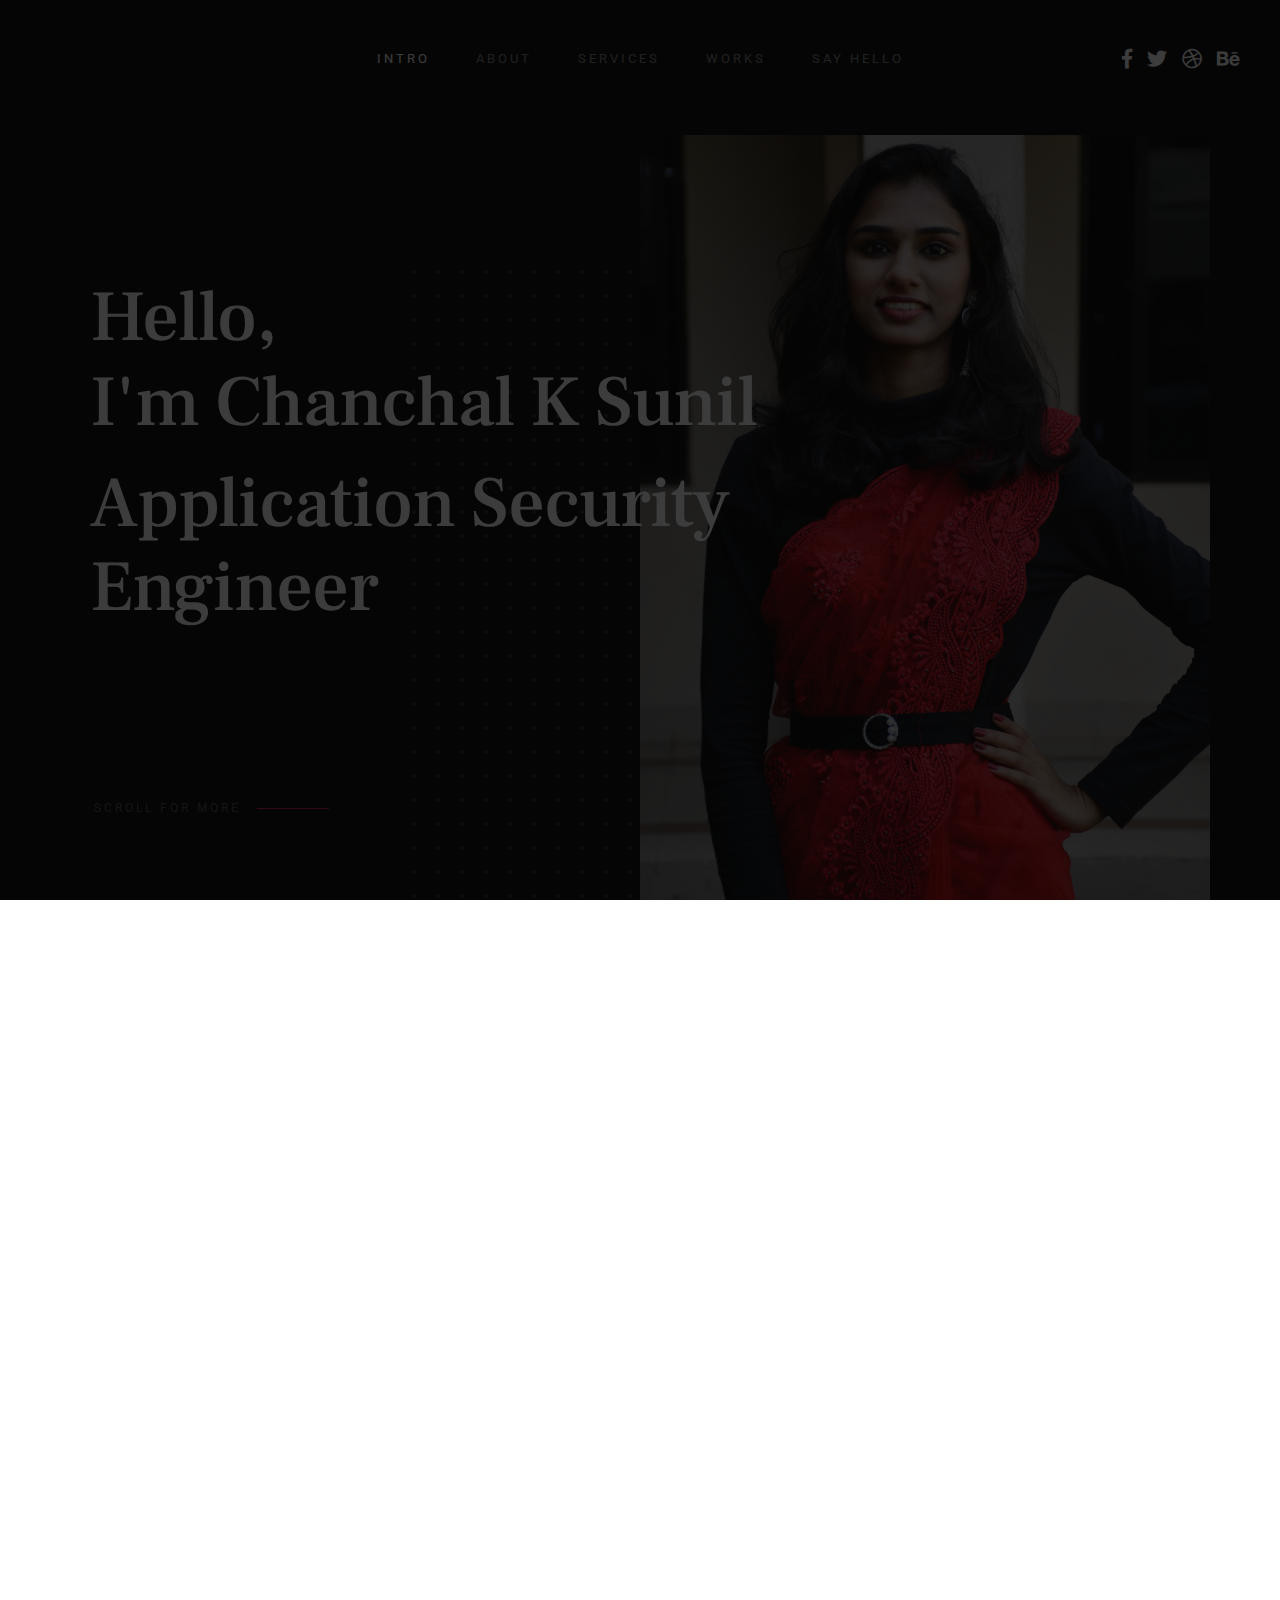
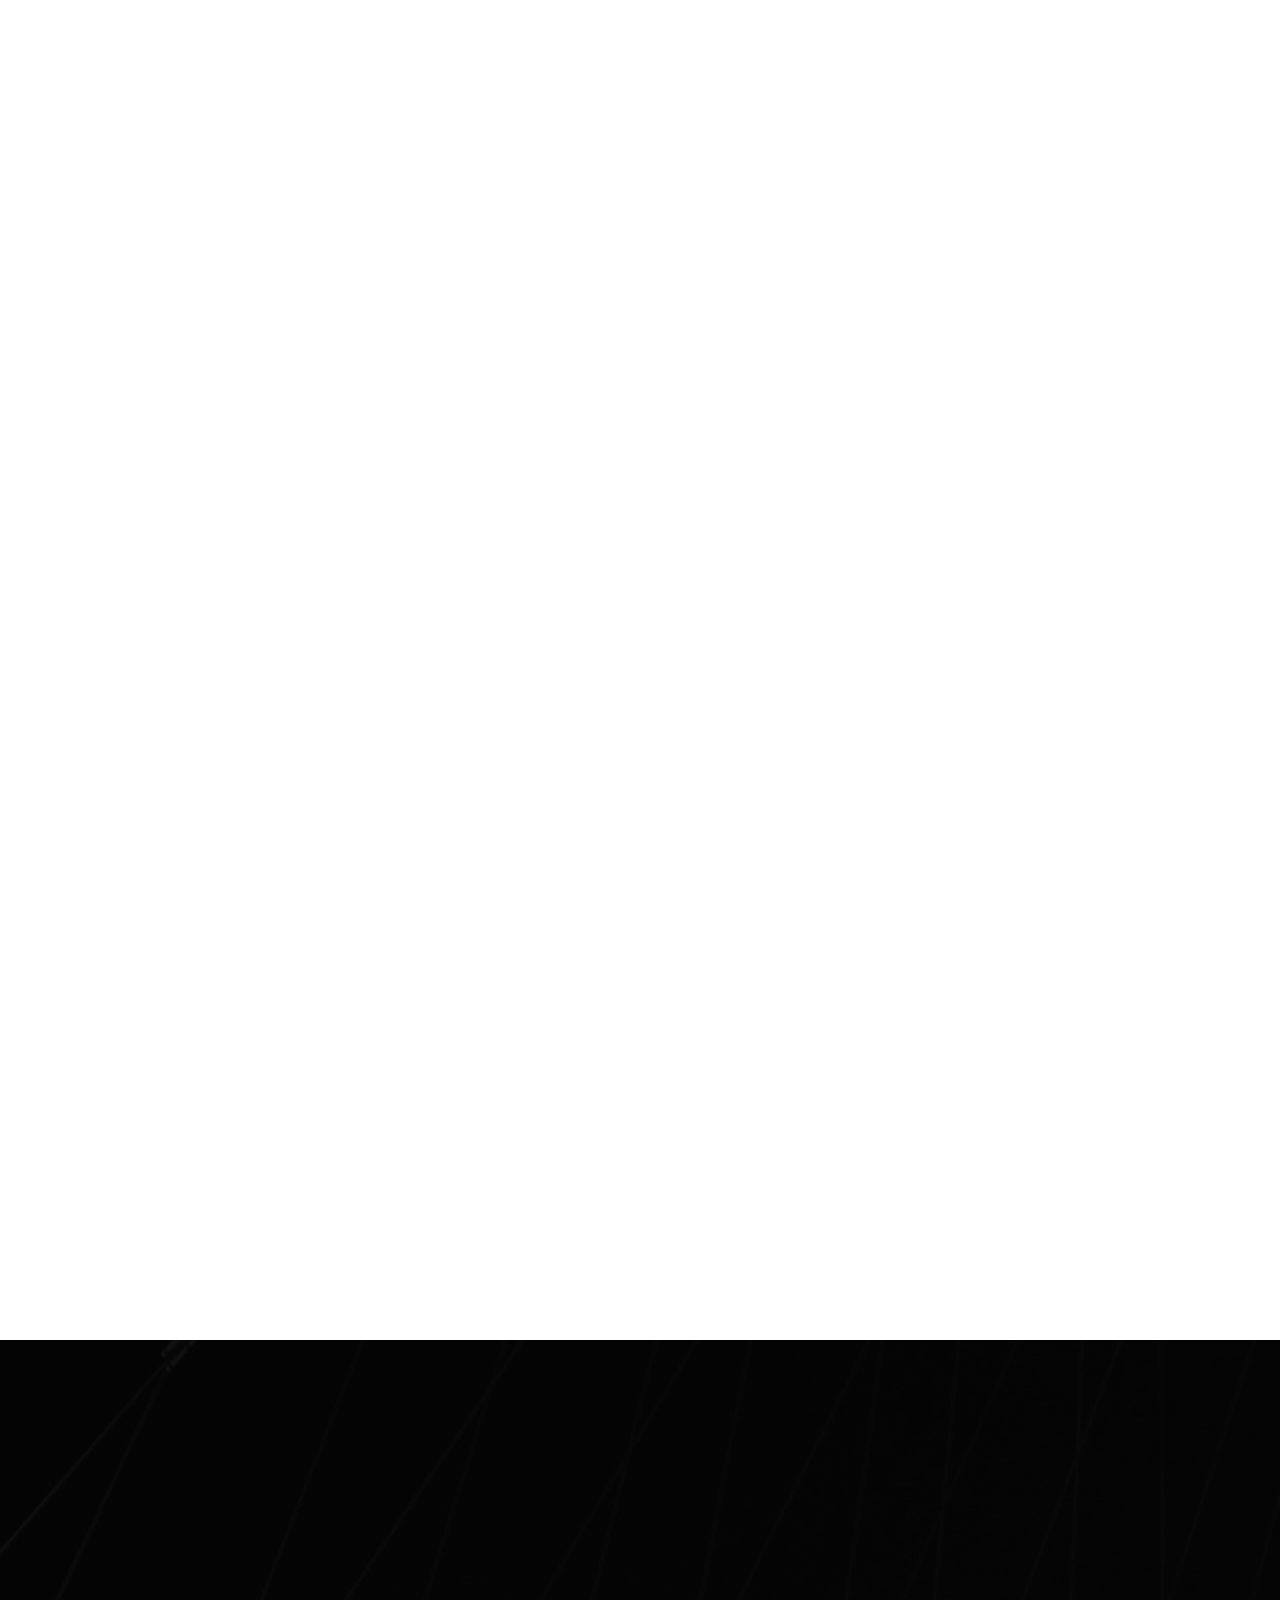
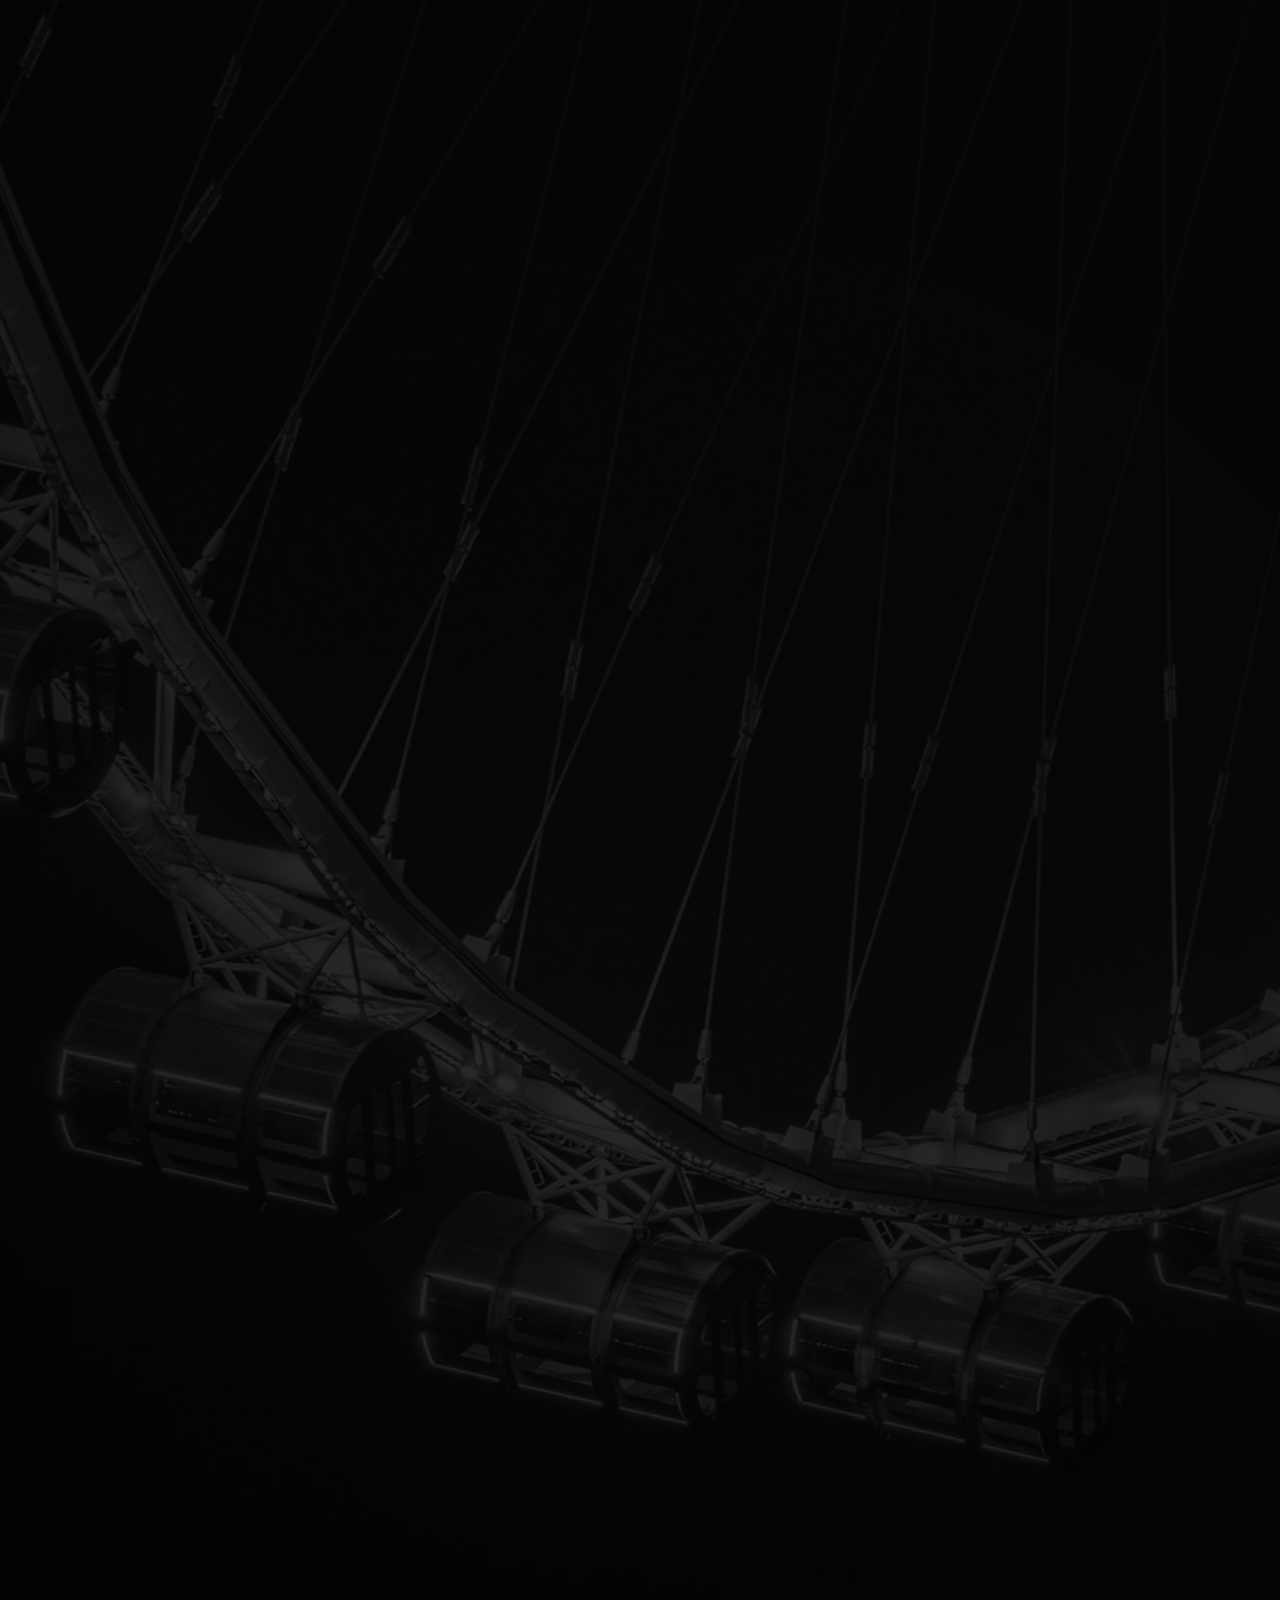
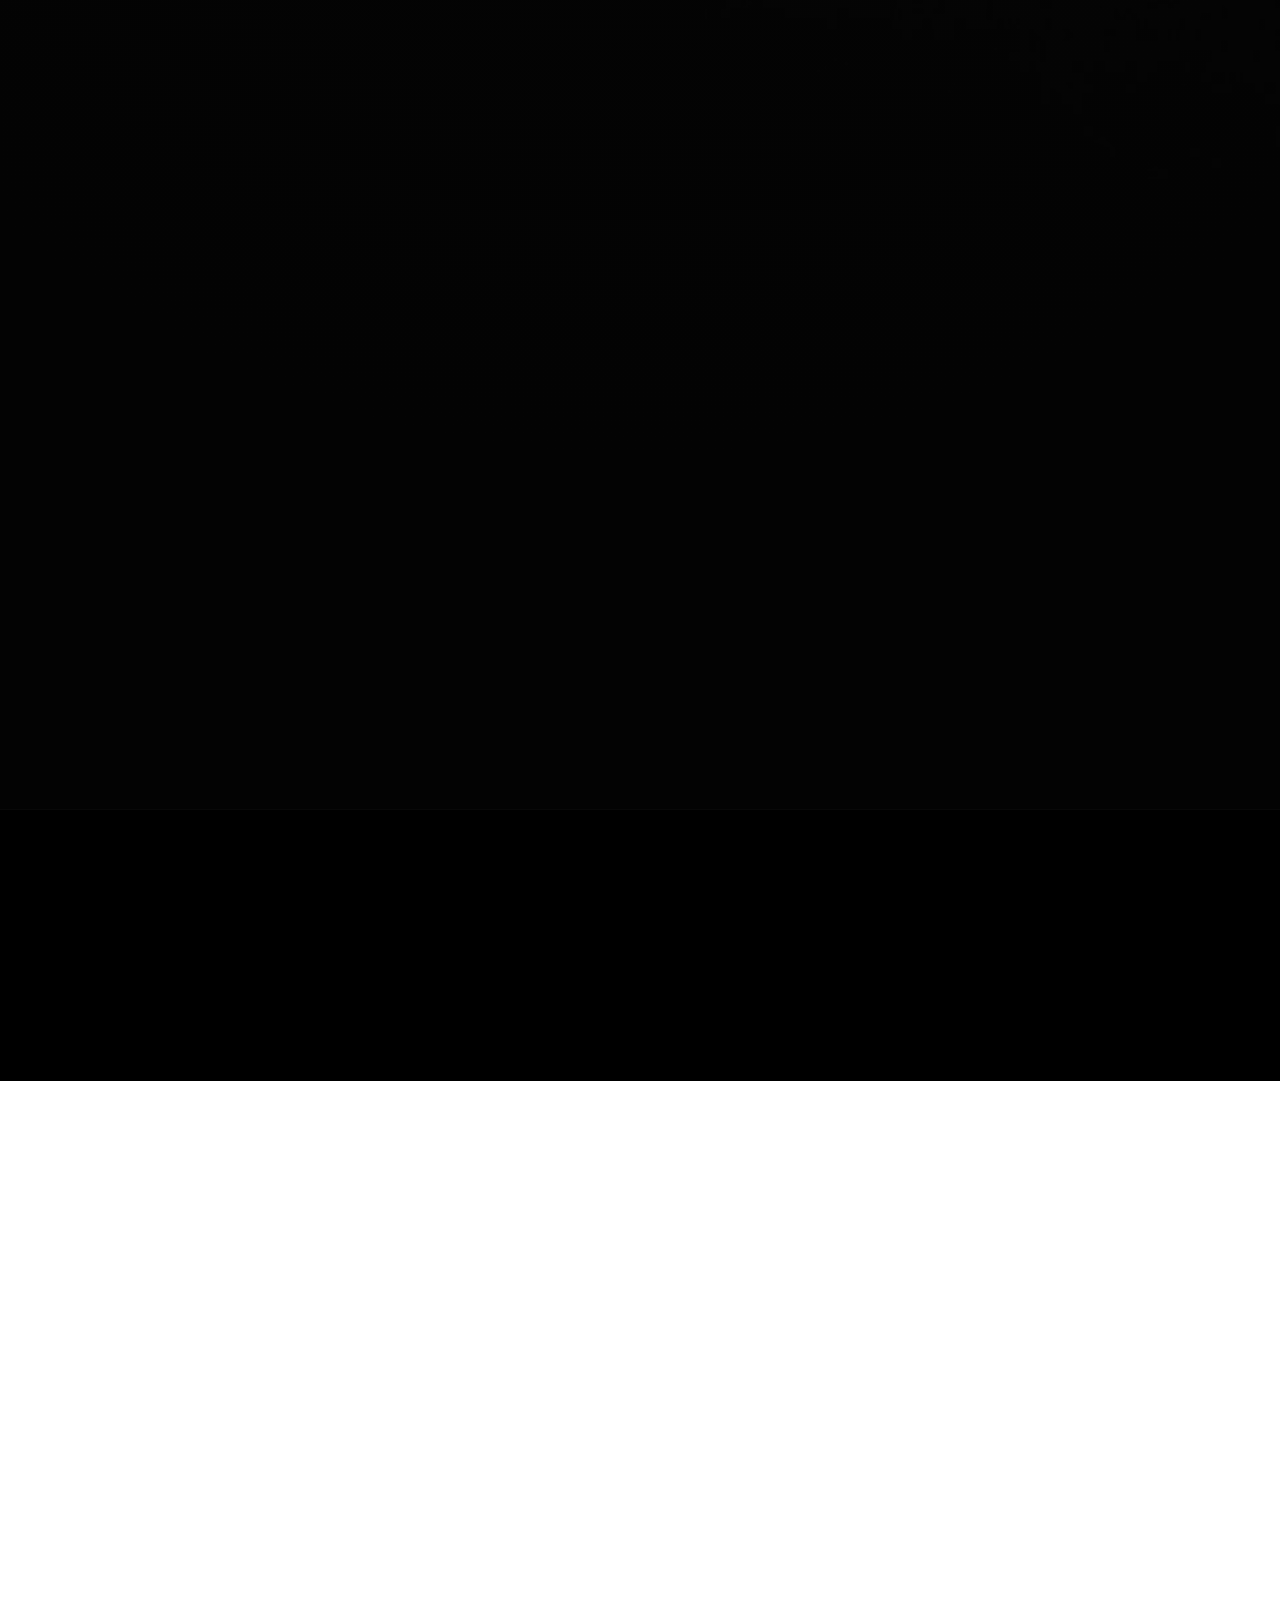
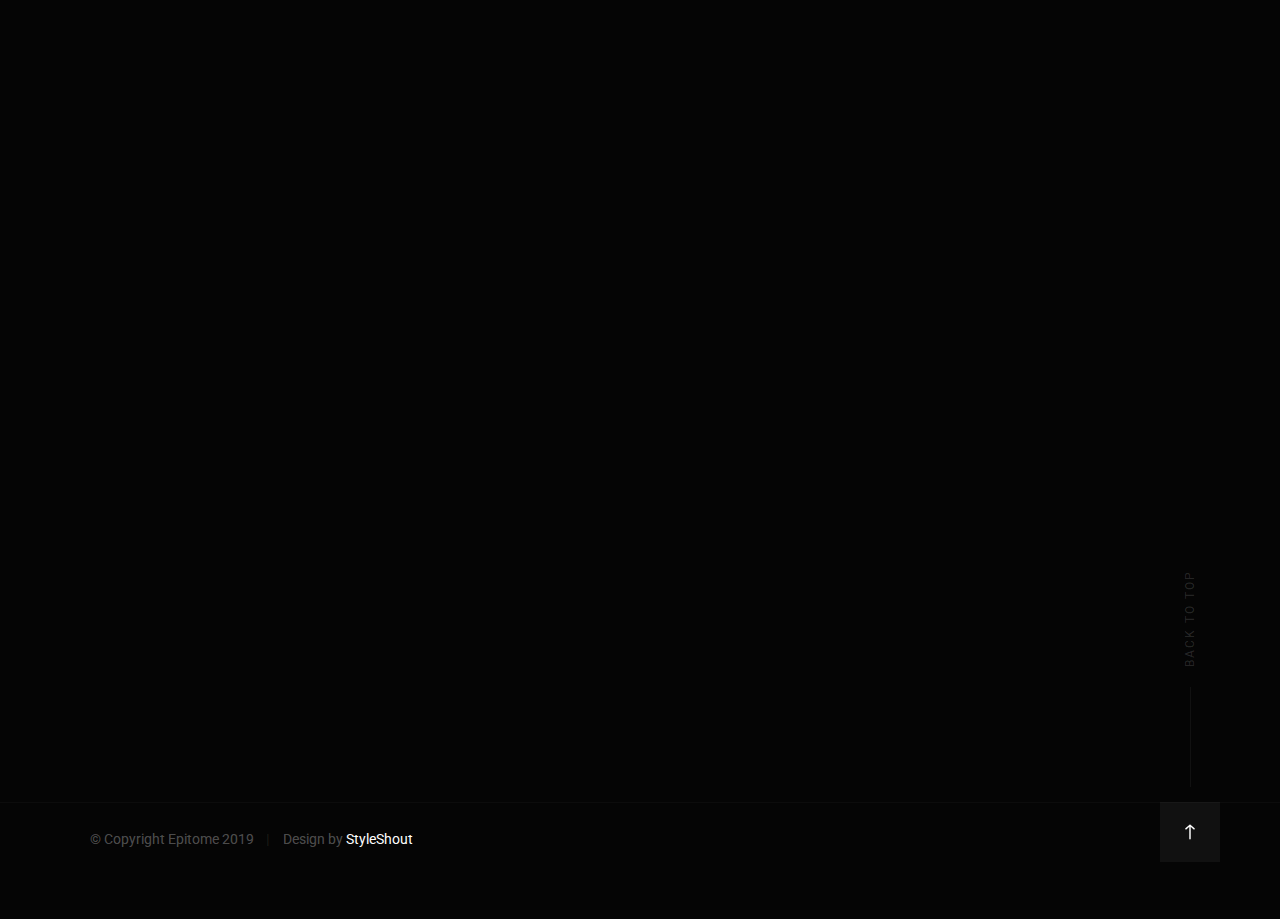
<file: index.html>
<!DOCTYPE html>
<html class="no-js" lang="en">
<head>

    <!--- basic page needs
    ================================================== -->
    <meta charset="utf-8">
    <title>Chanchal</title>
    <meta name="description" content="">
    <meta name="author" content="">

    <!-- mobile specific metas
    ================================================== -->
    <meta name="viewport" content="width=device-width, initial-scale=1">

    <!-- CSS
    ================================================== -->
    <link rel="stylesheet" href="css/base.css">
    <link rel="stylesheet" href="css/vendor.css">
    <link rel="stylesheet" href="css/main.css">

    <!-- script
    ================================================== -->
    <script src="js/modernizr.js"></script>
    <script src="js/pace.min.js"></script>

    <!-- favicons
    ================================================== -->
    <link rel="apple-touch-icon" sizes="180x180" href="apple-touch-icon.png">
    <link rel="icon" type="image/png" sizes="32x32" href="favicon-32x32.png">
    <link rel="icon" type="image/png" sizes="16x16" href="favicon-16x16.png">
    <link rel="manifest" href="site.webmanifest">

</head>

<body id="top">

    <div id="preloader">
        <div id="loader"></div>
    </div>

    <!-- site header
    ================================================== -->
    <header class="s-header">

        <div class="header-logo">
            <!--<a class="site-logo" href="index.html">
                <img src="images/logo.svg" alt="Homepage">
            </a>-->
        </div>

        <nav class="header-nav-wrap">
            <ul class="header-main-nav">
                <li class="current"><a class="smoothscroll" href="#intro" title="intro">Intro</a></li>
                <li><a class="smoothscroll" href="#about" title="about">About</a></li>
                <li><a class="smoothscroll" href="#services" title="services">Services</a></li>
                <li><a class="smoothscroll" href="#works" title="works">Works</a></li>
                <li><a class="smoothscroll" href="#contact" title="contact us">Say Hello</a></li>	
            </ul>

            <ul class="header-social">
                <li><a href="#0"><i class="fab fa-facebook-f" aria-hidden="true"></i></a></li>
                <li><a href="#0"><i class="fab fa-twitter" aria-hidden="true"></i></a></li>
                <li><a href="#0"><i class="fab fa-dribbble" aria-hidden="true"></i></a></li>
                <li><a href="#0"><i class="fab fa-behance" aria-hidden="true"></i></a></li>
            </ul>
        </nav>

        <a class="header-menu-toggle" href="#"><span>Menu</span></a>

    </header> <!-- end s-header -->


    <!-- intro
    ================================================== -->
    <section id="intro" class="s-intro target-section">

        <div class="row intro-content">

            <div class="column large-9 mob-full intro-text">
                <h1 >Hello, <br> I'm Chanchal K Sunil</h1>
                <h1>
                    Application Security Engineer <br>
                   <!--Fresher-->  <br>
                    
                </h1>
            </div>

            <div class="intro-scroll">
                <a href="#about" class="intro-scroll-link smoothscroll">
                    Scroll For More
                </a>
            </div>

            <div class="intro-grid"></div>
            <div class="intro-pic"></div>

        </div> <!-- end row -->

    </section> <!-- end intro -->


    <!-- about
    ================================================== -->
    <section id="about" class="s-about target-section">

        <div class="about-me">

            <div class="row heading-block" data-aos="fade-up">
                <div class="column large-full">
                    <h2 class="section-heading">About Me</h2>
                </div>
            </div>

            <div class="row about-me__content" data-aos="fade-up">
                <div class="column large-full about-me__text">
                    <p class="lead">
                    I am an aspiring cybersecurity professional with a strong foundation in analysing vulnerabilities and implementing 
                    strategies to mitigate risks. Dedicated to continuous professional development and staying abreast of the latest security 
                    trends, tools, and methodologies to safeguard sensitive data and systems. Adept at identifying potential threats and 
                    providing proactive solutions to enhance organizational security posture. Eager to contribute expertise and passion for 
                    cybersecurity in a dynamic, technology driven environment. .<br>
                    </p>

                
                </div>
            </div>
    
            <div class="row about-me__buttons">
                <div class="column large-half tab-full" data-aos="fade-up">
                    <a href="#0" class="btn btn--stroke full-width">Hire Me</a>
                </div>
                <div class="column large-half tab-full" data-aos="fade-up">
                    <a href=" " class="btn btn--primary full-width">Download CV</a>
                </div>
            </div>

        </div> <!-- end about-me -->

        <div class="about-experience">

            <div class="row heading-block" data-aos="fade-up">
                <div class="column large-full">
                    <h2 class="section-heading">Education</h2>
                </div>
            </div>

            <div class="row about-experience__timeline">

                <div class="column large-half tab-full" data-aos="fade-up">
                    <div class="timeline">

                        <div class="timeline__icon-wrap">
                            <span class="timeline__icon timeline__icon--work"></span>
                        </div>

                        

                        <div class="timeline__block">
                            <div class="timeline__bullet"></div>
                            <div class="timeline__header">
                                <p class="timeline__timeframe"> 2021 - 2023</p>
                                <h3 class="item-title">Master of Computer Applications<br>
                                </h3>
                                <h5>Federal Institute of Science And Technology, Angamaly</h5>
                            </div>
                            <div class="timeline__desc">
                                <p> 8.6 CGPA</p>
                            </div>
                        </div>
                        <div class="timeline__block">
                            <div class="timeline__bullet"></div>
                            <div class="timeline__header">
                                <p class="timeline__timeframe">June 2016 - May 2018</p>
                                <h3 class="item-title">Higher Secondary</h3>
                                <h5>GHSS Kaniyanchal</h5>
                            </div>
                            <div class="timeline__desc">
                                <p> 93.25 %</p>
                            </div>
                        </div>

                

                       

                    </div>
                </div>
                 
            

                <div class="column large-half tab-full" data-aos="fade-up">
                    <div class="timeline">

                        <div class="timeline__icon-wrap">
                            <span class="timeline__icon timeline__icon--education"></span>
                        </div>

                    

                    
                        <div class="timeline__block">
                            <div class="timeline__bullet"></div>
                            <div class="timeline__header">
                                <p class="timeline__timeframe">June 2018 - May 2021</p>
                                <h3 class="item-title">BSc Mathematics</h3>
                                <h5>St. Mary's College, Thrissur</h5>
                            </div>
                            <div class="timeline__desc">
                                <p> 85.6 %</p>
                            </div>
                        </div>

                        <div class="timeline__block">
                            <div class="timeline__bullet"></div>
                            <div class="timeline__header">
                                <p class="timeline__timeframe">June 2015 - May 2016</p>
                                <h3 class="item-title">Matriculation</h3>
                                <h5>Little Flower English Medium School, Karuvanchal</h5>
                            </div>
                            <div class="timeline__desc">
                                <p> 9.8 CGPA</p>
                            </div>
                        </div>

                        

                    </div>
                </div>
            </div>

        </div> <!-- end about-experience -->

    </section> <!-- end s-about -->


    <!-- services
    ================================================== -->
    <section id="services" class="s-services ss-dark target-section">

        <div class="shadow-overlay"></div>

        <div class="row heading-block heading-block--center" data-aos="fade-up">
            <div class="column large-full">
                <h2 class="section-heading section-heading--centerbottom">Capabilities</h2>

                <p class="section-desc">
                    My aim is to secure your systems, protect your data, and ensure your business stays resilient against cyber threats.
                </p>
            </div>
        </div> <!-- end heading-block -->

        <div class="row services-list block-large-1-3 block-medium-1-2 block-tab-full">

            <div class="column item-service" data-aos="fade-up">
                <div class="item-service__content">
                    <h4 class="item-title">DAST</h4>
                    <p>
                        I have practical experience in Dynamic Application Security Testing (DAST), focusing on identifying vulnerabilities in running applications through real-time analysis. Using industry-standard DAST tools, I have conducted security assessments on web applications, APIs, and services to detect issues like injection attacks, authentication flaws, and misconfigurations 
                    </p>
                </div>
            </div>

            <div class="column item-service" data-aos="fade-up">
                <div class="item-service__content">
                    <h4 class="item-title">SAST</h4>
                    <p>
                        I have hands-on experience in Static Application Security Testing (SAST), leveraging it to identify and remediate security vulnerabilities in source code early in the development lifecycle. I have worked with industry-leading SAST tools to perform in-depth code analysis, ensuring compliance with security standards such as OWASP, NIST, and ISO 27001. My experience includes integrating SAST into CI/CD pipelines, automating security scans, and collaborating with development teams to implement secure coding practices. By proactively detecting and addressing security flaws, I have contributed to building robust, secure applications while maintaining development efficiency.
                    </p>
                </div>
            </div>

            <div class="column item-service" data-aos="fade-up">
                <div class="item-service__content">
                    <h4 class="item-title">SCA </h4>
                    <p>
                        I have extensive experience in Software Composition Analysis (SCA), focusing on identifying security vulnerabilities, license compliance issues, and outdated dependencies in open-source components. By leveraging advanced SCA tools, I have helped organizations gain visibility into their software supply chain, ensuring the use of secure and compliant third-party libraries. My expertise includes integrating SCA into CI/CD pipelines, automating dependency monitoring, and providing remediation strategies to development teams.
                    </p>
                </div>
            </div>

            <div class="column item-service" data-aos="fade-up">
                <div class="item-service__content">
                    <h4 class="item-title">Penetration Testing</h4>
                    <p>
                        I have hands-on experience in penetration testing, conducting security assessments to identify and exploit vulnerabilities in web applications, networks, and APIs. Using industry-standard tools and methodologies, I have simulated real-world attack scenarios to evaluate an organization's security posture. My expertise includes reconnaissance, vulnerability analysis, exploitation, and reporting, with a focus on providing actionable remediation strategies. I have worked closely with development and security teams to address security gaps, enhance defenses, and ensure compliance with standards like OWASP, NIST, and ISO 27001. Through proactive testing, I have helped strengthen system security and reduce the risk of cyber threats.
                    </p>
                </div>
            </div>

            <div class="column item-service" data-aos="fade-up">
                <div class="item-service__content">
                    <h4 class="item-title">Container Security</h4>
                    <p>
                        I have hands-on experience in container security, ensuring the protection of containerized applications from vulnerabilities and misconfigurations. By leveraging industry-leading tools, I have performed security assessments on container images, runtime environments, and orchestration platforms like Kubernetes. My expertise includes integrating security controls into CI/CD pipelines, enforcing least privilege access, and implementing vulnerability management strategies. I have worked closely with development and operations teams to mitigate risks, ensure compliance with security standards, and enhance the overall resilience of containerized workloads. Through proactive security measures, I have helped organizations build and maintain secure, scalable container environments.
                    </p>
                </div>
            </div>

            <!--<div class="column item-service" data-aos="fade-up">
                <div class="item-service__content">
                    <h4 class="item-title">UI/UX Design</h4>
                    <p>
                    Sit ut cum molestiae. Dolore ducimus qui quasi. Fugiat consequatur sit vel illum vel et 
                    a delectus. Vel sequi vitae voluptatem perspiciatis eligendi. Voluptatibus optio natus 
                    asperiores est commodi amet quia architecto. Dolores necessitatibus et.
                    </p>
                </div>
            </div>-->

        </div> <!-- end services-list -->

    </section> <!-- end s-services -->


    <!-- CTA
    ================================================== -->
    <section class="s-cta ss-dark">

        

        <!--<div class="row heading-block heading-block--center" data-aos="fade-up">
            <div class="column large-full">
                <h2 class="section-desc">
                   If you are in need of a reliable developer?
                </h2>
            </div>
        </div> 
        

        <div class="row cta-content" data-aos="fade-up">
            <div class="column large-full">
                <p>
                We highly recommend <a href="https://www.dreamhost.com/r.cgi?287326">DreamHost</a>.
                Powerful web and Wordpress hosting. Guaranteed.
                Starting at $2.95 per month.
                </p>

                <a href="https://www.dreamhost.com/r.cgi?287326" class="btn full-width">Get Started</a>
            </div>
        </div> 

    -->

    </section> <!-- end s-cta -->


    <!-- works
    ================================================== -->
    <section id="works" class="s-works target-section">

        <div class="row heading-block heading-block--center" data-aos="fade-up">
            <div class="column large-full">
                <h2 class="section-heading section-heading--centerbottom">Selected Works</h2>
                <p class="section-desc">
                    Here are some of the tools I have techical expertise in.
                </p>
            </div>
        </div> <!-- end heading-block -->

        <div class="masonry-wrap">

            <div class="masonry">
                <div class="grid-sizer"></div>
    
                <div class="masonry__brick" data-aos="fade-up">
                    <div class="item-folio">
                        <div class="item-folio__thumb">
                            <a href="images/portfolio/gallery/g-city-building.jpg" class="thumb-link" title="Shutterbug" data-size="1050x700">
                                <img src="images/portfolio/city-building.jpg" 
                                     srcset="images/portfolio/city-building.jpg 1x, images/portfolio/city-building@2x.jpg 2x" alt="">
                            </a>    
                            <a href="https://www.behance.net/" class="item-folio__project-link" title="Project link" target="_blank"></a>
                        </div>
    
                        <div class="item-folio__text">
                            <h4 class="item-folio__title">
                                Nexus IQ
                            </h4>
                            <p class="item-folio__cat">
                                SCA
                            </p>
                        </div>
    
                        <div class="item-folio__caption">
                            <p>Vero molestiae sed aut natus excepturi. Et tempora numquam. Temporibus iusto quo.Unde dolorem corrupti neque nisi.</p>
                        </div>
                    </div>
                </div> <!-- end masonry__brick -->
    
                <div class="masonry__brick" data-aos="fade-up">
                    <div class="item-folio">
                        <div class="item-folio__thumb">
                            <a href="images/portfolio/gallery/g-woodcraft.jpg" class="thumb-link" title="Woodcraft" data-size="1050x700">
                                <img src="images/portfolio/woodcraft.jpg" 
                                     srcset="images/portfolio/woodcraft.jpg 1x, images/portfolio/woodcraft@2x.jpg 2x" alt="">
                            </a>
                            <a href="https://www.behance.net/" class="item-folio__project-link" title="Project link" target="_blank"></a>
                        </div>
                        <div class="item-folio__text">
                            <h4 class="item-folio__title">
                                Qualys WAS
                            </h4>
                            <p class="item-folio__cat">
                                SAST
                            </p>
                        </div>
                        <div class="item-folio__caption">
                            <p>Vero molestiae sed aut natus excepturi. Et tempora numquam. Temporibus iusto quo.Unde dolorem corrupti neque nisi.</p>
                        </div>
                    </div>
                </div> <!-- end masonry__brick -->

                <div class="masonry__brick" data-aos="fade-up">
                    <div class="item-folio">
                            
                        <div class="item-folio__thumb">
                            <a href="images/portfolio/gallery/g-beetle.jpg" class="thumb-link" title="The Beetle Car" data-size="1050x700">
                                <img src="images/portfolio/the-beetle.jpg"
                                     srcset="images/portfolio/the-beetle.jpg 1x, images/portfolio/the-beetle@2x.jpg 2x" alt="">
                            </a>
                            <a href="https://www.behance.net/" class="item-folio__project-link" title="Project link" target="_blank"></a>
                        </div>
                        <div class="item-folio__text">
                            <h4 class="item-folio__title">
                                Burp suite
                            </h4>
                            <p class="item-folio__cat">
                                Pen Test
                            </p>
                        </div>
                        <div class="item-folio__caption">
                            <p>Vero molestiae sed aut natus excepturi. Et tempora numquam. Temporibus iusto quo.Unde dolorem corrupti neque nisi.</p>
                        </div>
                    </div>
                </div> <!-- end masonry__brick -->

                <div class="masonry__brick" data-aos="fade-up">
                    <div class="item-folio">
                        <div class="item-folio__thumb">
                            <a href="images/portfolio/gallery/g-shutterbug.jpg" class="thumb-link" title="Grow Green" data-size="1050x700">
                                <img src="images/portfolio/shutterbug.jpg" 
                                     srcset="images/portfolio/shutterbug.jpg 1x, images/portfolio/shutterbug@2x.jpg 2x" alt="">
                            </a>
                            <a href="https://www.behance.net/" class="item-folio__project-link" title="Project link" target="_blank"></a>
                        </div>
                        <div class="item-folio__text">
                            <h4 class="item-folio__title">
                                Title
                            </h4>
                            <p class="item-folio__cat">
                                Domain
                            </p>
                        </div>
                        <div class="item-folio__caption">
                            <p>Vero molestiae sed aut natus excepturi. Et tempora numquam. Temporibus iusto quo.Unde dolorem corrupti neque nisi.</p>
                        </div>
                    </div>
                </div> <!-- end masonry__brick -->

                <div class="masonry__brick" data-aos="fade-up">
                    <div class="item-folio">
                            
                        <div class="item-folio__thumb">
                            <a href="images/portfolio/gallery/g-lamp.jpg" class="thumb-link" title="Guitarist" data-size="1050x700">
                                <img src="images/portfolio/lamp.jpg" 
                                     srcset="images/portfolio/lamp.jpg 1x, images/portfolio/lamp@2x.jpg 2x" alt="">
                            </a>
                            <a href="https://www.behance.net/" class="item-folio__project-link" title="Project link" target="_blank"></a>
                        </div>
                        <div class="item-folio__text">
                            <h4 class="item-folio__title">
                                AquaSec
                            </h4>
                            <p class="item-folio__cat">
                                Container Security
                            </p>
                        </div>
                        <div class="item-folio__caption">
                            <p>Vero molestiae sed aut natus excepturi. Et tempora numquam. Temporibus iusto quo.Unde dolorem corrupti neque nisi.</p>
                        </div>
                    </div>
                </div> <!-- end masonry__brick -->
        
                <div class="masonry__brick" data-aos="fade-up">
                    <div class="item-folio">
                            
                        <div class="item-folio__thumb">
                            <a href="images/portfolio/gallery/g-fuji.jpg" class="thumb-link" title="Palmeira" data-size="1050x700">
                                <img src="images/portfolio/fuji.jpg"
                                     srcset="images/portfolio/fuji.jpg 1x, images/portfolio/fuji@2x.jpg 2x" alt="">
                            </a>
                            <a href="https://www.behance.net/" class="item-folio__project-link" title="Project link" target="_blank"></a>
                        </div>
                        <div class="item-folio__text">
                            <h4 class="item-folio__title">
                                Title
                            </h4>
                            <p class="item-folio__cat">
                                Domain
                            </p>
                        </div>
                        <div class="item-folio__caption">
                            <p>Vero molestiae sed aut natus excepturi. Et tempora numquam. Temporibus iusto quo.Unde dolorem corrupti neque nisi.</p>
                        </div>
                    </div>
                </div> <!-- end masonry__brick -->

            </div> <!-- end masonry -->

        </div> <!-- end masonry-wrap -->

    </section> <!-- end s-work -->


    <!-- testimonies
    ================================================== -->
    <section class="s-testimonials">
    
        <div class="row testimonials" data-aos="fade-up">

            <div class="column large-full testimonials__slider">

                <div class="testimonials__slide">
                    <p>You can't blend in where you are born to stand out.</p>
                     <div class="testimonials__info">
                        <!--<img src="images/avatars/user-02.jpg" alt="Author image" class="testimonials__avatar"> -->
                        <cite class="testimonials__cite">
                            <!--<strong>Rudyard Kliping</strong>-->
                            <!--<span>CEO, Apple</span> -->
                        </cite>
                    </div> 
                </div> <!-- end testimonials__slide -->

                <div class="testimonials__slide">
                    <p>Gardens are not made by sitting in the shade.</p>
                    <div class="testimonials__info">
                        <img src="images/avatars/user-01.jpg" alt="Author image" class="testimonials__avatar">
                        <cite class="testimonials__cite">
                            <strong>Rudyard Kliping</strong>
                            <!--<span>CEO, Google</span> -->
                        </cite>
                    </div>
                </div> <!-- end testimonials__slide -->

                <div class="testimonials__slide">
                    <p>The trouble is you think you have time.</p>
                    <div class="testimonials__info">
                        <img src="images/avatars/user-04.jpg" alt="Author image" class="testimonials__avatar">
                        <cite class="testimonials__cite">
                            <strong>Lord Buddha</strong>
                            <!--<span>CEO, Microsoft</span>-->
                        </cite>
                    </div>
                </div> <!-- end testimonials__slide -->
                
            </div> <!-- end testimonials__slider -->

        </div> <!-- end testimonials -->

    </section> <!-- end s-testimonials -->


    <!-- contact
    ================================================== -->
    <section id="contact" class="s-contact ss-dark target-section">

        <div class="row heading-block" data-aos="fade-up">
            <div class="column large-full">
                <h2 class="section-heading">Get In Touch</h2>
            </div>
        </div>

        <div class="row contact-main" data-aos="fade-up">
            <div class="column large-full">
                <p class="contact-email">
                    <a href="mailto:#0">chanchaltherese@gmail.com</a>
                </p>

                <p class="section-desc">
                I'm happy to connect, listen and help. Let's work together and build
                something awesome. Let's turn your idea to an even greater product.
                <a href="mailto:#0">Email Me</a>.
                </p>
            </div>
        </div>

        <div class="row contact-infos" data-aos="fade-up" data-aos-anchor=".contact-main">

            <div class="column large-5 medium-full contact-phone">
                <h4>Call Me</h4>
                <a href="tel:6238078962">6238078962</a>
            </div>

            <div class="column large-7 medium-full contact-social">
                <h4>Social</h4>
                <ul>
                    <li><a href="https://www.facebook.com/chanchal.ksunil?mibextid=ZbWKwL" title="Facebook">Facebook</a></li>
                    <!-- <li><a href="#0" title="Twitter">Twitter</a></li>  -->
                    <li><a href="https://www.instagram.com/zinratherese/" title="Instagram">Instagram</a></li>
                </ul>
            </div>

        </div> <!-- end contact-infos -->

    </section> <!-- end s-contact -->


    <!-- footer
    ================================================== -->
    <footer>
        <div class="row">
            <div class="column large-full ss-copyright">
                <span>© Copyright Epitome 2019</span> 
                <span>Design by <a href="https://www.styleshout.com/">StyleShout</a></span>
            </div>            

            <div class="ss-go-top">
                <a class="smoothscroll" title="Back to Top" href="#top"></a>
            </div>
        </div>
    </footer>


    <!-- photoswipe background
    ================================================== -->
    <div aria-hidden="true" class="pswp" role="dialog" tabindex="-1">

        <div class="pswp__bg"></div>
        <div class="pswp__scroll-wrap">

            <div class="pswp__container">
                <div class="pswp__item"></div>
                <div class="pswp__item"></div>
                <div class="pswp__item"></div>
            </div>

            <div class="pswp__ui pswp__ui--hidden">
                <div class="pswp__top-bar">
                    <div class="pswp__counter"></div><button class="pswp__button pswp__button--close" title="Close (Esc)"></button> <button class="pswp__button pswp__button--share" title=
                    "Share"></button> <button class="pswp__button pswp__button--fs" title="Toggle fullscreen"></button> <button class="pswp__button pswp__button--zoom" title=
                    "Zoom in/out"></button>
                    <div class="pswp__preloader">
                        <div class="pswp__preloader__icn">
                            <div class="pswp__preloader__cut">
                                <div class="pswp__preloader__donut"></div>
                            </div>
                        </div>
                    </div>
                </div>
                <div class="pswp__share-modal pswp__share-modal--hidden pswp__single-tap">
                    <div class="pswp__share-tooltip"></div>
                </div><button class="pswp__button pswp__button--arrow--left" title="Previous (arrow left)"></button> <button class="pswp__button pswp__button--arrow--right" title=
                "Next (arrow right)"></button>
                <div class="pswp__caption">
                    <div class="pswp__caption__center"></div>
                </div>
            </div>

        </div>

    </div><!-- end photoSwipe background -->


    <!-- Java Script
    ================================================== -->
    <script src="js/jquery-3.2.1.min.js"></script>
    <script src="js/plugins.js"></script>
    <script src="js/main.js"></script>

</body>
</file>
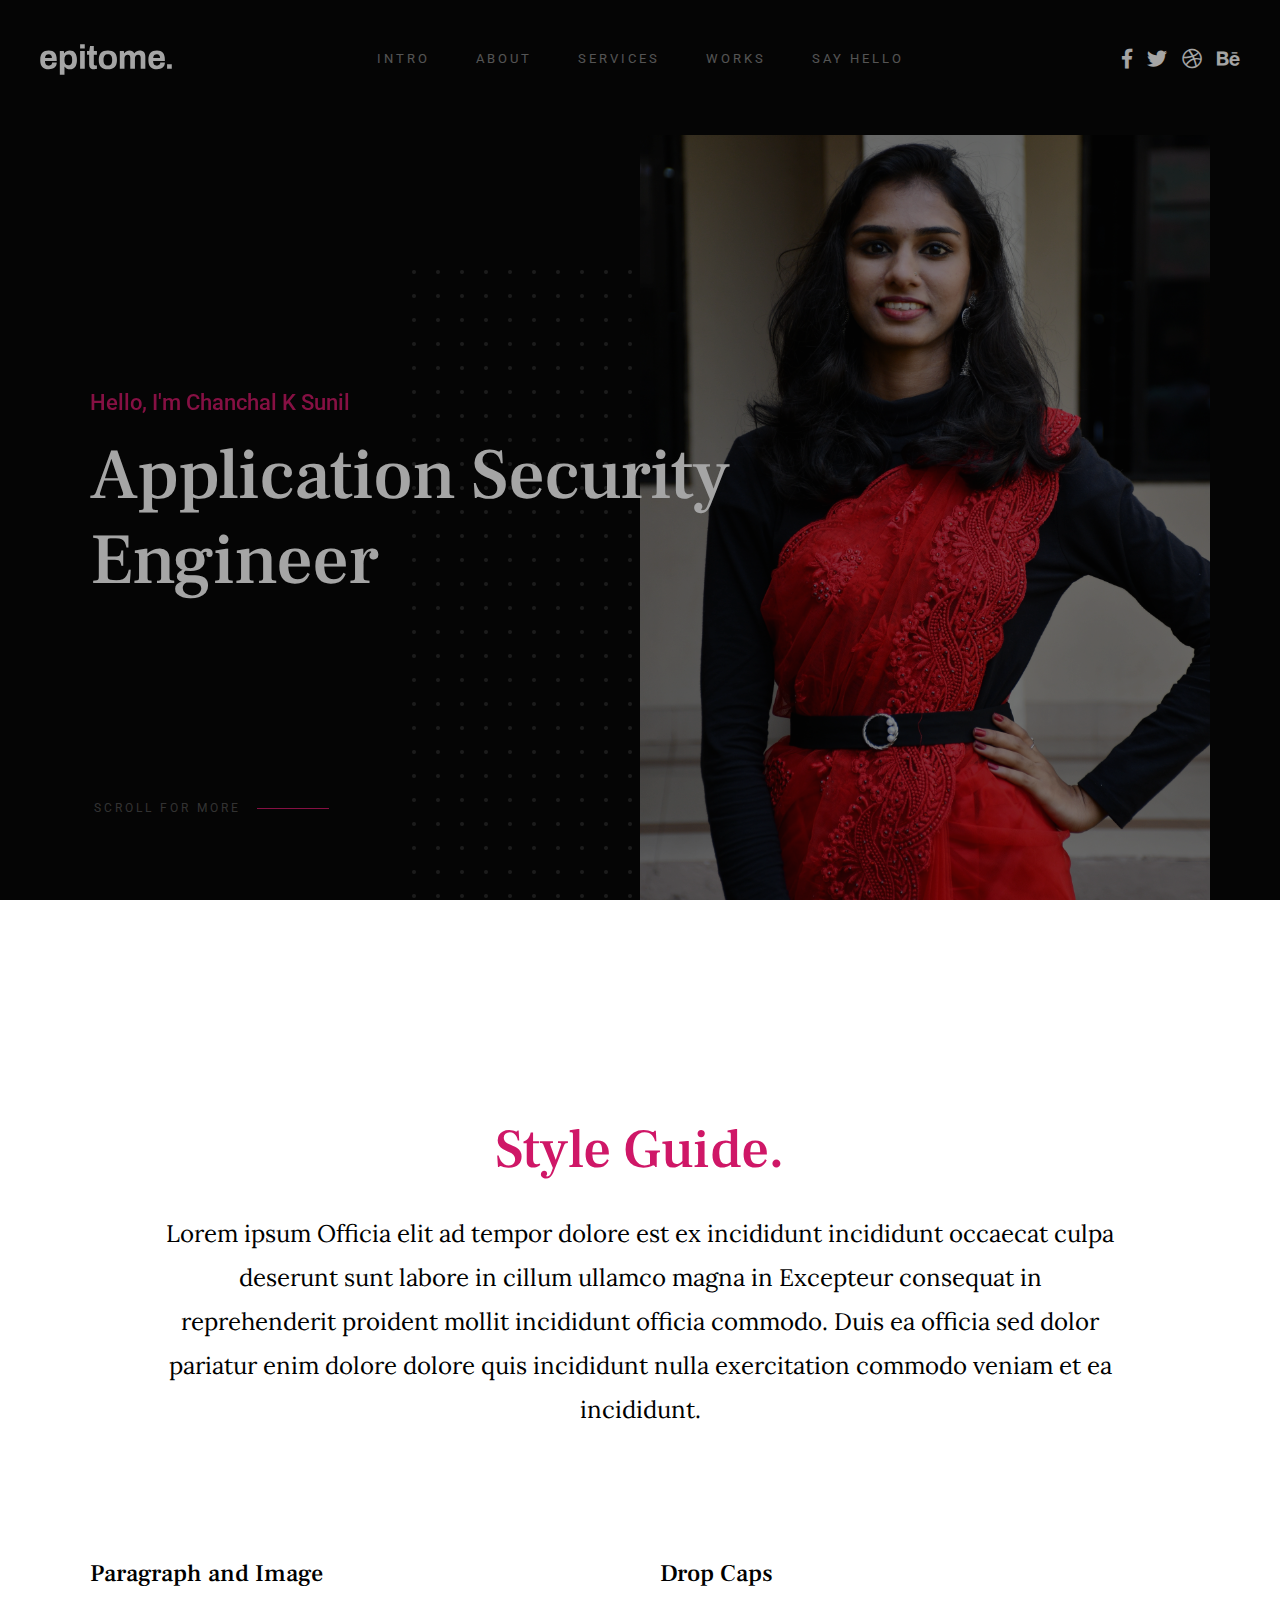
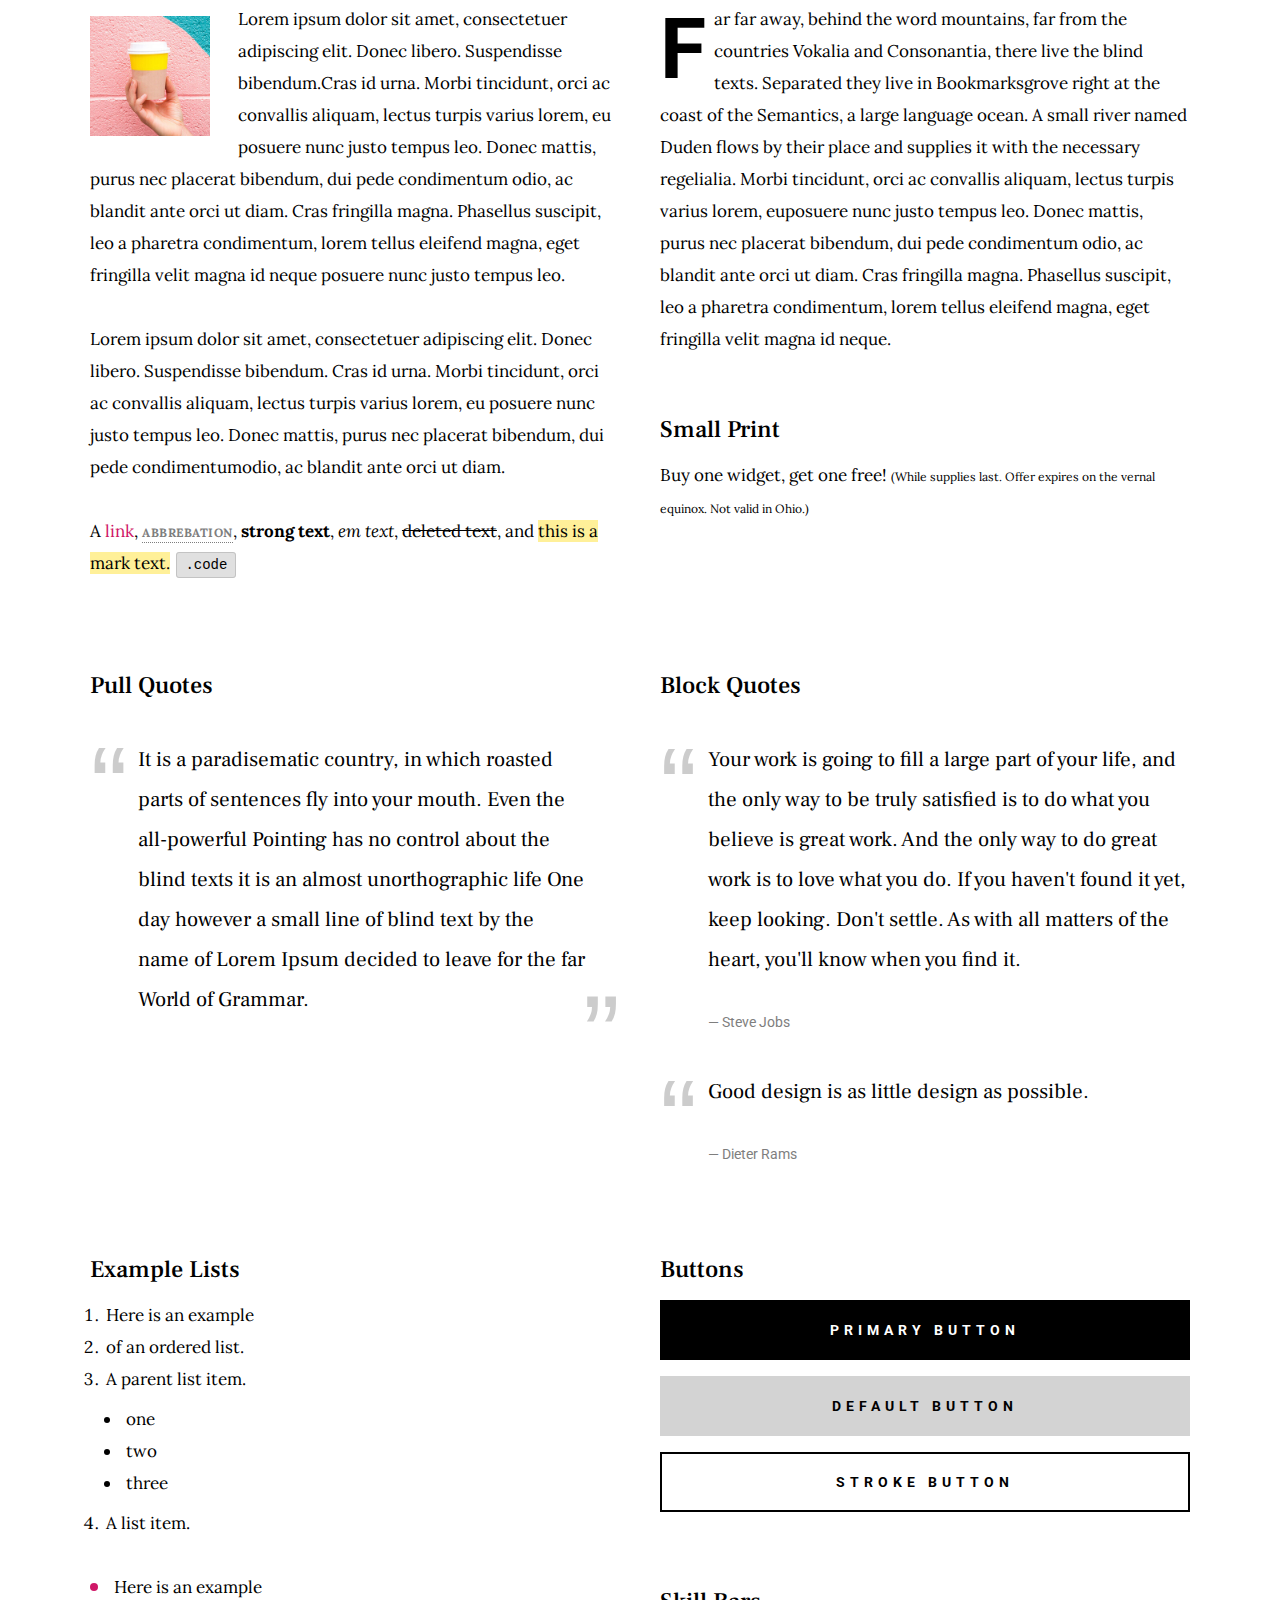
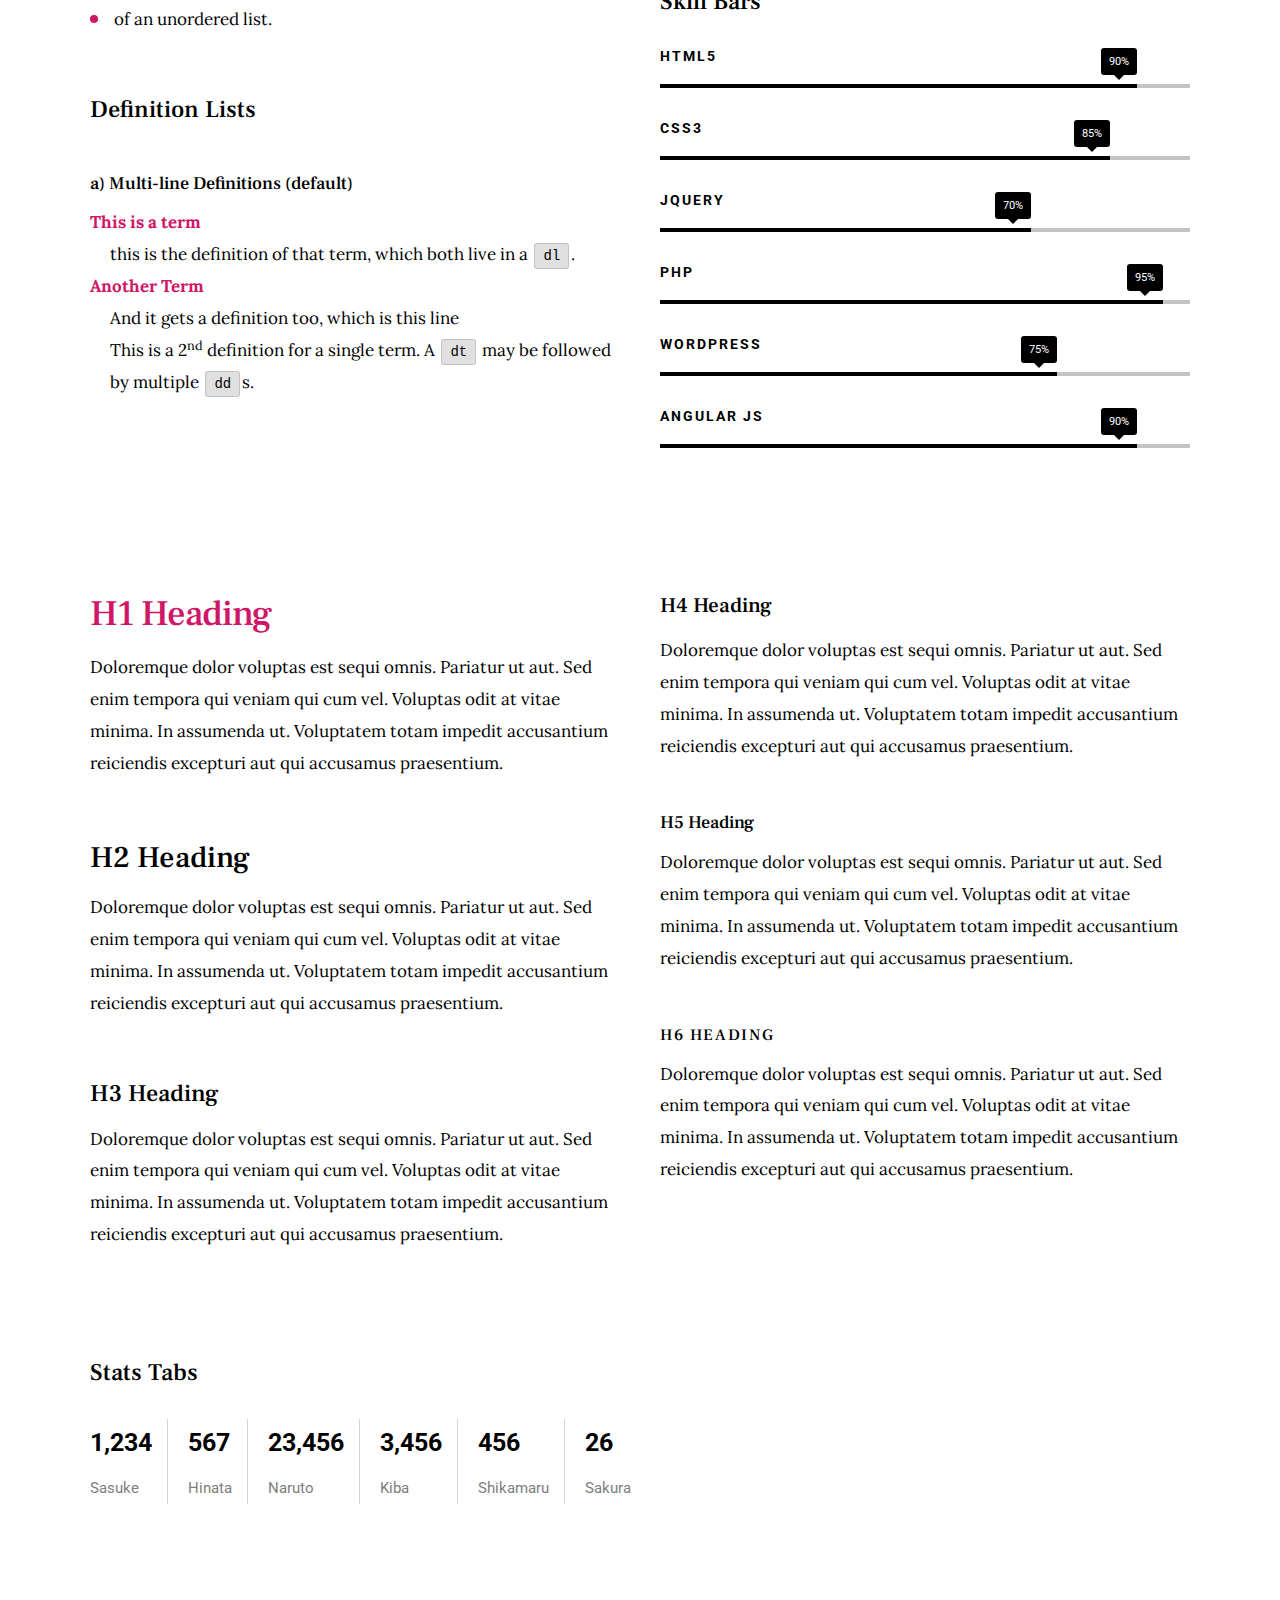
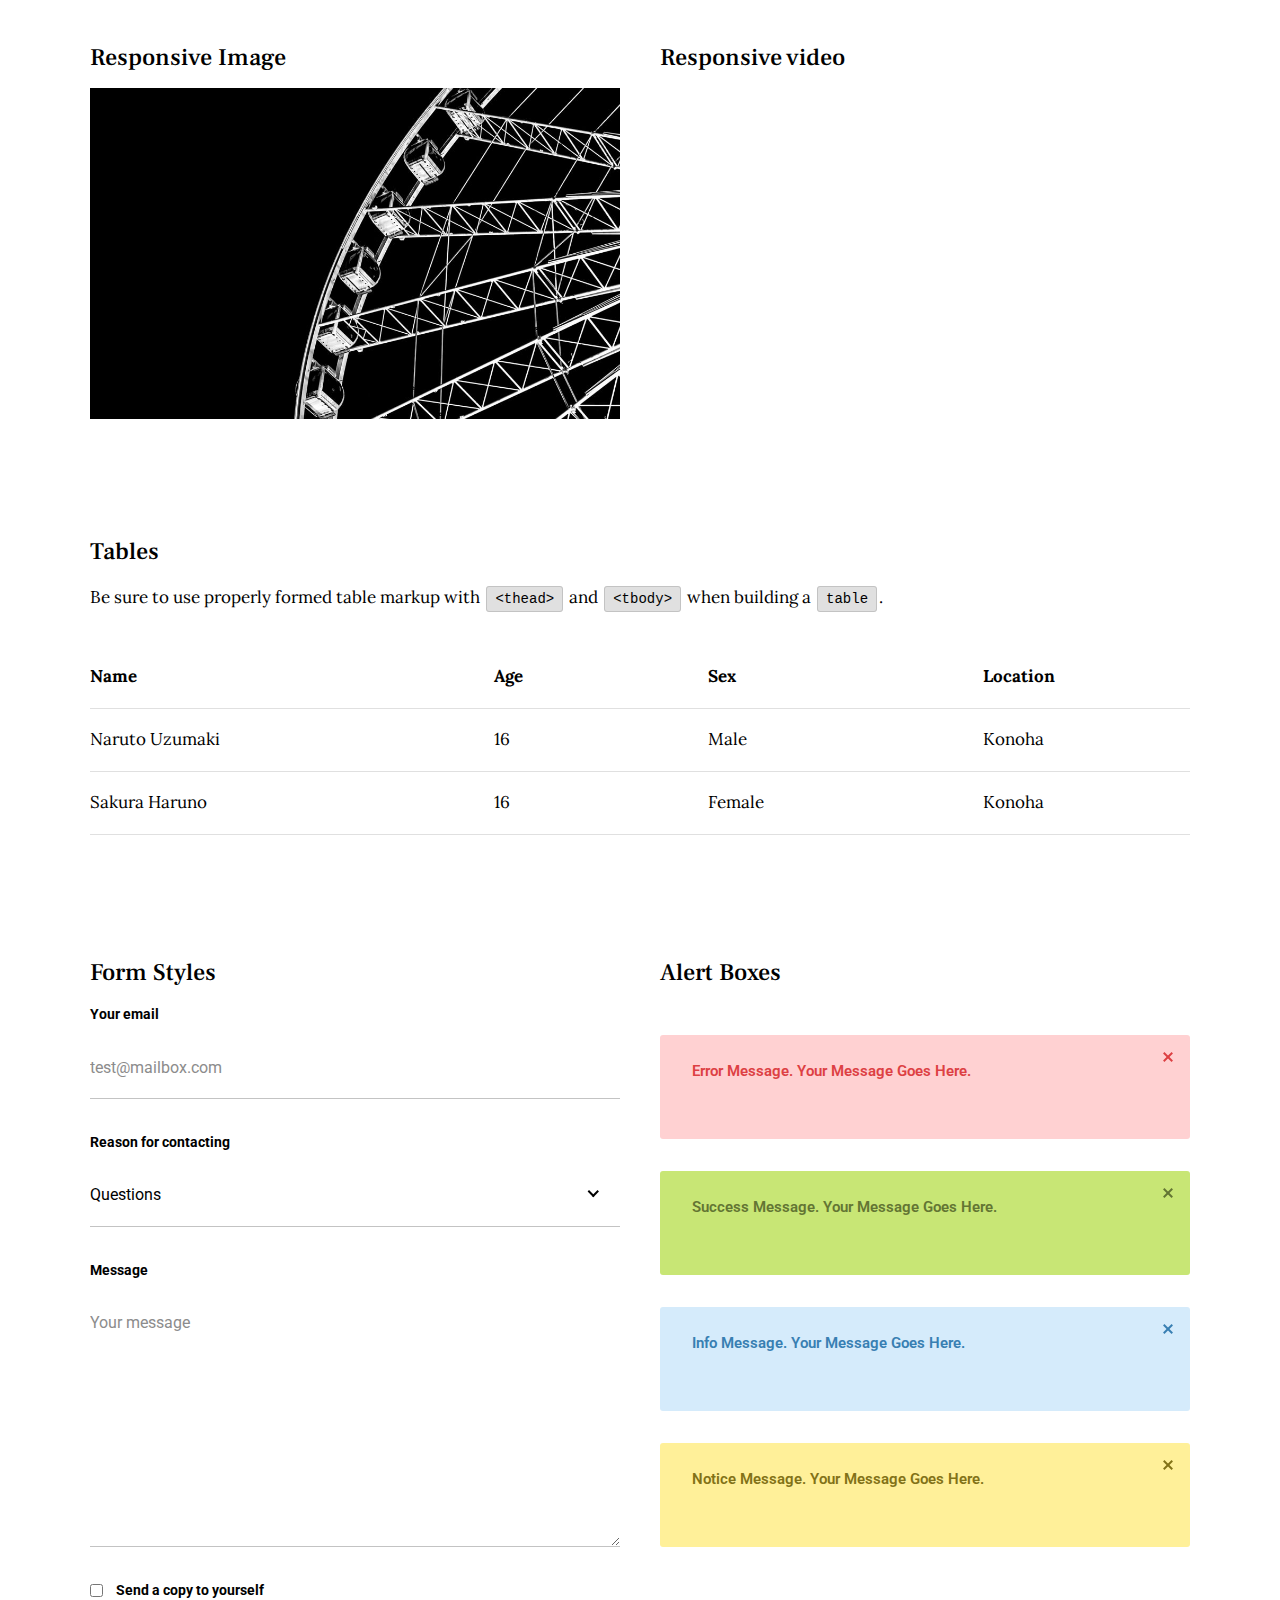
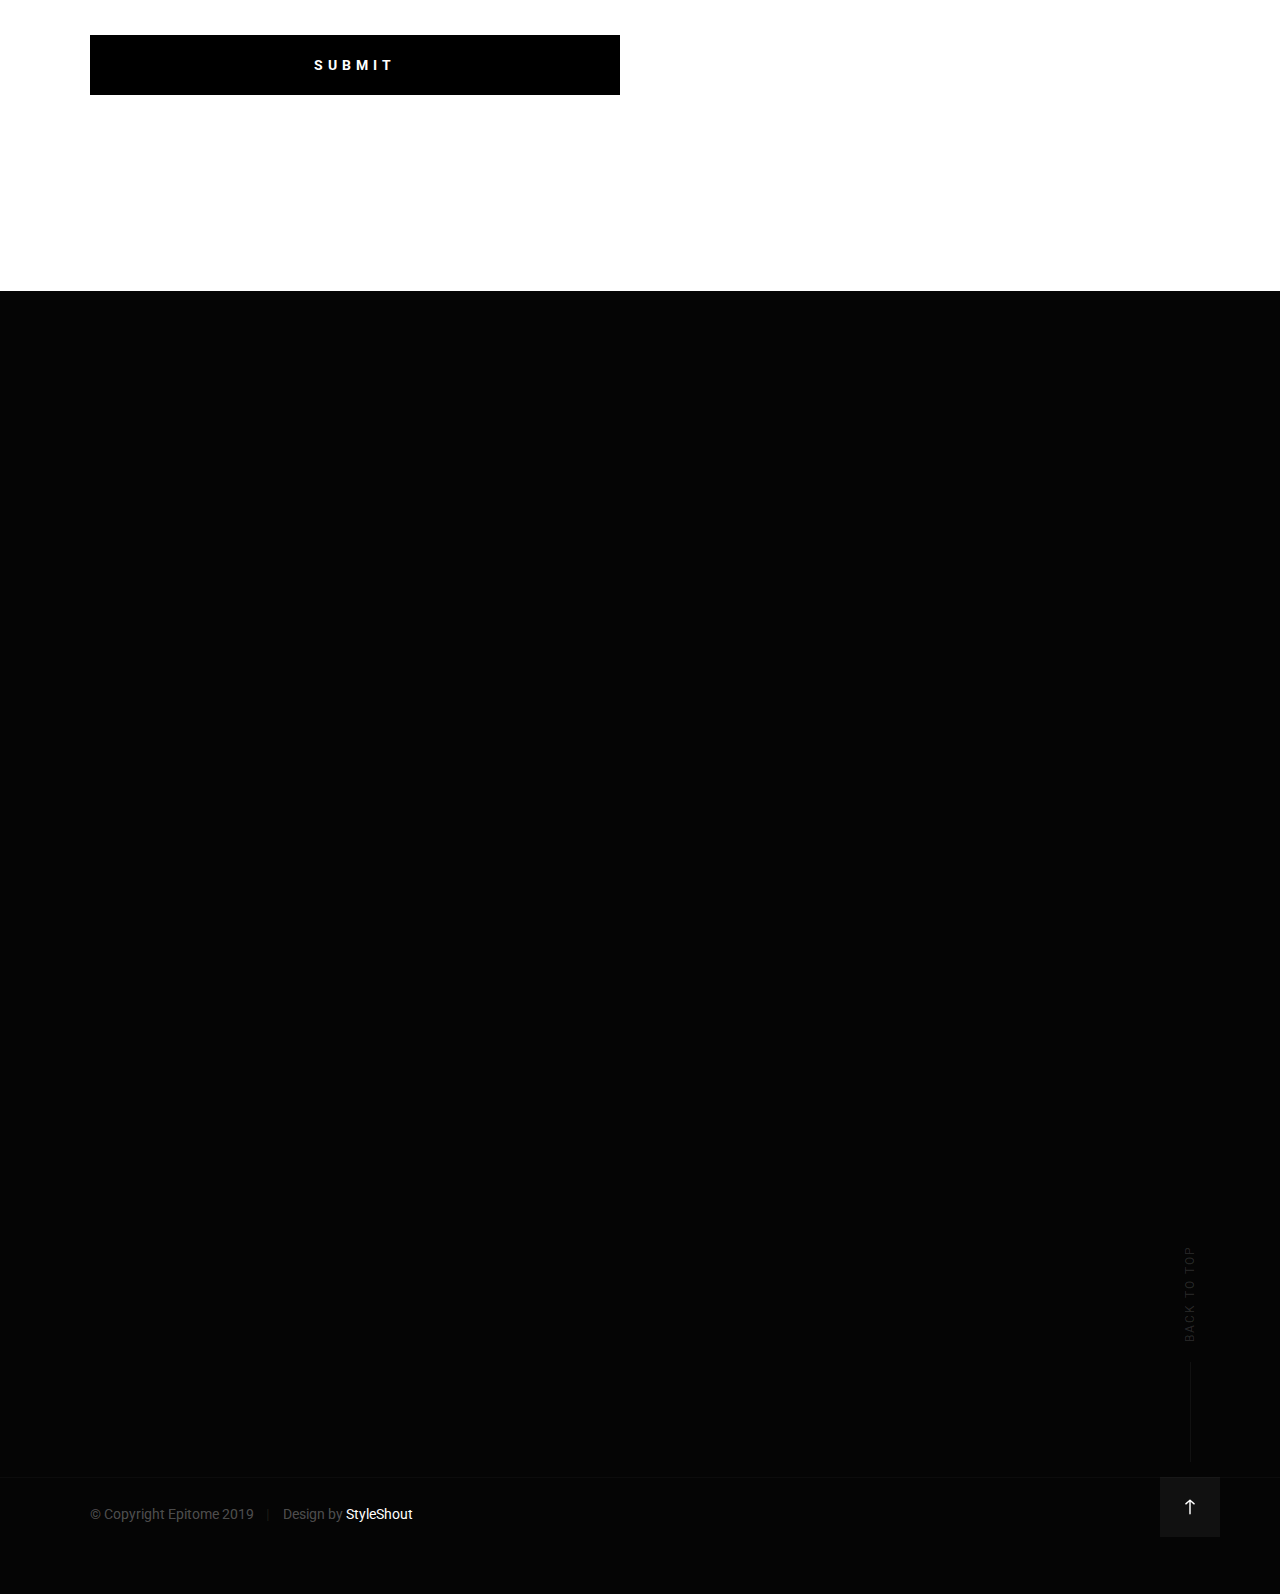
<file: styles.html>
<!DOCTYPE html>
<html class="no-js" lang="en">
<head>

    <!--- basic page needs
    ================================================== -->
    <meta charset="utf-8">
    <title>Epitome - Styles</title>
    <meta name="description" content="">
    <meta name="author" content="">

    <!-- mobile specific metas
    ================================================== -->
    <meta name="viewport" content="width=device-width, initial-scale=1">

    <!-- CSS
    ================================================== -->
    <link rel="stylesheet" href="css/base.css">
    <link rel="stylesheet" href="css/vendor.css">
    <link rel="stylesheet" href="css/main.css">

    <style type="text/css" media="screen">
        .s-styles { 
            background-color: #ffffff;
            padding-top: 21.6rem;
            padding-bottom: 14.8rem;
        }

        .display-1 {
            font-family: "Frank Ruhl Libre", serif;
            font-size: 5.5rem;
            line-height: 1.236;
            letter-spacing: -0.03rem;
            margin-top: 0;
            margin-bottom: 2.8rem;
        }
    </style>

    <!-- script
    ================================================== -->
    <script src="js/modernizr.js"></script>
    <script src="js/pace.min.js"></script>

    <!-- favicons
    ================================================== -->
    <link rel="apple-touch-icon" sizes="180x180" href="apple-touch-icon.png">
    <link rel="icon" type="image/png" sizes="32x32" href="favicon-32x32.png">
    <link rel="icon" type="image/png" sizes="16x16" href="favicon-16x16.png">
    <link rel="manifest" href="site.webmanifest">

</head>

<body id="top">

    <div id="preloader">
        <div id="loader"></div>
    </div>

    <!-- site header
    ================================================== -->
    <header class="s-header">

        <div class="header-logo">
            <a class="site-logo" href="index.html">
                <img src="images/logo.svg" alt="Homepage">
            </a>
        </div>

        <nav class="header-nav-wrap">
            <ul class="header-main-nav">
                <li class="current"><a href="index.html#intro" title="intro">Intro</a></li>
                <li><a href="index.html#about" title="about">About</a></li>
                <li><a href="index.html#services" title="services">Services</a></li>
                <li><a href="index.html#works" title="works">Works</a></li>
                <li><a class="smoothscroll" href="#contact" title="contact us">Say Hello</a></li>	
            </ul>

            <ul class="header-social">
                <li><a href="#0"><i class="fab fa-facebook-f" aria-hidden="true"></i></a></li>
                <li><a href="#0"><i class="fab fa-twitter" aria-hidden="true"></i></a></li>
                <li><a href="#0"><i class="fab fa-dribbble" aria-hidden="true"></i></a></li>
                <li><a href="#0"><i class="fab fa-behance" aria-hidden="true"></i></a></li>
            </ul>
        </nav>

        <a class="header-menu-toggle" href="#"><span>Menu</span></a>

    </header> <!-- end s-header -->


    <!-- intro
    ================================================== -->
    <section id="intro" class="s-intro target-section">

        <div class="row intro-content">

            <div class="column large-9 mob-full intro-text">
                <h3>Hello, I'm Chanchal K Sunil</h3>
                <h1>
                    Application Security Engineer <br>
                     
                    
                </h1>
            </div>

            <div class="intro-scroll">
                <a href="#styles" class="intro-scroll-link smoothscroll">
                    Scroll For More
                </a>
            </div>

            <div class="intro-grid"></div>
            <div class="intro-pic"></div>

        </div> <!-- end row -->

    </section> <!-- end intro -->


    <!-- styles
    ================================================== -->
    <section id="styles" class="s-styles">
        
        <div class="row narrow section-intro add-bottom text-center">

            <div class="column large-full">

                <h1 class="display-1">Style Guide.</h1>

                <p class="lead">Lorem ipsum Officia elit ad tempor dolore est ex incididunt incididunt occaecat culpa deserunt 
                sunt labore in cillum ullamco magna in Excepteur consequat in reprehenderit proident mollit incididunt officia commodo.
                Duis ea officia sed dolor pariatur enim dolore dolore quis incididunt nulla exercitation commodo veniam et ea incididunt.
                </p>

            </div>

        </div>

        <div class="row">

            <div class="column large-6 tab-full">

                <h3>Paragraph and Image</h3>

                <p><a href="#"><img width="120" height="120" class="pull-left" alt="sample-image" src="images/sample-image.jpg"></a>
                Lorem ipsum dolor sit amet, consectetuer adipiscing elit. Donec libero. Suspendisse bibendum.Cras id urna. Morbi 
                tincidunt, orci ac convallis aliquam, lectus turpis varius lorem, eu posuere nunc justo tempus leo. Donec mattis, 
                purus nec placerat bibendum, dui pede condimentum odio, ac blandit ante orci ut diam. Cras fringilla magna. 
                Phasellus suscipit, leo a pharetra condimentum, lorem tellus eleifend magna, eget fringilla velit magna id 
                neque posuere nunc justo tempus leo. </p>

                <p>
                Lorem ipsum dolor sit amet, consectetuer adipiscing elit. Donec libero. Suspendisse bibendum. Cras id urna. 
                Morbi tincidunt, orci ac convallis aliquam, lectus turpis varius lorem, eu posuere nunc justo tempus leo. 
                Donec mattis, purus nec placerat bibendum, dui pede condimentumodio, ac blandit ante orci ut diam.	
                </p>

                <p>A <a href="#">link</a>,
                <abbr title="this really isn't a very good description">abbrebation</abbr>,
                <strong>strong text</strong>,
                <em>em text</em>,
                <del>deleted text</del>, and
                <mark>this is a mark text.</mark>
                <code>.code</code>
                </p>

            </div>

            <div class="column large-6 tab-full">

                <h3>Drop Caps</h3>

                <p class="drop-cap">Far far away, behind the word mountains, far from the countries Vokalia and Consonantia,
                there live the blind texts. Separated they live in Bookmarksgrove right at the coast of the
                Semantics, a large language ocean. A small river named Duden flows by their place and supplies it with the 
                necessary regelialia. Morbi tincidunt, orci ac convallis aliquam, lectus turpis varius lorem, 
                euposuere nunc justo tempus leo. Donec mattis, purus nec placerat bibendum, dui pede condimentum odio, 
                ac blandit ante orci ut diam. Cras fringilla magna. Phasellus suscipit, leo a pharetra condimentum, 
                lorem tellus eleifend magna, eget fringilla velit magna id neque.
                </p>

                <h3>Small Print</h3>

                <p>Buy one widget, get one free!
                <small>(While supplies last. Offer expires on the vernal equinox. Not valid in Ohio.)</small>
                </p>

            </div>

        </div> <!-- end row -->

        <div class="row">

            <div class="column large-6 tab-full">

                <h3>Pull Quotes</h3>

                <aside class="pull-quote">
                    <blockquote>
                    <p>It is a paradisematic country, in which roasted parts of
                    sentences fly into your mouth. Even the all-powerful Pointing has no control about the blind
                    texts it is an almost unorthographic life One day however a small line of blind text by the name
                    of Lorem Ipsum decided to leave for the far World of Grammar.</p>
                    </blockquote>
                </aside>

            </div>

            <div class="column large-6 tab-full">

                <h3>Block Quotes</h3>

                <blockquote cite="http://where-i-got-my-info-from.com">
                <p>Your work is going to fill a large part of your life, and the only way to be truly satisfied is
                to do what you believe is great work. And the only way to do great work is to love what you do.
                If you haven't found it yet, keep looking. Don't settle. As with all matters of the heart, you'll know when you find it.
                </p>
                <cite>
                    <a href="#0">Steve Jobs</a>
                </cite>
                </blockquote>

                <blockquote>
                <p>Good design is as little design as possible.</p>
                <cite>Dieter Rams</cite>
                </blockquote>

            </div>

        </div> <!-- end row -->


        <div class="row half-bottom">

            <div class="column large-6 tab-full">

                <h3>Example Lists</h3>

                <ol>
                    <li>Here is an example</li>
                    <li>of an ordered list.</li>
                    <li>A parent list item.
                        <ul>
                            <li>one</li>
                            <li>two</li>
                            <li>three</li>
                        </ul>
                        </li>
                        <li>A list item.</li>
                    </ol>

                <ul class="disc">
                    <li>Here is an example</li>
                    <li>of an unordered list.</li>
                </ul>

                <h3>Definition Lists</h3>

                <h5>a) Multi-line Definitions (default) </h5>

                <dl>
                    <dt><strong>This is a term</strong></dt>
                        <dd>this is the definition of that term, which both live in a <code>dl</code>.</dd>
                    <dt><strong>Another Term</strong></dt>
                        <dd>And it gets a definition too, which is this line</dd>
                        <dd>This is a 2<sup>nd</sup> definition for a single term. A <code>dt</code> may be followed by multiple <code>dd</code>s.</dd>
                </dl>

            </div>

            <div class="column large-6 tab-full">

                <h3>Buttons</h3>

                <p>
                    <a class="btn btn--primary full-width" href="#0">Primary Button</a>
                    <a class="btn full-width" href="#0">Default Button</a>
                    <a class="btn btn--stroke full-width" href="#0">Stroke Button</a>
                </p>

                <h3>Skill Bars</h3>
                
                <ul class="skill-bars">
                    <li>
                    <div class="progress percent90"><span>90%</span></div>
                    <strong>HTML5</strong>
                    </li>
                    <li>
                    <div class="progress percent85"><span>85%</span></div>
                    <strong>CSS3</strong>
                    </li>
                    <li>
                    <div class="progress percent70"><span>70%</span></div>
                    <strong>JQuery</strong>
                    </li>
                    <li>
                    <div class="progress percent95"><span>95%</span></div>
                    <strong>PHP</strong>
                    </li>
                    <li>
                    <div class="progress percent75"><span>75%</span></div>
                    <strong>Wordpress</strong>
                    </li>
                    <li>
                    <div class="progress percent90"><span>90%</span></div>
                    <strong>Angular JS</strong>
                    </li>
                </ul>

            </div>

        </div> <!-- end row -->

        <div class="row half-bottom">

            <div class="column large-6 tab-full">
                    
                <h1>H1 Heading</h1>
                <p>Doloremque dolor voluptas est sequi omnis. Pariatur ut aut. Sed enim tempora qui veniam qui cum vel. 
                Voluptas odit at vitae minima. In assumenda ut. Voluptatem totam impedit accusantium reiciendis excepturi aut qui accusamus praesentium.</p>

                <h2>H2 Heading</h2>
                <p>Doloremque dolor voluptas est sequi omnis. Pariatur ut aut. Sed enim tempora qui veniam qui cum vel. 
                Voluptas odit at vitae minima. In assumenda ut. Voluptatem totam impedit accusantium reiciendis excepturi aut qui accusamus praesentium.</p>

                <h3>H3 Heading</h3>
                <p>Doloremque dolor voluptas est sequi omnis. Pariatur ut aut. Sed enim tempora qui veniam qui cum vel. 
                Voluptas odit at vitae minima. In assumenda ut. Voluptatem totam impedit accusantium reiciendis excepturi aut qui accusamus praesentium.</p>

            </div>

            <div class="column large-6 tab-full">
                    
                <h4>H4 Heading</h4>
                <p>Doloremque dolor voluptas est sequi omnis. Pariatur ut aut. Sed enim tempora qui veniam qui cum vel. 
                Voluptas odit at vitae minima. In assumenda ut. Voluptatem totam impedit accusantium reiciendis excepturi aut qui accusamus praesentium.</p>

                <h5>H5 Heading</h5>
                <p>Doloremque dolor voluptas est sequi omnis. Pariatur ut aut. Sed enim tempora qui veniam qui cum vel. 
                Voluptas odit at vitae minima. In assumenda ut. Voluptatem totam impedit accusantium reiciendis excepturi aut qui accusamus praesentium.</p>

                <h6>H6 Heading</h6>
                <p>Doloremque dolor voluptas est sequi omnis. Pariatur ut aut. Sed enim tempora qui veniam qui cum vel. 
                Voluptas odit at vitae minima. In assumenda ut. Voluptatem totam impedit accusantium reiciendis excepturi aut qui accusamus praesentium.</p>

            </div>

        </div>

        <div class="row half-bottom">

            <div class="column large-full">

                    <h3>Stats Tabs</h3>

                <ul class="stats-tabs">
                    <li><a href="#">1,234 <em>Sasuke</em></a></li>
                    <li><a href="#">567 <em>Hinata</em></a></li>
                    <li><a href="#">23,456 <em>Naruto</em></a></li>
                    <li><a href="#">3,456 <em>Kiba</em></a></li>
                    <li><a href="#">456 <em>Shikamaru</em></a></li>
                    <li><a href="#">26 <em>Sakura</em></a></li>
                </ul>

            </div>

        </div> <!-- end row -->

        <div class="row half-bottom">

            <div class="column large-6 tab-full">

                <h3>Responsive Image</h3>
                <p><img src="images/wheel-500.jpg" 
                    srcset="images/wheel-1000.jpg 1000w, 
                    images/wheel-500.jpg 500w" 
                    sizes="(max-width: 1000px) 100vw, 1000px" alt="">
                </p>

            </div>

            <div class="column large-6 tab-full">

                <h3>Responsive video</h3>

                <div class="video-container">
                <iframe src="https://player.vimeo.com/video/14592941?color=00a650&title=0&byline=0&portrait=0" width="500" height="281" frameborder="0" webkitallowfullscreen mozallowfullscreen allowfullscreen></iframe> 
                </div>

            </div>
            
        </div> <!-- end row -->

        <div class="row add-bottom">

            <div class="column large-full">

                <h3>Tables</h3>
                <p>Be sure to use properly formed table markup with <code>&lt;thead&gt;</code> and <code>&lt;tbody&gt;</code> when building a <code>table</code>.</p>

                <div class="table-responsive">

                    <table>
                            <thead>
                            <tr>
                                <th>Name</th>
                                <th>Age</th>
                                <th>Sex</th>
                                <th>Location</th>
                            </tr>
                            </thead>
                            <tbody>
                            <tr>
                                <td>Naruto Uzumaki</td>
                                <td>16</td>
                                <td>Male</td>
                                <td>Konoha</td>
                            </tr>
                            <tr>
                                <td>Sakura Haruno</td>
                                <td>16</td>
                                <td>Female</td>
                                <td>Konoha</td>
                            </tr>
                            </tbody>
                    </table>

                </div>

            </div>
            
        </div> <!-- end row -->    

        <div class="row">

            <div class="column large-6 tab-full">

                <h3>Form Styles</h3>

                <form>
                    <div>
                        <label for="sampleInput">Your email</label>
                        <input class="full-width" type="email" placeholder="test@mailbox.com" id="sampleInput">
                    </div>
                    <div>
                        <label for="sampleRecipientInput">Reason for contacting</label>
                        <div class="ss-custom-select">
                            <select class="full-width" id="sampleRecipientInput">
                                <option value="Option 1">Questions</option>
                                <option value="Option 2">Report</option>
                                <option value="Option 3">Others</option>
                            </select>
                        </div>
                    </div>
                    
                    <label for="exampleMessage">Message</label>
                    <textarea class="full-width" placeholder="Your message" id="exampleMessage"></textarea>

                    <label class="add-bottom">
                        <input type="checkbox">
                        <span class="label-text">Send a copy to yourself</span>
                    </label>
                
                    <input class="btn--primary full-width" type="submit" value="Submit">
                </form>

            </div>

            <div class="column large-6 tab-full">

                <h3>Alert Boxes</h3>

                <br>
                
                <div class="alert-box alert-box--error hideit">
                    <p>Error Message. Your Message Goes Here.</p>
                    <i class="fa fa-times alert-box__close" aria-hidden="true"></i>
                </div><!-- end error -->
                        
                <div class="alert-box alert-box--success hideit">
                    <p>Success Message. Your Message Goes Here.</p>
                    <i class="fa fa-times alert-box__close" aria-hidden="true"></i>
                </div><!-- end success -->
                        
                <div class="alert-box alert-box--info hideit">
                    <p>Info Message. Your Message Goes Here.</p>
                    <i class="fa fa-times alert-box__close" aria-hidden="true"></i>
                </div><!-- end info -->
                        
                <div class="alert-box alert-box--notice hideit">
                    <p>Notice Message. Your Message Goes Here.</p>
                    <i class="fa fa-times alert-box__close" aria-hidden="true"></i>
                </div><!-- end notice -->
            
            </div>

        </div> <!-- end row -->

    </section> <!-- end styles -->


    <!-- contact
    ================================================== -->
    <section id="contact" class="s-contact ss-dark target-section">

        <div class="row heading-block" data-aos="fade-up">
            <div class="column large-full">
                <h2 class="section-heading">Get In Touch</h2>
            </div>
        </div>

        <div class="row contact-main" data-aos="fade-up">
            <div class="column large-full">
                <p class="contact-email">
                    <a href="mailto:#0">hello@epitome.com</a>
                </p>

                <p class="section-desc">
                I'm happy to connect, listen and help. Let's work together and build
                something awesome. Let's turn your idea to an even greater product.
                <a href="mailto:#0">Email Me</a>.
                </p>
            </div>
        </div>

        <div class="row contact-infos" data-aos="fade-up">

            <div class="column large-5 medium-full contact-phone">
                <h4>Call Me</h4>
                <a href="tel:197-543-2345">+197 543 2345</a>
            </div>

            <div class="column large-7 medium-full contact-social">
                <h4>Social</h4>
                <ul>
                    <li><a href="#0" title="Facebook">Facebook</a></li>
                    <li><a href="#0" title="Twitter">Twitter</a></li>
                    <li><a href="#0" title="Instagram">Instagram</a></li>
                </ul>
            </div>

        </div> <!-- end contact-infos -->

    </section> <!-- end s-contact -->


    <!-- footer
    ================================================== -->
    <footer>
        <div class="row">
            <div class="column large-full ss-copyright">
                <span>© Copyright Epitome 2019</span> 
                <span>Design by <a href="https://www.styleshout.com/">StyleShout</a></span>
            </div>
        </div>

        <div class="ss-go-top">
            <a class="smoothscroll" title="Back to Top" href="#top"></a>
        </div>
    </footer>


    <!-- photoswipe background
    ================================================== -->
    <div aria-hidden="true" class="pswp" role="dialog" tabindex="-1">

        <div class="pswp__bg"></div>
        <div class="pswp__scroll-wrap">

            <div class="pswp__container">
                <div class="pswp__item"></div>
                <div class="pswp__item"></div>
                <div class="pswp__item"></div>
            </div>

            <div class="pswp__ui pswp__ui--hidden">
                <div class="pswp__top-bar">
                    <div class="pswp__counter"></div><button class="pswp__button pswp__button--close" title="Close (Esc)"></button> <button class="pswp__button pswp__button--share" title=
                    "Share"></button> <button class="pswp__button pswp__button--fs" title="Toggle fullscreen"></button> <button class="pswp__button pswp__button--zoom" title=
                    "Zoom in/out"></button>
                    <div class="pswp__preloader">
                        <div class="pswp__preloader__icn">
                            <div class="pswp__preloader__cut">
                                <div class="pswp__preloader__donut"></div>
                            </div>
                        </div>
                    </div>
                </div>
                <div class="pswp__share-modal pswp__share-modal--hidden pswp__single-tap">
                    <div class="pswp__share-tooltip"></div>
                </div><button class="pswp__button pswp__button--arrow--left" title="Previous (arrow left)"></button> <button class="pswp__button pswp__button--arrow--right" title=
                "Next (arrow right)"></button>
                <div class="pswp__caption">
                    <div class="pswp__caption__center"></div>
                </div>
            </div>

        </div>

    </div><!-- end photoSwipe background -->


    <!-- Java Script
    ================================================== -->
    <script src="js/jquery-3.2.1.min.js"></script>
    <script src="js/plugins.js"></script>
    <script src="js/main.js"></script>

</body>
</file>
<file: css/base.css>
/* =================================================================== 
 *
 *  Epitome Base Stylesheet
 *  Template Ver. 1.0.0
 *  04-22-2019
 *  ------------------------------------------------------------------
 *
 *  TOC:
 *  # imports
 *  # normalize
 *  # basic/base setup styles
 *	# grid v2 
 *		## medium screen devices
 *		## tablets
 *		## mobile devices
 *		## small mobile devices <= 400px	
 *	# block grids
 *		## block grids - medium screen devices
 *		## block grids - tablets
 *		## block grids - mobile devices
 *		## block grids - small mobile devices <= 400px
 *	# MISC
 *
 * =================================================================== */


/* ===================================================================
 * # imports 
 *
 * ------------------------------------------------------------------- */
@import url("https://fonts.googleapis.com/css?family=Frank+Ruhl+Libre:400,500|Lora:400,400i,700,700i|Roboto:300,400,500,600,700");
@import url("font-awesome/css/fontawesome-all.css");


/* ==========================================================================
 * # normalize
 * normalize.css v8.0.1 | MIT License |
 * github.com/necolas/normalize.css
 *
 * -------------------------------------------------------------------------- */

/* ------------------------------------------------------------------- 
 * ## document
 * ------------------------------------------------------------------- */

/* 1. Correct the line height in all browsers.
 * 2. Prevent adjustments of font size after orientation changes in iOS.*/
html {
	line-height: 1.15;  /* 1 */
	-webkit-text-size-adjust: 100%;  /* 2 */
}

/* ------------------------------------------------------------------- 
 * ## sections
 * ------------------------------------------------------------------- */

/* Remove the margin in all browsers. */
body {
	margin: 0;
}

/* Render the `main` element consistently in IE. */
main {
	display: block;
}

/* Correct the font size and margin on `h1` elements within `section` and
 * `article` contexts in Chrome, Firefox, and Safari. */
h1 {
	font-size: 2em;
	margin: 0.67em 0;
}

/* ------------------------------------------------------------------- 
 * ## grouping
 * ------------------------------------------------------------------- */

/* 1. Add the correct box sizing in Firefox.
 * 2. Show the overflow in Edge and IE. */
hr {
	box-sizing: content-box;  /* 1 */
	height: 0;  /* 1 */
	overflow: visible;  /* 2 */
}

/* 1. Correct the inheritance and scaling of font size in all browsers.
 * 2. Correct the odd `em` font sizing in all browsers. */
pre {
	font-family: monospace, monospace;  /* 1 */
	font-size: 1em;  /* 2 */
}

/* ------------------------------------------------------------------- 
 * ## text-level semantics
 * ------------------------------------------------------------------- */

/* Remove the gray background on active links in IE 10. */
a {
	background-color: transparent;
}

/* 1. Remove the bottom border in Chrome 57-
 * 2. Add the correct text decoration in Chrome, Edge, IE, Opera, and Safari. */
abbr[title] {
	border-bottom: none;  /* 1 */
	text-decoration: underline;  /* 2 */
	text-decoration: underline dotted;  /* 2 */
}

/* Add the correct font weight in Chrome, Edge, and Safari. */
b,
strong {
	font-weight: bolder;
}

/* 1. Correct the inheritance and scaling of font size in all browsers.
 * 2. Correct the odd `em` font sizing in all browsers. */
code,
kbd,
samp {
	font-family: monospace, monospace;  /* 1 */
	font-size: 1em;  /* 2 */
}

/* Add the correct font size in all browsers. */
small {
	font-size: 80%;
}

/* Prevent `sub` and `sup` elements from affecting the line height in
 * all browsers. */
sub,
sup {
	font-size: 75%;
	line-height: 0;
	position: relative;
	vertical-align: baseline;
}

sub {
	bottom: -0.25em;
}

sup {
	top: -0.5em;
}

/* ------------------------------------------------------------------- 
 * ## embedded content
 * ------------------------------------------------------------------- */

/* Remove the border on images inside links in IE 10. */
img {
	border-style: none;
}

/* ------------------------------------------------------------------- 
 * ## forms
 * ------------------------------------------------------------------- */

/* 1. Change the font styles in all browsers.
 * 2. Remove the margin in Firefox and Safari. */
button,
input,
optgroup,
select,
textarea {
	font-family: inherit;  /* 1 */
	font-size: 100%;  /* 1 */
	line-height: 1.15;  /* 1 */
	margin: 0;  /* 2 */
}

/* Show the overflow in IE.
 * 1. Show the overflow in Edge. */
button,
input {

	/* 1 */
	overflow: visible;
}

/* Remove the inheritance of text transform in Edge, Firefox, and IE.
 * 1. Remove the inheritance of text transform in Firefox. */
button,
select {

	/* 1 */
	text-transform: none;
}

/* Correct the inability to style clickable types in iOS and Safari. */
button,
[type="button"],
[type="reset"],
[type="submit"] {
	-webkit-appearance: button;
}

/* Remove the inner border and padding in Firefox. */
button::-moz-focus-inner,
[type="button"]::-moz-focus-inner,
[type="reset"]::-moz-focus-inner,
[type="submit"]::-moz-focus-inner {
	border-style: none;
	padding: 0;
}

/* Restore the focus styles unset by the previous rule. */
button:-moz-focusring,
[type="button"]:-moz-focusring,
[type="reset"]:-moz-focusring,
[type="submit"]:-moz-focusring {
	outline: 1px dotted ButtonText;
}

/* Correct the padding in Firefox. */
fieldset {
	padding: 0.35em 0.75em 0.625em;
}

/* 1. Correct the text wrapping in Edge and IE.
 * 2. Correct the color inheritance from `fieldset` elements in IE.
 * 3. Remove the padding so developers are not caught out when they zero out
 *    `fieldset` elements in all browsers. */
legend {
	box-sizing: border-box;  /* 1 */
	color: inherit;  /* 2 */
	display: table;  /* 1 */
	max-width: 100%;  /* 1 */
	padding: 0;  /* 3 */
	white-space: normal;  /* 1 */
}

/* Add the correct vertical alignment in Chrome, Firefox, and Opera. */
progress {
	vertical-align: baseline;
}

/* Remove the default vertical scrollbar in IE 10+. */
textarea {
	overflow: auto;
}

/* 1. Add the correct box sizing in IE 10.
 * 2. Remove the padding in IE 10. */
[type="checkbox"],
[type="radio"] {
	box-sizing: border-box;  /* 1 */
	padding: 0;  /* 2 */
}

/* Correct the cursor style of increment and decrement buttons in Chrome. */
[type="number"]::-webkit-inner-spin-button,
[type="number"]::-webkit-outer-spin-button {
	height: auto;
}

/* 1. Correct the odd appearance in Chrome and Safari.
 * 2. Correct the outline style in Safari. */
[type="search"] {
	-webkit-appearance: textfield;  /* 1 */
	outline-offset: -2px;  /* 2 */
}

/* Remove the inner padding in Chrome and Safari on macOS. */
[type="search"]::-webkit-search-decoration {
	-webkit-appearance: none;
}

/* 1. Correct the inability to style clickable types in iOS and Safari.
 * 2. Change font properties to `inherit` in Safari. */
::-webkit-file-upload-button {
	-webkit-appearance: button;  /* 1 */
	font: inherit;  /* 2 */
}

/* ------------------------------------------------------------------- 
 * ## interactive
 * ------------------------------------------------------------------- */

/* Add the correct display in Edge, IE 10+, and Firefox. */
details {
	display: block;
}

/* Add the correct display in all browsers. */
summary {
	display: list-item;
}

/* ------------------------------------------------------------------- 
 * ## misc
 * ------------------------------------------------------------------- */

/* Add the correct display in IE 10+. */
template {
	display: none;
}

/* Add the correct display in IE 10. */
[hidden] {
	display: none;
}



/* ===================================================================
 * # basic/base setup styles
 *
 * ------------------------------------------------------------------- */
html {
	font-size: 62.5%;
	box-sizing: border-box;
}

*,
*::before,
*::after {
	box-sizing: inherit;
}

body {
	font-weight: normal;
	line-height: 1;
	word-wrap: break-word;
	-moz-font-smoothing: grayscale;
	-moz-osx-font-smoothing: grayscale;
	-webkit-font-smoothing: antialiased;
	-webkit-overflow-scrolling: touch;
	-webkit-text-size-adjust: none;
}

/* ------------------------------------------------------------------- 
 * ## Media
 * ------------------------------------------------------------------- */
svg,
img,
video
embed,
iframe,
object {
	max-width: 100%;
	height: auto;
}

/* ------------------------------------------------------------------- 
 * ## Typography resets 
 * ------------------------------------------------------------------- */
div, dl, dt, dd, ul, ol, li, h1, h2, h3, h4, h5, h6, pre, form, p, blockquote, th, td {
	margin: 0;
	padding: 0;
}

p {
	font-size: inherit;
	text-rendering: optimizeLegibility;
}

em,
i {
	font-style: italic;
	line-height: inherit;
}

strong,
b {
	font-weight: bold;
	line-height: inherit;
}

small {
	font-size: 60%;
	line-height: inherit;
}

ol,
ul {
	list-style: none;
}

li {
	display: block;
}

/* ------------------------------------------------------------------- 
 * ## links
 * ------------------------------------------------------------------- */
a {
	text-decoration: none;
	line-height: inherit;
}

a img {
	border: none;
}

/* ------------------------------------------------------------------- 
 * ## inputs
 * ------------------------------------------------------------------- */
fieldset {
	margin: 0;
	padding: 0;
}

input[type="email"],
input[type="number"],
input[type="search"],
input[type="text"],
input[type="tel"],
input[type="url"],
input[type="password"],
textarea {
	-webkit-appearance: none;
	-moz-appearance: none;
	appearance: none;
}



/* ===================================================================
 * # grid v2.0.0 
 *
 *   -----------------------------------------------------------------
 * - Grid breakpoints are based on MAXIMUM WIDTH media queries, 
 *   meaning they apply to that one breakpoint and ALL THOSE BELOW IT.
 * - Grid columns without a specified width will automatically layout 
 *   as equal width columns.
 * ------------------------------------------------------------------- */

/* rows
 * ------------------------------------- */
.row {
	width: 89%;
	max-width: 1200px;
	margin: 0 auto;
	display: -ms-flexbox;
	display: -webkit-flex;
	display: flex;
	-webkit-flex-flow: row wrap;
	-ms-flex-flow: row wrap;
	flex-flow: row wrap;
}

.row .row {
	width: auto;
	max-width: none;
	margin-left: -20px;
	margin-right: -20px;
}

/* columns
 * -------------------------------------- */
.column {
	-webkit-flex: 1 1 0%;
	-ms-flex: 1 1 0%;
	flex: 1 1 0%;
	padding: 0 20px;
}

.collapse > .column,
.column.collapse {
	padding: 0;
}

/* flex row containers utility classes
 * ----------------------------------------- */
.row.row-wrap {
	-webkit-flex-wrap: wrap;
	-ms-flex-wrap: wrap;
	flex-wrap: wrap;
}

.row.row-nowrap {
	-webkit-flex-wrap: nowrap;
	-ms-flex-wrap: none;
	flex-wrap: nowrap;
}

.row.row-top {
	-webkit-align-items: flex-start;
	-ms-flex-align: start;
	align-items: flex-start;
}

.row.row-bottom {
	-webkit-align-items: flex-end;
	-ms-flex-align: end;
	align-items: flex-end;
}

.row.row-center {
	-webkit-align-items: center;
	-ms-flex-align: center;
	align-items: center;
}

.row.row-stretch {
	-webkit-align-items: stretch;
	-ms-flex-align: stretch;
	align-items: stretch;
}

.row.row-baseline {
	-webkit-align-items: baseline;
	-ms-flex-align: baseline;
	align-items: baseline;
}

/* flex item utility alignment classes
 * ----------------------------------------- */
.align-center {
	margin: auto;
	-webkit-align-self: center;
	-ms-flex-item-align: center;
	align-self: center;
}

.align-left {
	margin-right: auto;
	-webkit-align-self: center;
	-ms-flex-item-align: center;
	align-self: center;
}

.align-right {
	margin-left: auto;
	-webkit-align-self: center;
	-ms-flex-item-align: center;
	align-self: center;
}

.align-x-center {
	margin-right: auto;
	margin-left: auto;
}

.align-x-left {
	margin-right: auto;
}

.align-x-right {
	margin-left: auto;
}

.align-y-center {
	-webkit-align-self: center;
	-ms-flex-item-align: center;
	align-self: center;
}

.align-y-top {
	-webkit-align-self: flex-start;
	-ms-flex-item-align: start;
	align-self: flex-start;
}

.align-y-bottom {
	-webkit-align-self: flex-end;
	-ms-flex-item-align: end;
	align-self: flex-end;
}

/* large screen column widths 
 * -------------------------------------- */
.large-1 {
	-webkit-flex: 0 0 8.33333%;
	-ms-flex: 0 0 8.33333%;
	flex: 0 0 8.33333%;
	max-width: 8.33333%;
}

.large-2 {
	-webkit-flex: 0 0 16.66667%;
	-ms-flex: 0 0 16.66667%;
	flex: 0 0 16.66667%;
	max-width: 16.66667%;
}

.large-3 {
	-webkit-flex: 0 0 25%;
	-ms-flex: 0 0 25%;
	flex: 0 0 25%;
	max-width: 25%;
}

.large-4 {
	-webkit-flex: 0 0 33.33333%;
	-ms-flex: 0 0 33.33333%;
	flex: 0 0 33.33333%;
	max-width: 33.33333%;
}

.large-5 {
	-webkit-flex: 0 0 41.66667%;
	-ms-flex: 0 0 41.66667%;
	flex: 0 0 41.66667%;
	max-width: 41.66667%;
}

.large-6,
.large-half {
	-webkit-flex: 0 0 50%;
	-ms-flex: 0 0 50%;
	flex: 0 0 50%;
	max-width: 50%;
}

.large-7 {
	-webkit-flex: 0 0 58.33333%;
	-ms-flex: 0 0 58.33333%;
	flex: 0 0 58.33333%;
	max-width: 58.33333%;
}

.large-8 {
	-webkit-flex: 0 0 66.66667%;
	-ms-flex: 0 0 66.66667%;
	flex: 0 0 66.66667%;
	max-width: 66.66667%;
}

.large-9 {
	-webkit-flex: 0 0 75%;
	-ms-flex: 0 0 75%;
	flex: 0 0 75%;
	max-width: 75%;
}

.large-10 {
	-webkit-flex: 0 0 83.33333%;
	-ms-flex: 0 0 83.33333%;
	flex: 0 0 83.33333%;
	max-width: 83.33333%;
}

.large-11 {
	-webkit-flex: 0 0 91.66667%;
	-ms-flex: 0 0 91.66667%;
	flex: 0 0 91.66667%;
	max-width: 91.66667%;
}

.large-12,
.large-full {
	-webkit-flex: 0 0 100%;
	-ms-flex: 0 0 100%;
	flex: 0 0 100%;
	max-width: 100%;
}

/* ------------------------------------------------------------------- 
 * ## medium screen devices
 * ------------------------------------------------------------------- */
@media screen and (max-width:1200px) {
	.row .row {
		margin-left: -16px;
		margin-right: -16px;
	}

	.column {
		padding: 0 16px;
	}

	.medium-1 {
		-webkit-flex: 0 0 8.33333%;
		-ms-flex: 0 0 8.33333%;
		flex: 0 0 8.33333%;
		max-width: 8.33333%;
	}

	.medium-2 {
		-webkit-flex: 0 0 16.66667%;
		-ms-flex: 0 0 16.66667%;
		flex: 0 0 16.66667%;
		max-width: 16.66667%;
	}

	.medium-3 {
		-webkit-flex: 0 0 25%;
		-ms-flex: 0 0 25%;
		flex: 0 0 25%;
		max-width: 25%;
	}

	.medium-4 {
		-webkit-flex: 0 0 33.33333%;
		-ms-flex: 0 0 33.33333%;
		flex: 0 0 33.33333%;
		max-width: 33.33333%;
	}

	.medium-5 {
		-webkit-flex: 0 0 41.66667%;
		-ms-flex: 0 0 41.66667%;
		flex: 0 0 41.66667%;
		max-width: 41.66667%;
	}

	.medium-6,
	.medium-half {
		-webkit-flex: 0 0 50%;
		-ms-flex: 0 0 50%;
		flex: 0 0 50%;
		max-width: 50%;
	}

	.medium-7 {
		-webkit-flex: 0 0 58.33333%;
		-ms-flex: 0 0 58.33333%;
		flex: 0 0 58.33333%;
		max-width: 58.33333%;
	}

	.medium-8 {
		-webkit-flex: 0 0 66.66667%;
		-ms-flex: 0 0 66.66667%;
		flex: 0 0 66.66667%;
		max-width: 66.66667%;
	}

	.medium-9 {
		-webkit-flex: 0 0 75%;
		-ms-flex: 0 0 75%;
		flex: 0 0 75%;
		max-width: 75%;
	}

	.medium-10 {
		-webkit-flex: 0 0 83.33333%;
		-ms-flex: 0 0 83.33333%;
		flex: 0 0 83.33333%;
		max-width: 83.33333%;
	}

	.medium-11 {
		-webkit-flex: 0 0 91.66667%;
		-ms-flex: 0 0 91.66667%;
		flex: 0 0 91.66667%;
		max-width: 91.66667%;
	}

	.medium-12,
	.medium-full {
		-webkit-flex: 0 0 100%;
		-ms-flex: 0 0 100%;
		flex: 0 0 100%;
		max-width: 100%;
	}

}

/* ------------------------------------------------------------------- 
 * ## tablets
 * ------------------------------------------------------------------- */
@media screen and (max-width:800px) {
	.tab-1 {
		-webkit-flex: 0 0 8.33333%;
		-ms-flex: 0 0 8.33333%;
		flex: 0 0 8.33333%;
		max-width: 8.33333%;
	}

	.tab-2 {
		-webkit-flex: 0 0 16.66667%;
		-ms-flex: 0 0 16.66667%;
		flex: 0 0 16.66667%;
		max-width: 16.66667%;
	}

	.tab-3 {
		-webkit-flex: 0 0 25%;
		-ms-flex: 0 0 25%;
		flex: 0 0 25%;
		max-width: 25%;
	}

	.tab-4 {
		-webkit-flex: 0 0 33.33333%;
		-ms-flex: 0 0 33.33333%;
		flex: 0 0 33.33333%;
		max-width: 33.33333%;
	}

	.tab-5 {
		-webkit-flex: 0 0 41.66667%;
		-ms-flex: 0 0 41.66667%;
		flex: 0 0 41.66667%;
		max-width: 41.66667%;
	}

	.tab-6,
	.tab-half {
		-webkit-flex: 0 0 50%;
		-ms-flex: 0 0 50%;
		flex: 0 0 50%;
		max-width: 50%;
	}

	.tab-7 {
		-webkit-flex: 0 0 58.33333%;
		-ms-flex: 0 0 58.33333%;
		flex: 0 0 58.33333%;
		max-width: 58.33333%;
	}

	.tab-8 {
		-webkit-flex: 0 0 66.66667%;
		-ms-flex: 0 0 66.66667%;
		flex: 0 0 66.66667%;
		max-width: 66.66667%;
	}

	.tab-9 {
		-webkit-flex: 0 0 75%;
		-ms-flex: 0 0 75%;
		flex: 0 0 75%;
		max-width: 75%;
	}

	.tab-10 {
		-webkit-flex: 0 0 83.33333%;
		-ms-flex: 0 0 83.33333%;
		flex: 0 0 83.33333%;
		max-width: 83.33333%;
	}

	.tab-11 {
		-webkit-flex: 0 0 91.66667%;
		-ms-flex: 0 0 91.66667%;
		flex: 0 0 91.66667%;
		max-width: 91.66667%;
	}

	.tab-12,
	.tab-full {
		-webkit-flex: 0 0 100%;
		-ms-flex: 0 0 100%;
		flex: 0 0 100%;
		max-width: 100%;
	}

	.hide-on-tablet {
		display: none;
	}

}

/* ------------------------------------------------------------------- 
 * ## mobile devices 
 * ------------------------------------------------------------------- */
@media screen and (max-width:600px) {
	.row {
		width: auto;
		padding-left: 25px;
		padding-right: 25px;
	}

	.row .row {
		margin-left: -10px;
		margin-right: -10px;
		padding-left: 0;
		padding-right: 0;
	}

	.column {
		padding: 0 10px;
	}

	.mob-1 {
		-webkit-flex: 0 0 8.33333%;
		-ms-flex: 0 0 8.33333%;
		flex: 0 0 8.33333%;
		max-width: 8.33333%;
	}

	.mob-2 {
		-webkit-flex: 0 0 16.66667%;
		-ms-flex: 0 0 16.66667%;
		flex: 0 0 16.66667%;
		max-width: 16.66667%;
	}

	.mob-3 {
		-webkit-flex: 0 0 25%;
		-ms-flex: 0 0 25%;
		flex: 0 0 25%;
		max-width: 25%;
	}

	.mob-4 {
		-webkit-flex: 0 0 33.33333%;
		-ms-flex: 0 0 33.33333%;
		flex: 0 0 33.33333%;
		max-width: 33.33333%;
	}

	.mob-5 {
		-webkit-flex: 0 0 41.66667%;
		-ms-flex: 0 0 41.66667%;
		flex: 0 0 41.66667%;
		max-width: 41.66667%;
	}

	.mob-6,
	.mob-half {
		-webkit-flex: 0 0 50%;
		-ms-flex: 0 0 50%;
		flex: 0 0 50%;
		max-width: 50%;
	}

	.mob-7 {
		-webkit-flex: 0 0 58.33333%;
		-ms-flex: 0 0 58.33333%;
		flex: 0 0 58.33333%;
		max-width: 58.33333%;
	}

	.mob-8 {
		-webkit-flex: 0 0 66.66667%;
		-ms-flex: 0 0 66.66667%;
		flex: 0 0 66.66667%;
		max-width: 66.66667%;
	}

	.mob-9 {
		-webkit-flex: 0 0 75%;
		-ms-flex: 0 0 75%;
		flex: 0 0 75%;
		max-width: 75%;
	}

	.mob-10 {
		-webkit-flex: 0 0 83.33333%;
		-ms-flex: 0 0 83.33333%;
		flex: 0 0 83.33333%;
		max-width: 83.33333%;
	}

	.mob-11 {
		-webkit-flex: 0 0 91.66667%;
		-ms-flex: 0 0 91.66667%;
		flex: 0 0 91.66667%;
		max-width: 91.66667%;
	}

	.mob-12,
	.mob-full {
		-webkit-flex: 0 0 100%;
		-ms-flex: 0 0 100%;
		flex: 0 0 100%;
		max-width: 100%;
	}

	.hide-on-mobile {
		display: none;
	}

}

/* ------------------------------------------------------------------- 
 * ## small mobile devices <= 400px
 * ------------------------------------------------------------------- */
@media screen and (max-width:400px) {
	.row .row {
		margin-left: 0;
		margin-right: 0;
	}

	.column {
		-webkit-flex: 0 0 100%;
		-ms-flex: 0 0 100%;
		flex: 0 0 100%;
		max-width: 100%;
		width: 100%;
		margin-left: 0;
		margin-right: 0;
		padding: 0;
	}

}



/* ===================================================================
 * # block grids
 *
 * -------------------------------------------------------------------
 * Equally-sized columns define at parent/row level.
 * ------------------------------------------------------------------- */
.block-large-1-8 > .column {
	-webkit-flex: 0 0 12.5%;
	-ms-flex: 0 0 12.5%;
	flex: 0 0 12.5%;
	max-width: 12.5%;
}

.block-large-1-6 > .column {
	-webkit-flex: 0 0 16.66667%;
	-ms-flex: 0 0 16.66667%;
	flex: 0 0 16.66667%;
	max-width: 16.66667%;
}

.block-large-1-5 > .column {
	-webkit-flex: 0 0 20%;
	-ms-flex: 0 0 20%;
	flex: 0 0 20%;
	max-width: 20%;
}

.block-large-1-4 > .column {
	-webkit-flex: 0 0 25%;
	-ms-flex: 0 0 25%;
	flex: 0 0 25%;
	max-width: 25%;
}

.block-large-1-3 > .column {
	-webkit-flex: 0 0 33.33333%;
	-ms-flex: 0 0 33.33333%;
	flex: 0 0 33.33333%;
	max-width: 33.33333%;
}

.block-large-1-2 > .column {
	-webkit-flex: 0 0 50%;
	-ms-flex: 0 0 50%;
	flex: 0 0 50%;
	max-width: 50%;
}

.block-large-full > .column {
	-webkit-flex: 0 0 100%;
	-ms-flex: 0 0 100%;
	flex: 0 0 100%;
	max-width: 100%;
}

/* ------------------------------------------------------------------- 
 * ## block grids - medium screen devices
 * ------------------------------------------------------------------- */
@media screen and (max-width:1200px) {
	.block-medium-1-8 > .column {
		-webkit-flex: 0 0 12.5%;
		-ms-flex: 0 0 12.5%;
		flex: 0 0 12.5%;
		max-width: 12.5%;
	}

	.block-medium-1-6 > .column {
		-webkit-flex: 0 0 16.66667%;
		-ms-flex: 0 0 16.66667%;
		flex: 0 0 16.66667%;
		max-width: 16.66667%;
	}

	.block-medium-1-5 > .column {
		-webkit-flex: 0 0 20%;
		-ms-flex: 0 0 20%;
		flex: 0 0 20%;
		max-width: 20%;
	}

	.block-medium-1-4 > .column {
		-webkit-flex: 0 0 25%;
		-ms-flex: 0 0 25%;
		flex: 0 0 25%;
		max-width: 25%;
	}

	.block-medium-1-3 > .column {
		-webkit-flex: 0 0 33.33333%;
		-ms-flex: 0 0 33.33333%;
		flex: 0 0 33.33333%;
		max-width: 33.33333%;
	}

	.block-medium-1-2 > .column {
		-webkit-flex: 0 0 50%;
		-ms-flex: 0 0 50%;
		flex: 0 0 50%;
		max-width: 50%;
	}

	.block-medium-full > .column {
		-webkit-flex: 0 0 100%;
		-ms-flex: 0 0 100%;
		flex: 0 0 100%;
		max-width: 100%;
	}

}

/* ------------------------------------------------------------------- 
 * ## block grids - tablets
 * ------------------------------------------------------------------- */
@media screen and (max-width:800px) {
	.block-tab-1-8 > .column {
		-webkit-flex: 0 0 12.5%;
		-ms-flex: 0 0 12.5%;
		flex: 0 0 12.5%;
		max-width: 12.5%;
	}

	.block-tab-1-6 > .column {
		-webkit-flex: 0 0 16.66667%;
		-ms-flex: 0 0 16.66667%;
		flex: 0 0 16.66667%;
		max-width: 16.66667%;
	}

	.block-tab-1-5 > .column {
		-webkit-flex: 0 0 20%;
		-ms-flex: 0 0 20%;
		flex: 0 0 20%;
		max-width: 20%;
	}

	.block-tab-1-4 > .column {
		-webkit-flex: 0 0 25%;
		-ms-flex: 0 0 25%;
		flex: 0 0 25%;
		max-width: 25%;
	}

	.block-tab-1-3 > .column {
		-webkit-flex: 0 0 33.33333%;
		-ms-flex: 0 0 33.33333%;
		flex: 0 0 33.33333%;
		max-width: 33.33333%;
	}

	.block-tab-1-2 > .column {
		-webkit-flex: 0 0 50%;
		-ms-flex: 0 0 50%;
		flex: 0 0 50%;
		max-width: 50%;
	}

	.block-tab-full > .column {
		-webkit-flex: 0 0 100%;
		-ms-flex: 0 0 100%;
		flex: 0 0 100%;
		max-width: 100%;
	}

}

/* ------------------------------------------------------------------- 
 * ## block grids - mobile devices
 * ------------------------------------------------------------------- */
@media screen and (max-width:600px) {
	.block-mob-1-8 > .column {
		-webkit-flex: 0 0 12.5%;
		-ms-flex: 0 0 12.5%;
		flex: 0 0 12.5%;
		max-width: 12.5%;
	}

	.block-mob-1-6 > .column {
		-webkit-flex: 0 0 16.66667%;
		-ms-flex: 0 0 16.66667%;
		flex: 0 0 16.66667%;
		max-width: 16.66667%;
	}

	.block-mob-1-5 > .column {
		-webkit-flex: 0 0 20%;
		-ms-flex: 0 0 20%;
		flex: 0 0 20%;
		max-width: 20%;
	}

	.block-mob-1-4 > .column {
		-webkit-flex: 0 0 25%;
		-ms-flex: 0 0 25%;
		flex: 0 0 25%;
		max-width: 25%;
	}

	.block-mob-1-3 > .column {
		-webkit-flex: 0 0 33.33333%;
		-ms-flex: 0 0 33.33333%;
		flex: 0 0 33.33333%;
		max-width: 33.33333%;
	}

	.block-mob-1-2 > .column {
		-webkit-flex: 0 0 50%;
		-ms-flex: 0 0 50%;
		flex: 0 0 50%;
		max-width: 50%;
	}

	.block-mob-full > .column {
		-webkit-flex: 0 0 100%;
		-ms-flex: 0 0 100%;
		flex: 0 0 100%;
		max-width: 100%;
	}

}

/* ------------------------------------------------------------------- 
 * ## block grids - small mobile devices <= 400px
 * ------------------------------------------------------------------- */
@media screen and (max-width:400px) {
	.stack > .column {
		-webkit-flex: 0 0 100%;
		-ms-flex: 0 0 100%;
		flex: 0 0 100%;
		max-width: 100%;
		width: 100%;
		margin-left: 0;
		margin-right: 0;
		padding: 0;
	}

}



/* ===================================================================
 * # MISC
 *
 * ------------------------------------------------------------------- */
.group:after {
	content: "";
	display: table;
	clear: both;
}

/* misc helper classes
 * -------------------------------------- */
.is-hidden {
	display: none;
}

.is-invisible {
	visibility: hidden;
}

.antialiased {
	-webkit-font-smoothing: antialiased;
	-moz-osx-font-smoothing: grayscale;
}

.overflow-hidden {
	overflow: hidden;
}

.remove-bottom {
	margin-bottom: 0;
}

.half-bottom {
	margin-bottom: 1.6rem !important;
}

.add-bottom {
	margin-bottom: 3.2rem !important;
}

.no-border {
	border: none;
}

.full-width {
	width: 100%;
}

.text-center {
	text-align: center;
}

.text-left {
	text-align: left;
}

.text-right {
	text-align: right;
}

.pull-left {
	float: left;
}

.pull-right {
	float: right;
}

/*# sourceMappingURL=base.css.map */
</file>
<file: css/vendor.css>
/* =================================================================== 
 *
 *  Epitome Vendor/Third Party CSS
 *  Template Ver. 1.0.0 
 *  04-22-2019
 *  ------------------------------------------------------------------
 *
 *  TOC:
 *  # animate on scroll 
 *  # slick slider
 *  # PhotoSwipe main CSS by Dmitry Semenov
 *  # PhotoSwipe Skin
 *
 * =================================================================== */


/* ===================================================================
 * # animate on scroll 
 * https://michalsnik.github.io/aos/
 * ------------------------------------------------------------------- */
[data-aos][data-aos][data-aos-duration='50'],
body[data-aos-duration='50'] [data-aos] {
  transition-duration: 50ms;
}

[data-aos][data-aos][data-aos-delay='50'],
body[data-aos-delay='50'] [data-aos] {
  transition-delay: 0;
}

[data-aos][data-aos][data-aos-delay='50'].aos-animate,
body[data-aos-delay='50'] [data-aos].aos-animate {
  transition-delay: 50ms;
}

[data-aos][data-aos][data-aos-duration='100'],
body[data-aos-duration='100'] [data-aos] {
  transition-duration: .1s;
}

[data-aos][data-aos][data-aos-delay='100'],
body[data-aos-delay='100'] [data-aos] {
  transition-delay: 0;
}

[data-aos][data-aos][data-aos-delay='100'].aos-animate,
body[data-aos-delay='100'] [data-aos].aos-animate {
  transition-delay: .1s;
}

[data-aos][data-aos][data-aos-duration='150'],
body[data-aos-duration='150'] [data-aos] {
  transition-duration: .15s;
}

[data-aos][data-aos][data-aos-delay='150'],
body[data-aos-delay='150'] [data-aos] {
  transition-delay: 0;
}

[data-aos][data-aos][data-aos-delay='150'].aos-animate,
body[data-aos-delay='150'] [data-aos].aos-animate {
  transition-delay: .15s;
}

[data-aos][data-aos][data-aos-duration='200'],
body[data-aos-duration='200'] [data-aos] {
  transition-duration: .2s;
}

[data-aos][data-aos][data-aos-delay='200'],
body[data-aos-delay='200'] [data-aos] {
  transition-delay: 0;
}

[data-aos][data-aos][data-aos-delay='200'].aos-animate,
body[data-aos-delay='200'] [data-aos].aos-animate {
  transition-delay: .2s;
}

[data-aos][data-aos][data-aos-duration='250'],
body[data-aos-duration='250'] [data-aos] {
  transition-duration: .25s;
}

[data-aos][data-aos][data-aos-delay='250'],
body[data-aos-delay='250'] [data-aos] {
  transition-delay: 0;
}

[data-aos][data-aos][data-aos-delay='250'].aos-animate,
body[data-aos-delay='250'] [data-aos].aos-animate {
  transition-delay: .25s;
}

[data-aos][data-aos][data-aos-duration='300'],
body[data-aos-duration='300'] [data-aos] {
  transition-duration: .3s;
}

[data-aos][data-aos][data-aos-delay='300'],
body[data-aos-delay='300'] [data-aos] {
  transition-delay: 0;
}

[data-aos][data-aos][data-aos-delay='300'].aos-animate,
body[data-aos-delay='300'] [data-aos].aos-animate {
  transition-delay: .3s;
}

[data-aos][data-aos][data-aos-duration='350'],
body[data-aos-duration='350'] [data-aos] {
  transition-duration: .35s;
}

[data-aos][data-aos][data-aos-delay='350'],
body[data-aos-delay='350'] [data-aos] {
  transition-delay: 0;
}

[data-aos][data-aos][data-aos-delay='350'].aos-animate,
body[data-aos-delay='350'] [data-aos].aos-animate {
  transition-delay: .35s;
}

[data-aos][data-aos][data-aos-duration='400'],
body[data-aos-duration='400'] [data-aos] {
  transition-duration: .4s;
}

[data-aos][data-aos][data-aos-delay='400'],
body[data-aos-delay='400'] [data-aos] {
  transition-delay: 0;
}

[data-aos][data-aos][data-aos-delay='400'].aos-animate,
body[data-aos-delay='400'] [data-aos].aos-animate {
  transition-delay: .4s;
}

[data-aos][data-aos][data-aos-duration='450'],
body[data-aos-duration='450'] [data-aos] {
  transition-duration: .45s;
}

[data-aos][data-aos][data-aos-delay='450'],
body[data-aos-delay='450'] [data-aos] {
  transition-delay: 0;
}

[data-aos][data-aos][data-aos-delay='450'].aos-animate,
body[data-aos-delay='450'] [data-aos].aos-animate {
  transition-delay: .45s;
}

[data-aos][data-aos][data-aos-duration='500'],
body[data-aos-duration='500'] [data-aos] {
  transition-duration: .5s;
}

[data-aos][data-aos][data-aos-delay='500'],
body[data-aos-delay='500'] [data-aos] {
  transition-delay: 0;
}

[data-aos][data-aos][data-aos-delay='500'].aos-animate,
body[data-aos-delay='500'] [data-aos].aos-animate {
  transition-delay: .5s;
}

[data-aos][data-aos][data-aos-duration='550'],
body[data-aos-duration='550'] [data-aos] {
  transition-duration: .55s;
}

[data-aos][data-aos][data-aos-delay='550'],
body[data-aos-delay='550'] [data-aos] {
  transition-delay: 0;
}

[data-aos][data-aos][data-aos-delay='550'].aos-animate,
body[data-aos-delay='550'] [data-aos].aos-animate {
  transition-delay: .55s;
}

[data-aos][data-aos][data-aos-duration='600'],
body[data-aos-duration='600'] [data-aos] {
  transition-duration: .6s;
}

[data-aos][data-aos][data-aos-delay='600'],
body[data-aos-delay='600'] [data-aos] {
  transition-delay: 0;
}

[data-aos][data-aos][data-aos-delay='600'].aos-animate,
body[data-aos-delay='600'] [data-aos].aos-animate {
  transition-delay: .6s;
}

[data-aos][data-aos][data-aos-duration='650'],
body[data-aos-duration='650'] [data-aos] {
  transition-duration: .65s;
}

[data-aos][data-aos][data-aos-delay='650'],
body[data-aos-delay='650'] [data-aos] {
  transition-delay: 0;
}

[data-aos][data-aos][data-aos-delay='650'].aos-animate,
body[data-aos-delay='650'] [data-aos].aos-animate {
  transition-delay: .65s;
}

[data-aos][data-aos][data-aos-duration='700'],
body[data-aos-duration='700'] [data-aos] {
  transition-duration: .7s;
}

[data-aos][data-aos][data-aos-delay='700'],
body[data-aos-delay='700'] [data-aos] {
  transition-delay: 0;
}

[data-aos][data-aos][data-aos-delay='700'].aos-animate,
body[data-aos-delay='700'] [data-aos].aos-animate {
  transition-delay: .7s;
}

[data-aos][data-aos][data-aos-duration='750'],
body[data-aos-duration='750'] [data-aos] {
  transition-duration: .75s;
}

[data-aos][data-aos][data-aos-delay='750'],
body[data-aos-delay='750'] [data-aos] {
  transition-delay: 0;
}

[data-aos][data-aos][data-aos-delay='750'].aos-animate,
body[data-aos-delay='750'] [data-aos].aos-animate {
  transition-delay: .75s;
}

[data-aos][data-aos][data-aos-duration='800'],
body[data-aos-duration='800'] [data-aos] {
  transition-duration: .8s;
}

[data-aos][data-aos][data-aos-delay='800'],
body[data-aos-delay='800'] [data-aos] {
  transition-delay: 0;
}

[data-aos][data-aos][data-aos-delay='800'].aos-animate,
body[data-aos-delay='800'] [data-aos].aos-animate {
  transition-delay: .8s;
}

[data-aos][data-aos][data-aos-duration='850'],
body[data-aos-duration='850'] [data-aos] {
  transition-duration: .85s;
}

[data-aos][data-aos][data-aos-delay='850'],
body[data-aos-delay='850'] [data-aos] {
  transition-delay: 0;
}

[data-aos][data-aos][data-aos-delay='850'].aos-animate,
body[data-aos-delay='850'] [data-aos].aos-animate {
  transition-delay: .85s;
}

[data-aos][data-aos][data-aos-duration='900'],
body[data-aos-duration='900'] [data-aos] {
  transition-duration: .9s;
}

[data-aos][data-aos][data-aos-delay='900'],
body[data-aos-delay='900'] [data-aos] {
  transition-delay: 0;
}

[data-aos][data-aos][data-aos-delay='900'].aos-animate,
body[data-aos-delay='900'] [data-aos].aos-animate {
  transition-delay: .9s;
}

[data-aos][data-aos][data-aos-duration='950'],
body[data-aos-duration='950'] [data-aos] {
  transition-duration: .95s;
}

[data-aos][data-aos][data-aos-delay='950'],
body[data-aos-delay='950'] [data-aos] {
  transition-delay: 0;
}

[data-aos][data-aos][data-aos-delay='950'].aos-animate,
body[data-aos-delay='950'] [data-aos].aos-animate {
  transition-delay: .95s;
}

[data-aos][data-aos][data-aos-duration='1000'],
body[data-aos-duration='1000'] [data-aos] {
  transition-duration: 1s;
}

[data-aos][data-aos][data-aos-delay='1000'],
body[data-aos-delay='1000'] [data-aos] {
  transition-delay: 0;
}

[data-aos][data-aos][data-aos-delay='1000'].aos-animate,
body[data-aos-delay='1000'] [data-aos].aos-animate {
  transition-delay: 1s;
}

[data-aos][data-aos][data-aos-duration='1050'],
body[data-aos-duration='1050'] [data-aos] {
  transition-duration: 1.05s;
}

[data-aos][data-aos][data-aos-delay='1050'],
body[data-aos-delay='1050'] [data-aos] {
  transition-delay: 0;
}

[data-aos][data-aos][data-aos-delay='1050'].aos-animate,
body[data-aos-delay='1050'] [data-aos].aos-animate {
  transition-delay: 1.05s;
}

[data-aos][data-aos][data-aos-duration='1100'],
body[data-aos-duration='1100'] [data-aos] {
  transition-duration: 1.1s;
}

[data-aos][data-aos][data-aos-delay='1100'],
body[data-aos-delay='1100'] [data-aos] {
  transition-delay: 0;
}

[data-aos][data-aos][data-aos-delay='1100'].aos-animate,
body[data-aos-delay='1100'] [data-aos].aos-animate {
  transition-delay: 1.1s;
}

[data-aos][data-aos][data-aos-duration='1150'],
body[data-aos-duration='1150'] [data-aos] {
  transition-duration: 1.15s;
}

[data-aos][data-aos][data-aos-delay='1150'],
body[data-aos-delay='1150'] [data-aos] {
  transition-delay: 0;
}

[data-aos][data-aos][data-aos-delay='1150'].aos-animate,
body[data-aos-delay='1150'] [data-aos].aos-animate {
  transition-delay: 1.15s;
}

[data-aos][data-aos][data-aos-duration='1200'],
body[data-aos-duration='1200'] [data-aos] {
  transition-duration: 1.2s;
}

[data-aos][data-aos][data-aos-delay='1200'],
body[data-aos-delay='1200'] [data-aos] {
  transition-delay: 0;
}

[data-aos][data-aos][data-aos-delay='1200'].aos-animate,
body[data-aos-delay='1200'] [data-aos].aos-animate {
  transition-delay: 1.2s;
}

[data-aos][data-aos][data-aos-duration='1250'],
body[data-aos-duration='1250'] [data-aos] {
  transition-duration: 1.25s;
}

[data-aos][data-aos][data-aos-delay='1250'],
body[data-aos-delay='1250'] [data-aos] {
  transition-delay: 0;
}

[data-aos][data-aos][data-aos-delay='1250'].aos-animate,
body[data-aos-delay='1250'] [data-aos].aos-animate {
  transition-delay: 1.25s;
}

[data-aos][data-aos][data-aos-duration='1300'],
body[data-aos-duration='1300'] [data-aos] {
  transition-duration: 1.3s;
}

[data-aos][data-aos][data-aos-delay='1300'],
body[data-aos-delay='1300'] [data-aos] {
  transition-delay: 0;
}

[data-aos][data-aos][data-aos-delay='1300'].aos-animate,
body[data-aos-delay='1300'] [data-aos].aos-animate {
  transition-delay: 1.3s;
}

[data-aos][data-aos][data-aos-duration='1350'],
body[data-aos-duration='1350'] [data-aos] {
  transition-duration: 1.35s;
}

[data-aos][data-aos][data-aos-delay='1350'],
body[data-aos-delay='1350'] [data-aos] {
  transition-delay: 0;
}

[data-aos][data-aos][data-aos-delay='1350'].aos-animate,
body[data-aos-delay='1350'] [data-aos].aos-animate {
  transition-delay: 1.35s;
}

[data-aos][data-aos][data-aos-duration='1400'],
body[data-aos-duration='1400'] [data-aos] {
  transition-duration: 1.4s;
}

[data-aos][data-aos][data-aos-delay='1400'],
body[data-aos-delay='1400'] [data-aos] {
  transition-delay: 0;
}

[data-aos][data-aos][data-aos-delay='1400'].aos-animate,
body[data-aos-delay='1400'] [data-aos].aos-animate {
  transition-delay: 1.4s;
}

[data-aos][data-aos][data-aos-duration='1450'],
body[data-aos-duration='1450'] [data-aos] {
  transition-duration: 1.45s;
}

[data-aos][data-aos][data-aos-delay='1450'],
body[data-aos-delay='1450'] [data-aos] {
  transition-delay: 0;
}

[data-aos][data-aos][data-aos-delay='1450'].aos-animate,
body[data-aos-delay='1450'] [data-aos].aos-animate {
  transition-delay: 1.45s;
}

[data-aos][data-aos][data-aos-duration='1500'],
body[data-aos-duration='1500'] [data-aos] {
  transition-duration: 1.5s;
}

[data-aos][data-aos][data-aos-delay='1500'],
body[data-aos-delay='1500'] [data-aos] {
  transition-delay: 0;
}

[data-aos][data-aos][data-aos-delay='1500'].aos-animate,
body[data-aos-delay='1500'] [data-aos].aos-animate {
  transition-delay: 1.5s;
}

[data-aos][data-aos][data-aos-duration='1550'],
body[data-aos-duration='1550'] [data-aos] {
  transition-duration: 1.55s;
}

[data-aos][data-aos][data-aos-delay='1550'],
body[data-aos-delay='1550'] [data-aos] {
  transition-delay: 0;
}

[data-aos][data-aos][data-aos-delay='1550'].aos-animate,
body[data-aos-delay='1550'] [data-aos].aos-animate {
  transition-delay: 1.55s;
}

[data-aos][data-aos][data-aos-duration='1600'],
body[data-aos-duration='1600'] [data-aos] {
  transition-duration: 1.6s;
}

[data-aos][data-aos][data-aos-delay='1600'],
body[data-aos-delay='1600'] [data-aos] {
  transition-delay: 0;
}

[data-aos][data-aos][data-aos-delay='1600'].aos-animate,
body[data-aos-delay='1600'] [data-aos].aos-animate {
  transition-delay: 1.6s;
}

[data-aos][data-aos][data-aos-duration='1650'],
body[data-aos-duration='1650'] [data-aos] {
  transition-duration: 1.65s;
}

[data-aos][data-aos][data-aos-delay='1650'],
body[data-aos-delay='1650'] [data-aos] {
  transition-delay: 0;
}

[data-aos][data-aos][data-aos-delay='1650'].aos-animate,
body[data-aos-delay='1650'] [data-aos].aos-animate {
  transition-delay: 1.65s;
}

[data-aos][data-aos][data-aos-duration='1700'],
body[data-aos-duration='1700'] [data-aos] {
  transition-duration: 1.7s;
}

[data-aos][data-aos][data-aos-delay='1700'],
body[data-aos-delay='1700'] [data-aos] {
  transition-delay: 0;
}

[data-aos][data-aos][data-aos-delay='1700'].aos-animate,
body[data-aos-delay='1700'] [data-aos].aos-animate {
  transition-delay: 1.7s;
}

[data-aos][data-aos][data-aos-duration='1750'],
body[data-aos-duration='1750'] [data-aos] {
  transition-duration: 1.75s;
}

[data-aos][data-aos][data-aos-delay='1750'],
body[data-aos-delay='1750'] [data-aos] {
  transition-delay: 0;
}

[data-aos][data-aos][data-aos-delay='1750'].aos-animate,
body[data-aos-delay='1750'] [data-aos].aos-animate {
  transition-delay: 1.75s;
}

[data-aos][data-aos][data-aos-duration='1800'],
body[data-aos-duration='1800'] [data-aos] {
  transition-duration: 1.8s;
}

[data-aos][data-aos][data-aos-delay='1800'],
body[data-aos-delay='1800'] [data-aos] {
  transition-delay: 0;
}

[data-aos][data-aos][data-aos-delay='1800'].aos-animate,
body[data-aos-delay='1800'] [data-aos].aos-animate {
  transition-delay: 1.8s;
}

[data-aos][data-aos][data-aos-duration='1850'],
body[data-aos-duration='1850'] [data-aos] {
  transition-duration: 1.85s;
}

[data-aos][data-aos][data-aos-delay='1850'],
body[data-aos-delay='1850'] [data-aos] {
  transition-delay: 0;
}

[data-aos][data-aos][data-aos-delay='1850'].aos-animate,
body[data-aos-delay='1850'] [data-aos].aos-animate {
  transition-delay: 1.85s;
}

[data-aos][data-aos][data-aos-duration='1900'],
body[data-aos-duration='1900'] [data-aos] {
  transition-duration: 1.9s;
}

[data-aos][data-aos][data-aos-delay='1900'],
body[data-aos-delay='1900'] [data-aos] {
  transition-delay: 0;
}

[data-aos][data-aos][data-aos-delay='1900'].aos-animate,
body[data-aos-delay='1900'] [data-aos].aos-animate {
  transition-delay: 1.9s;
}

[data-aos][data-aos][data-aos-duration='1950'],
body[data-aos-duration='1950'] [data-aos] {
  transition-duration: 1.95s;
}

[data-aos][data-aos][data-aos-delay='1950'],
body[data-aos-delay='1950'] [data-aos] {
  transition-delay: 0;
}

[data-aos][data-aos][data-aos-delay='1950'].aos-animate,
body[data-aos-delay='1950'] [data-aos].aos-animate {
  transition-delay: 1.95s;
}

[data-aos][data-aos][data-aos-duration='2000'],
body[data-aos-duration='2000'] [data-aos] {
  transition-duration: 2s;
}

[data-aos][data-aos][data-aos-delay='2000'],
body[data-aos-delay='2000'] [data-aos] {
  transition-delay: 0;
}

[data-aos][data-aos][data-aos-delay='2000'].aos-animate,
body[data-aos-delay='2000'] [data-aos].aos-animate {
  transition-delay: 2s;
}

[data-aos][data-aos][data-aos-duration='2050'],
body[data-aos-duration='2050'] [data-aos] {
  transition-duration: 2.05s;
}

[data-aos][data-aos][data-aos-delay='2050'],
body[data-aos-delay='2050'] [data-aos] {
  transition-delay: 0;
}

[data-aos][data-aos][data-aos-delay='2050'].aos-animate,
body[data-aos-delay='2050'] [data-aos].aos-animate {
  transition-delay: 2.05s;
}

[data-aos][data-aos][data-aos-duration='2100'],
body[data-aos-duration='2100'] [data-aos] {
  transition-duration: 2.1s;
}

[data-aos][data-aos][data-aos-delay='2100'],
body[data-aos-delay='2100'] [data-aos] {
  transition-delay: 0;
}

[data-aos][data-aos][data-aos-delay='2100'].aos-animate,
body[data-aos-delay='2100'] [data-aos].aos-animate {
  transition-delay: 2.1s;
}

[data-aos][data-aos][data-aos-duration='2150'],
body[data-aos-duration='2150'] [data-aos] {
  transition-duration: 2.15s;
}

[data-aos][data-aos][data-aos-delay='2150'],
body[data-aos-delay='2150'] [data-aos] {
  transition-delay: 0;
}

[data-aos][data-aos][data-aos-delay='2150'].aos-animate,
body[data-aos-delay='2150'] [data-aos].aos-animate {
  transition-delay: 2.15s;
}

[data-aos][data-aos][data-aos-duration='2200'],
body[data-aos-duration='2200'] [data-aos] {
  transition-duration: 2.2s;
}

[data-aos][data-aos][data-aos-delay='2200'],
body[data-aos-delay='2200'] [data-aos] {
  transition-delay: 0;
}

[data-aos][data-aos][data-aos-delay='2200'].aos-animate,
body[data-aos-delay='2200'] [data-aos].aos-animate {
  transition-delay: 2.2s;
}

[data-aos][data-aos][data-aos-duration='2250'],
body[data-aos-duration='2250'] [data-aos] {
  transition-duration: 2.25s;
}

[data-aos][data-aos][data-aos-delay='2250'],
body[data-aos-delay='2250'] [data-aos] {
  transition-delay: 0;
}

[data-aos][data-aos][data-aos-delay='2250'].aos-animate,
body[data-aos-delay='2250'] [data-aos].aos-animate {
  transition-delay: 2.25s;
}

[data-aos][data-aos][data-aos-duration='2300'],
body[data-aos-duration='2300'] [data-aos] {
  transition-duration: 2.3s;
}

[data-aos][data-aos][data-aos-delay='2300'],
body[data-aos-delay='2300'] [data-aos] {
  transition-delay: 0;
}

[data-aos][data-aos][data-aos-delay='2300'].aos-animate,
body[data-aos-delay='2300'] [data-aos].aos-animate {
  transition-delay: 2.3s;
}

[data-aos][data-aos][data-aos-duration='2350'],
body[data-aos-duration='2350'] [data-aos] {
  transition-duration: 2.35s;
}

[data-aos][data-aos][data-aos-delay='2350'],
body[data-aos-delay='2350'] [data-aos] {
  transition-delay: 0;
}

[data-aos][data-aos][data-aos-delay='2350'].aos-animate,
body[data-aos-delay='2350'] [data-aos].aos-animate {
  transition-delay: 2.35s;
}

[data-aos][data-aos][data-aos-duration='2400'],
body[data-aos-duration='2400'] [data-aos] {
  transition-duration: 2.4s;
}

[data-aos][data-aos][data-aos-delay='2400'],
body[data-aos-delay='2400'] [data-aos] {
  transition-delay: 0;
}

[data-aos][data-aos][data-aos-delay='2400'].aos-animate,
body[data-aos-delay='2400'] [data-aos].aos-animate {
  transition-delay: 2.4s;
}

[data-aos][data-aos][data-aos-duration='2450'],
body[data-aos-duration='2450'] [data-aos] {
  transition-duration: 2.45s;
}

[data-aos][data-aos][data-aos-delay='2450'],
body[data-aos-delay='2450'] [data-aos] {
  transition-delay: 0;
}

[data-aos][data-aos][data-aos-delay='2450'].aos-animate,
body[data-aos-delay='2450'] [data-aos].aos-animate {
  transition-delay: 2.45s;
}

[data-aos][data-aos][data-aos-duration='2500'],
body[data-aos-duration='2500'] [data-aos] {
  transition-duration: 2.5s;
}

[data-aos][data-aos][data-aos-delay='2500'],
body[data-aos-delay='2500'] [data-aos] {
  transition-delay: 0;
}

[data-aos][data-aos][data-aos-delay='2500'].aos-animate,
body[data-aos-delay='2500'] [data-aos].aos-animate {
  transition-delay: 2.5s;
}

[data-aos][data-aos][data-aos-duration='2550'],
body[data-aos-duration='2550'] [data-aos] {
  transition-duration: 2.55s;
}

[data-aos][data-aos][data-aos-delay='2550'],
body[data-aos-delay='2550'] [data-aos] {
  transition-delay: 0;
}

[data-aos][data-aos][data-aos-delay='2550'].aos-animate,
body[data-aos-delay='2550'] [data-aos].aos-animate {
  transition-delay: 2.55s;
}

[data-aos][data-aos][data-aos-duration='2600'],
body[data-aos-duration='2600'] [data-aos] {
  transition-duration: 2.6s;
}

[data-aos][data-aos][data-aos-delay='2600'],
body[data-aos-delay='2600'] [data-aos] {
  transition-delay: 0;
}

[data-aos][data-aos][data-aos-delay='2600'].aos-animate,
body[data-aos-delay='2600'] [data-aos].aos-animate {
  transition-delay: 2.6s;
}

[data-aos][data-aos][data-aos-duration='2650'],
body[data-aos-duration='2650'] [data-aos] {
  transition-duration: 2.65s;
}

[data-aos][data-aos][data-aos-delay='2650'],
body[data-aos-delay='2650'] [data-aos] {
  transition-delay: 0;
}

[data-aos][data-aos][data-aos-delay='2650'].aos-animate,
body[data-aos-delay='2650'] [data-aos].aos-animate {
  transition-delay: 2.65s;
}

[data-aos][data-aos][data-aos-duration='2700'],
body[data-aos-duration='2700'] [data-aos] {
  transition-duration: 2.7s;
}

[data-aos][data-aos][data-aos-delay='2700'],
body[data-aos-delay='2700'] [data-aos] {
  transition-delay: 0;
}

[data-aos][data-aos][data-aos-delay='2700'].aos-animate,
body[data-aos-delay='2700'] [data-aos].aos-animate {
  transition-delay: 2.7s;
}

[data-aos][data-aos][data-aos-duration='2750'],
body[data-aos-duration='2750'] [data-aos] {
  transition-duration: 2.75s;
}

[data-aos][data-aos][data-aos-delay='2750'],
body[data-aos-delay='2750'] [data-aos] {
  transition-delay: 0;
}

[data-aos][data-aos][data-aos-delay='2750'].aos-animate,
body[data-aos-delay='2750'] [data-aos].aos-animate {
  transition-delay: 2.75s;
}

[data-aos][data-aos][data-aos-duration='2800'],
body[data-aos-duration='2800'] [data-aos] {
  transition-duration: 2.8s;
}

[data-aos][data-aos][data-aos-delay='2800'],
body[data-aos-delay='2800'] [data-aos] {
  transition-delay: 0;
}

[data-aos][data-aos][data-aos-delay='2800'].aos-animate,
body[data-aos-delay='2800'] [data-aos].aos-animate {
  transition-delay: 2.8s;
}

[data-aos][data-aos][data-aos-duration='2850'],
body[data-aos-duration='2850'] [data-aos] {
  transition-duration: 2.85s;
}

[data-aos][data-aos][data-aos-delay='2850'],
body[data-aos-delay='2850'] [data-aos] {
  transition-delay: 0;
}

[data-aos][data-aos][data-aos-delay='2850'].aos-animate,
body[data-aos-delay='2850'] [data-aos].aos-animate {
  transition-delay: 2.85s;
}

[data-aos][data-aos][data-aos-duration='2900'],
body[data-aos-duration='2900'] [data-aos] {
  transition-duration: 2.9s;
}

[data-aos][data-aos][data-aos-delay='2900'],
body[data-aos-delay='2900'] [data-aos] {
  transition-delay: 0;
}

[data-aos][data-aos][data-aos-delay='2900'].aos-animate,
body[data-aos-delay='2900'] [data-aos].aos-animate {
  transition-delay: 2.9s;
}

[data-aos][data-aos][data-aos-duration='2950'],
body[data-aos-duration='2950'] [data-aos] {
  transition-duration: 2.95s;
}

[data-aos][data-aos][data-aos-delay='2950'],
body[data-aos-delay='2950'] [data-aos] {
  transition-delay: 0;
}

[data-aos][data-aos][data-aos-delay='2950'].aos-animate,
body[data-aos-delay='2950'] [data-aos].aos-animate {
  transition-delay: 2.95s;
}

[data-aos][data-aos][data-aos-duration='3000'],
body[data-aos-duration='3000'] [data-aos] {
  transition-duration: 3s;
}

[data-aos][data-aos][data-aos-delay='3000'],
body[data-aos-delay='3000'] [data-aos] {
  transition-delay: 0;
}

[data-aos][data-aos][data-aos-delay='3000'].aos-animate,
body[data-aos-delay='3000'] [data-aos].aos-animate {
  transition-delay: 3s;
}

[data-aos][data-aos][data-aos-easing=linear],
body[data-aos-easing=linear] [data-aos] {
  transition-timing-function: cubic-bezier(0.25, 0.25, 0.75, 0.75);
}

[data-aos][data-aos][data-aos-easing=ease],
body[data-aos-easing=ease] [data-aos] {
  transition-timing-function: ease;
}

[data-aos][data-aos][data-aos-easing=ease-in],
body[data-aos-easing=ease-in] [data-aos] {
  transition-timing-function: ease-in;
}

[data-aos][data-aos][data-aos-easing=ease-out],
body[data-aos-easing=ease-out] [data-aos] {
  transition-timing-function: ease-out;
}

[data-aos][data-aos][data-aos-easing=ease-in-out],
body[data-aos-easing=ease-in-out] [data-aos] {
  transition-timing-function: ease-in-out;
}

[data-aos][data-aos][data-aos-easing=ease-in-back],
body[data-aos-easing=ease-in-back] [data-aos] {
  transition-timing-function: cubic-bezier(0.6, -0.28, 0.735, 0.045);
}

[data-aos][data-aos][data-aos-easing=ease-out-back],
body[data-aos-easing=ease-out-back] [data-aos] {
  transition-timing-function: cubic-bezier(0.175, 0.885, 0.32, 1.275);
}

[data-aos][data-aos][data-aos-easing=ease-in-out-back],
body[data-aos-easing=ease-in-out-back] [data-aos] {
  transition-timing-function: cubic-bezier(0.68, -0.55, 0.265, 1.55);
}

[data-aos][data-aos][data-aos-easing=ease-in-sine],
body[data-aos-easing=ease-in-sine] [data-aos] {
  transition-timing-function: cubic-bezier(0.47, 0, 0.745, 0.715);
}

[data-aos][data-aos][data-aos-easing=ease-out-sine],
body[data-aos-easing=ease-out-sine] [data-aos] {
  transition-timing-function: cubic-bezier(0.39, 0.575, 0.565, 1);
}

[data-aos][data-aos][data-aos-easing=ease-in-out-sine],
body[data-aos-easing=ease-in-out-sine] [data-aos] {
  transition-timing-function: cubic-bezier(0.445, 0.05, 0.55, 0.95);
}

[data-aos][data-aos][data-aos-easing=ease-in-quad],
body[data-aos-easing=ease-in-quad] [data-aos] {
  transition-timing-function: cubic-bezier(0.55, 0.085, 0.68, 0.53);
}

[data-aos][data-aos][data-aos-easing=ease-out-quad],
body[data-aos-easing=ease-out-quad] [data-aos] {
  transition-timing-function: cubic-bezier(0.25, 0.46, 0.45, 0.94);
}

[data-aos][data-aos][data-aos-easing=ease-in-out-quad],
body[data-aos-easing=ease-in-out-quad] [data-aos] {
  transition-timing-function: cubic-bezier(0.455, 0.03, 0.515, 0.955);
}

[data-aos][data-aos][data-aos-easing=ease-in-cubic],
body[data-aos-easing=ease-in-cubic] [data-aos] {
  transition-timing-function: cubic-bezier(0.55, 0.085, 0.68, 0.53);
}

[data-aos][data-aos][data-aos-easing=ease-out-cubic],
body[data-aos-easing=ease-out-cubic] [data-aos] {
  transition-timing-function: cubic-bezier(0.25, 0.46, 0.45, 0.94);
}

[data-aos][data-aos][data-aos-easing=ease-in-out-cubic],
body[data-aos-easing=ease-in-out-cubic] [data-aos] {
  transition-timing-function: cubic-bezier(0.455, 0.03, 0.515, 0.955);
}

[data-aos][data-aos][data-aos-easing=ease-in-quart],
body[data-aos-easing=ease-in-quart] [data-aos] {
  transition-timing-function: cubic-bezier(0.55, 0.085, 0.68, 0.53);
}

[data-aos][data-aos][data-aos-easing=ease-out-quart],
body[data-aos-easing=ease-out-quart] [data-aos] {
  transition-timing-function: cubic-bezier(0.25, 0.46, 0.45, 0.94);
}

[data-aos][data-aos][data-aos-easing=ease-in-out-quart],
body[data-aos-easing=ease-in-out-quart] [data-aos] {
  transition-timing-function: cubic-bezier(0.455, 0.03, 0.515, 0.955);
}

[data-aos^=fade][data-aos^=fade] {
  opacity: 0;
  transition-property: opacity, transform;
}

[data-aos^=fade][data-aos^=fade].aos-animate {
  opacity: 1;
  transform: translate(0);
}

[data-aos=fade-up] {
  transform: translateY(100px);
}

[data-aos=fade-down] {
  transform: translateY(-100px);
}

[data-aos=fade-right] {
  transform: translate(-100px);
}

[data-aos=fade-left] {
  transform: translate(100px);
}

[data-aos=fade-up-right] {
  transform: translate(-100px, 100px);
}

[data-aos=fade-up-left] {
  transform: translate(100px, 100px);
}

[data-aos=fade-down-right] {
  transform: translate(-100px, -100px);
}

[data-aos=fade-down-left] {
  transform: translate(100px, -100px);
}

[data-aos^=zoom][data-aos^=zoom] {
  opacity: 0;
  transition-property: opacity, transform;
}

[data-aos^=zoom][data-aos^=zoom].aos-animate {
  opacity: 1;
  transform: translate(0) scale(1);
}

[data-aos=zoom-in] {
  transform: scale(0.6);
}

[data-aos=zoom-in-up] {
  transform: translateY(100px) scale(0.6);
}

[data-aos=zoom-in-down] {
  transform: translateY(-100px) scale(0.6);
}

[data-aos=zoom-in-right] {
  transform: translate(-100px) scale(0.6);
}

[data-aos=zoom-in-left] {
  transform: translate(100px) scale(0.6);
}

[data-aos=zoom-out] {
  transform: scale(1.2);
}

[data-aos=zoom-out-up] {
  transform: translateY(100px) scale(1.2);
}

[data-aos=zoom-out-down] {
  transform: translateY(-100px) scale(1.2);
}

[data-aos=zoom-out-right] {
  transform: translate(-100px) scale(1.2);
}

[data-aos=zoom-out-left] {
  transform: translate(100px) scale(1.2);
}

[data-aos^=slide][data-aos^=slide] {
  transition-property: transform;
}

[data-aos^=slide][data-aos^=slide].aos-animate {
  transform: translate(0);
}

[data-aos=slide-up] {
  transform: translateY(100%);
}

[data-aos=slide-down] {
  transform: translateY(-100%);
}

[data-aos=slide-right] {
  transform: translateX(-100%);
}

[data-aos=slide-left] {
  transform: translateX(100%);
}

[data-aos^=flip][data-aos^=flip] {
  backface-visibility: hidden;
  transition-property: transform;
}

[data-aos=flip-left] {
  transform: perspective(2500px) rotateY(-100deg);
}

[data-aos=flip-left].aos-animate {
  transform: perspective(2500px) rotateY(0);
}

[data-aos=flip-right] {
  transform: perspective(2500px) rotateY(100deg);
}

[data-aos=flip-right].aos-animate {
  transform: perspective(2500px) rotateY(0);
}

[data-aos=flip-up] {
  transform: perspective(2500px) rotateX(-100deg);
}

[data-aos=flip-up].aos-animate {
  transform: perspective(2500px) rotateX(0);
}

[data-aos=flip-down] {
  transform: perspective(2500px) rotateX(100deg);
}

[data-aos=flip-down].aos-animate {
  transform: perspective(2500px) rotateX(0);
}

/*# sourceMappingURL=aos.css.map*/



/* ===================================================================
 * # slick slider
 * http://kenwheeler.github.io/slick/
 * ------------------------------------------------------------------- */

/* Slider */
.slick-slider {
  position: relative;
  display: block;
  box-sizing: border-box;
  -webkit-touch-callout: none;
  -webkit-user-select: none;
  -khtml-user-select: none;
  -moz-user-select: none;
  -ms-user-select: none;
  user-select: none;
  -ms-touch-action: pan-y;
  touch-action: pan-y;
  -webkit-tap-highlight-color: transparent;
}

.slick-list {
  position: relative;
  overflow: hidden;
  display: block;
  margin: 0;
  padding: 0;
}

.slick-list:focus {
  outline: none;
}

.slick-list.dragging {
  cursor: pointer;
  cursor: hand;
}

.slick-slider .slick-track,
.slick-slider .slick-list {
  -webkit-transform: translate3d(0, 0, 0);
  -moz-transform: translate3d(0, 0, 0);
  -ms-transform: translate3d(0, 0, 0);
  -o-transform: translate3d(0, 0, 0);
  transform: translate3d(0, 0, 0);
}

.slick-track {
  position: relative;
  left: 0;
  top: 0;
  display: block;
  margin-left: auto;
  margin-right: auto;
}

.slick-track:before,
.slick-track:after {
  content: "";
  display: table;
}

.slick-track:after {
  clear: both;
}

.slick-loading .slick-track {
  visibility: hidden;
}

.slick-slide {
  float: left;
  height: 100%;
  min-height: 1px;
  display: none;
}

[dir="rtl"] .slick-slide {
  float: right;
}

.slick-slide img {
  display: block;
}

.slick-slide.slick-loading img {
  display: none;
}

.slick-slide.dragging img {
  pointer-events: none;
}

.slick-initialized .slick-slide {
  display: block;
}

.slick-loading .slick-slide {
  visibility: hidden;
}

.slick-vertical .slick-slide {
  display: block;
  height: auto;
  border: 1px solid transparent;
}

.slick-arrow.slick-hidden {
  display: none;
}



/* ===================================================================
 * # PhotoSwipe main CSS by Dmitry Semenov
 *   photoswipe.com | MIT license 
 * ------------------------------------------------------------------- */

/*
    Styles for basic PhotoSwipe functionality (sliding area, open/close transitions)
*/

/* pswp = photoswipe */
.pswp {
  display: none;
  position: absolute;
  width: 100%;
  height: 100%;
  left: 0;
  top: 0;
  overflow: hidden;
  -ms-touch-action: none;
  touch-action: none;
  z-index: 1500;
  -webkit-text-size-adjust: 100%;  /* create separate layer, to avoid paint on window.onscroll in webkit/blink */
  -webkit-backface-visibility: hidden;
  outline: none;
}

.pswp * {
  -webkit-box-sizing: border-box;
  box-sizing: border-box;
}

.pswp img {
  max-width: none;
}

/* style is added when JS option showHideOpacity is set to true */
.pswp--animate_opacity {

  /* 0.001, because opacity:0 doesn't trigger Paint action, which causes lag at start of transition */
  opacity: 0.001;
  will-change: opacity;  /* for open/close transition */
  -webkit-transition: opacity 333ms cubic-bezier(0.4, 0, 0.22, 1);
  transition: opacity 333ms cubic-bezier(0.4, 0, 0.22, 1);
}

.pswp--open {
  display: block;
}

.pswp--zoom-allowed .pswp__img {

  /* autoprefixer: off */
  cursor: -webkit-zoom-in;
  cursor: -moz-zoom-in;
  cursor: zoom-in;
}

.pswp--zoomed-in .pswp__img {

  /* autoprefixer: off */
  cursor: -webkit-grab;
  cursor: -moz-grab;
  cursor: grab;
}

.pswp--dragging .pswp__img {

  /* autoprefixer: off */
  cursor: -webkit-grabbing;
  cursor: -moz-grabbing;
  cursor: grabbing;
}

/*
  Background is added as a separate element.
  As animating opacity is much faster than animating rgba() background-color.
*/
.pswp__bg {
  position: absolute;
  left: 0;
  top: 0;
  width: 100%;
  height: 100%;
  background: #000;
  opacity: 0;
  -webkit-transform: translateZ(0);
  transform: translateZ(0);
  -webkit-backface-visibility: hidden;
  will-change: opacity;
}

.pswp__scroll-wrap {
  position: absolute;
  left: 0;
  top: 0;
  width: 100%;
  height: 100%;
  overflow: hidden;
}

.pswp__container,
.pswp__zoom-wrap {
  -ms-touch-action: none;
  touch-action: none;
  position: absolute;
  left: 0;
  right: 0;
  top: 0;
  bottom: 0;
}

/* Prevent selection and tap highlights */
.pswp__container,
.pswp__img {
  -webkit-user-select: none;
  -moz-user-select: none;
  -ms-user-select: none;
  user-select: none;
  -webkit-tap-highlight-color: transparent;
  -webkit-touch-callout: none;
}

.pswp__zoom-wrap {
  position: absolute;
  width: 100%;
  -webkit-transform-origin: left top;
  -ms-transform-origin: left top;
  transform-origin: left top;  /* for open/close transition */
  -webkit-transition: -webkit-transform 333ms cubic-bezier(0.4, 0, 0.22, 1);
  transition: transform 333ms cubic-bezier(0.4, 0, 0.22, 1);
}

.pswp__bg {
  will-change: opacity;  /* for open/close transition */
  -webkit-transition: opacity 333ms cubic-bezier(0.4, 0, 0.22, 1);
  transition: opacity 333ms cubic-bezier(0.4, 0, 0.22, 1);
}

.pswp--animated-in .pswp__bg,
.pswp--animated-in .pswp__zoom-wrap {
  -webkit-transition: none;
  transition: none;
}

.pswp__container,
.pswp__zoom-wrap {
  -webkit-backface-visibility: hidden;
}

.pswp__item {
  position: absolute;
  left: 0;
  right: 0;
  top: 0;
  bottom: 0;
  overflow: hidden;
}

.pswp__img {
  position: absolute;
  width: auto;
  height: auto;
  top: 0;
  left: 0;
}

/*
  stretched thumbnail or div placeholder element (see below)
  style is added to avoid flickering in webkit/blink when layers overlap
*/
.pswp__img--placeholder {
  -webkit-backface-visibility: hidden;
}

/*
  div element that matches size of large image
  large image loads on top of it
*/
.pswp__img--placeholder--blank {
  background: #222;
}

.pswp--ie .pswp__img {
  width: 100% !important;
  height: auto !important;
  left: 0;
  top: 0;
}

/*
  Error message appears when image is not loaded
  (JS option errorMsg controls markup)
*/
.pswp__error-msg {
  position: absolute;
  left: 0;
  top: 50%;
  width: 100%;
  text-align: center;
  font-size: 14px;
  line-height: 16px;
  margin-top: -8px;
  color: #CCC;
}

.pswp__error-msg a {
  color: #CCC;
  text-decoration: underline;
}



/* ===================================================================
 * # PhotoSwipe Skin
 *
 * ------------------------------------------------------------------- */

/*
  Contents:

  1. Buttons
  2. Share modal and links
  3. Index indicator ("1 of X" counter)
  4. Caption
  5. Loading indicator
  6. Additional styles (root element, top bar, idle state, hidden state, etc.)
*/

/* -------------------------------------------------------------------
 * ## 1. buttons
 * ------------------------------------------------------------------- */

/* <button> css reset */
.pswp__button {
  width: 44px;
  height: 44px;
  line-height: 1;
  position: relative;
  background: none;
  cursor: pointer;
  overflow: visible;
  -webkit-appearance: none;
  display: block;
  border: 0;
  padding: 0;
  margin: 0;
  float: right;
  opacity: 0.6;
  -webkit-transition: opacity 0.2s;
  transition: opacity 0.2s;
  -webkit-box-shadow: none;
  box-shadow: none;
}

.pswp__button:focus,
.pswp__button:hover {
  opacity: 1;
  background-color: transparent;
}

.pswp__button:active {
  outline: none;
  opacity: 0.9;
}

.pswp__button::-moz-focus-inner {
  padding: 0;
  border: 0;
}

/* 
pswp__ui--over-close class it added when mouse is 
over element that should close gallery 
*/
.pswp__ui--over-close .pswp__button--close {
  opacity: 1;
}

.pswp__button,
.pswp__button--arrow--left:before,
.pswp__button--arrow--right:before {
  background: url(../images/photoswipe/default-skin.png) 0 0 no-repeat;
  background-size: 264px 88px;
  width: 44px;
  height: 44px;
}

@media (-webkit-min-device-pixel-ratio:1.1), (-webkit-min-device-pixel-ratio:1.09375), (min-resolution:105dpi), (min-resolution:1.1dppx) {

  /* Serve SVG sprite if browser supports SVG and resolution is more than 105dpi */
  .pswp--svg .pswp__button,
  .pswp--svg .pswp__button--arrow--left:before,
  .pswp--svg .pswp__button--arrow--right:before {
    background-image: url(images/photoswipe/default-skin.svg);
  }

  .pswp--svg .pswp__button--arrow--left,
  .pswp--svg .pswp__button--arrow--right {
    background: none;
  }

}

.pswp__button--close {
  background-position: 0 -44px;
}

.pswp__button--share {
  background-position: -44px -44px;
}

.pswp__button--fs {
  display: none;
}

.pswp--supports-fs .pswp__button--fs {
  display: block;
}

.pswp--fs .pswp__button--fs {
  background-position: -44px 0;
}

.pswp__button--zoom {
  display: none;
  background-position: -88px 0;
}

.pswp--zoom-allowed .pswp__button--zoom {
  display: block;
}

.pswp--zoomed-in .pswp__button--zoom {
  background-position: -132px 0;
}

/* no arrows on touch screens */
.pswp--touch .pswp__button--arrow--left,
.pswp--touch .pswp__button--arrow--right {
  visibility: hidden;
}

/*
Arrow buttons hit area
(icon is added to :before pseudo-element)
*/
.pswp__button--arrow--left,
.pswp__button--arrow--right {
  background: none;
  top: 50%;
  margin-top: -22px;
  width: 30px;
  height: 32px;
  position: absolute;
}

.pswp__button--arrow--left {
  left: 12px;
}

.pswp__button--arrow--right {
  right: 12px;
}

.pswp__button--arrow--left:before,
.pswp__button--arrow--right:before {
  content: '';
  top: 0;
  background-color: rgba(0, 0, 0, 0.3);
  height: 30px;
  width: 32px;
  position: absolute;
  border-radius: 3px;
}

.pswp__button--arrow--left:before {
  left: 6px;
  background-position: -138px -44px;
}

.pswp__button--arrow--right:before {
  right: 6px;
  background-position: -94px -44px;
}

/* -------------------------------------------------------------------
 * ## 2. Share modal/popup and links
 * ------------------------------------------------------------------- */
.pswp__counter,
.pswp__share-modal {
  -webkit-user-select: none;
  -moz-user-select: none;
  -ms-user-select: none;
  user-select: none;
}

.pswp__share-modal {
  display: block;
  background: rgba(0, 0, 0, 0.5);
  width: 100%;
  height: 100%;
  top: 0;
  left: 0;
  padding: 10px;
  position: absolute;
  z-index: 1600;
  opacity: 0;
  -webkit-transition: opacity 0.25s ease-out;
  transition: opacity 0.25s ease-out;
  -webkit-backface-visibility: hidden;
  will-change: opacity;
}

.pswp__share-modal--hidden {
  display: none;
}

.pswp__share-tooltip {
  z-index: 1620;
  position: absolute;
  background: #FFF;
  top: 56px;
  border-radius: 3px;
  display: block;
  width: auto;
  right: 44px;
  -webkit-box-shadow: 0 2px 5px rgba(0, 0, 0, 0.25);
  box-shadow: 0 2px 5px rgba(0, 0, 0, 0.25);
  -webkit-transform: translateY(6px);
  -ms-transform: translateY(6px);
  transform: translateY(6px);
  -webkit-transition: -webkit-transform 0.25s;
  transition: transform 0.25s;
  -webkit-backface-visibility: hidden;
  will-change: transform;
}

.pswp__share-tooltip a {
  display: block;
  padding: 9px 15px;
  color: #000;
  text-decoration: none;
  font-size: 13px;
  line-height: 18px;
}

.pswp__share-tooltip a:hover {
  text-decoration: none;
  color: #000;
}

.pswp__share-tooltip a:first-child {

  /* round corners on the first/last list item */
  border-radius: 3px 3px 0 0;
}

.pswp__share-tooltip a:last-child {
  border-radius: 0 0 3px 3px;
}

.pswp__share-modal--fade-in {
  opacity: 1;
}

.pswp__share-modal--fade-in .pswp__share-tooltip {
  -webkit-transform: translateY(0);
  -ms-transform: translateY(0);
  transform: translateY(0);
}

/* increase size of share links on touch devices */
.pswp--touch .pswp__share-tooltip a {
  padding: 16px 12px;
}

a.pswp__share--facebook:before {
  content: '';
  display: block;
  width: 0;
  height: 0;
  position: absolute;
  top: -12px;
  right: 15px;
  border: 6px solid transparent;
  border-bottom-color: #FFF;
  -webkit-pointer-events: none;
  -moz-pointer-events: none;
  pointer-events: none;
}

a.pswp__share--facebook:hover {
  background: #3E5C9A;
  color: #FFF;
}

a.pswp__share--facebook:hover:before {
  border-bottom-color: #3E5C9A;
}

a.pswp__share--twitter:hover {
  background: #55ACEE;
  color: #FFF;
}

a.pswp__share--pinterest:hover {
  background: #CCC;
  color: #CE272D;
}

a.pswp__share--download:hover {
  background: #DDD;
}

/* -------------------------------------------------------------------
 * ## 3. Index indicator ("1 of X" counter)
 * ------------------------------------------------------------------- */
.pswp__counter {
  position: absolute;
  left: 6px;
  top: 0;
  height: 44px;
  font-size: 13px;
  line-height: 44px;
  color: #FFF;
  opacity: 0.75;
  padding: 0 10px;
}

/* -------------------------------------------------------------------
 * ## 4. Caption
 * ------------------------------------------------------------------- */
.pswp__caption {
  position: absolute;
  left: 0;
  bottom: 0;
  width: 100%;
  min-height: 45px;
}

.pswp__caption h4 {
  font-family: "Roboto", sans-serif;
  font-size: 1.8rem;
  line-height: 1.333;
  margin: 0 0 .6rem;
  color: #ffffff;
}

.pswp__caption small {
  font-size: 12px;
  color: rgba(255, 255, 255, 0.5);
}

.pswp__caption__center {
  text-align: center;
  max-width: 900px;
  margin: 0 auto;
  font-size: 14px;
  padding: 10px;
  line-height: 20px;
  color: rgba(255, 255, 255, 0.5);
}

.pswp__caption--empty {
  display: none;
}

/* Fake caption element, used to calculate height of next/prev image */
.pswp__caption--fake {
  visibility: hidden;
}

/* -------------------------------------------------------------------
 * ## 5. Loading indicator (preloader)
 * You can play with it here - http://codepen.io/dimsemenov/pen/yyBWoR
 * ------------------------------------------------------------------- */
.pswp__preloader {
  width: 44px;
  height: 44px;
  position: absolute;
  top: 0;
  left: 50%;
  margin-left: -22px;
  opacity: 0;
  -webkit-transition: opacity 0.25s ease-out;
  transition: opacity 0.25s ease-out;
  will-change: opacity;
  direction: ltr;
}

.pswp__preloader__icn {
  width: 20px;
  height: 20px;
  margin: 12px;
}

.pswp__preloader--active {
  opacity: 1;
}

.pswp__preloader--active .pswp__preloader__icn {

  /* We use .gif in browsers that don't support CSS animation */
  background: url(..images/photoswipe/preloader.gif) 0 0 no-repeat;
}

.pswp--css_animation .pswp__preloader--active {
  opacity: 1;
}

.pswp--css_animation .pswp__preloader--active .pswp__preloader__icn {
  -webkit-animation: clockwise 500ms linear infinite;
  animation: clockwise 500ms linear infinite;
}

.pswp--css_animation .pswp__preloader--active .pswp__preloader__donut {
  -webkit-animation: donut-rotate 1000ms cubic-bezier(0.4, 0, 0.22, 1) infinite;
  animation: donut-rotate 1000ms cubic-bezier(0.4, 0, 0.22, 1) infinite;
}

.pswp--css_animation .pswp__preloader__icn {
  background: none;
  opacity: 0.75;
  width: 14px;
  height: 14px;
  position: absolute;
  left: 15px;
  top: 15px;
  margin: 0;
}

.pswp--css_animation .pswp__preloader__cut {

  /* 
        The idea of animating inner circle is based on Polymer ("material") loading indicator 
         by Keanu Lee https://blog.keanulee.com/2014/10/20/the-tale-of-three-spinners.html
      */
  position: relative;
  width: 7px;
  height: 14px;
  overflow: hidden;
}

.pswp--css_animation .pswp__preloader__donut {
  -webkit-box-sizing: border-box;
  box-sizing: border-box;
  width: 14px;
  height: 14px;
  border: 2px solid #FFF;
  border-radius: 50%;
  border-left-color: transparent;
  border-bottom-color: transparent;
  position: absolute;
  top: 0;
  left: 0;
  background: none;
  margin: 0;
}

@media screen and (max-width:1024px) {
  .pswp__preloader {
    position: relative;
    left: auto;
    top: auto;
    margin: 0;
    float: right;
  }

}

@-webkit-keyframes clockwise {
  0% {
    -webkit-transform: rotate(0deg);
    transform: rotate(0deg);
  }

  100% {
    -webkit-transform: rotate(360deg);
    transform: rotate(360deg);
  }

}

@keyframes clockwise {
  0% {
    -webkit-transform: rotate(0deg);
    transform: rotate(0deg);
  }

  100% {
    -webkit-transform: rotate(360deg);
    transform: rotate(360deg);
  }

}

@-webkit-keyframes donut-rotate {
  0% {
    -webkit-transform: rotate(0);
    transform: rotate(0);
  }

  50% {
    -webkit-transform: rotate(-140deg);
    transform: rotate(-140deg);
  }

  100% {
    -webkit-transform: rotate(0);
    transform: rotate(0);
  }

}

@keyframes donut-rotate {
  0% {
    -webkit-transform: rotate(0);
    transform: rotate(0);
  }

  50% {
    -webkit-transform: rotate(-140deg);
    transform: rotate(-140deg);
  }

  100% {
    -webkit-transform: rotate(0);
    transform: rotate(0);
  }

}

/* -------------------------------------------------------------------
 * ## 6. additional styles
 * ------------------------------------------------------------------- */

/* root element of UI */
.pswp {
  font-family: "Roboto", sans-serif;
}

.pswp__ui {
  -webkit-font-smoothing: auto;
  visibility: visible;
  opacity: 1;
  z-index: 1550;
}

/* top black bar with buttons and "1 of X" indicator */
.pswp__top-bar {
  position: absolute;
  left: 0;
  top: 0;
  height: 44px;
  width: 100%;
  padding: 0 6px;
}

.pswp__caption,
.pswp__top-bar,
.pswp--has_mouse .pswp__button--arrow--left,
.pswp--has_mouse .pswp__button--arrow--right {
  -webkit-backface-visibility: hidden;
  will-change: opacity;
  -webkit-transition: opacity 333ms cubic-bezier(0.4, 0, 0.22, 1);
  transition: opacity 333ms cubic-bezier(0.4, 0, 0.22, 1);
}

/* pswp--has_mouse class is added only when two subsequent mousemove events occur */
.pswp--has_mouse .pswp__button--arrow--left,
.pswp--has_mouse .pswp__button--arrow--right {
  visibility: visible;
}

.pswp__top-bar,
.pswp__caption {
  background-color: rgba(0, 0, 0, 0.5);
}

/* pswp__ui--fit class is added when main image "fits" between top bar and bottom bar (caption) */
.pswp__ui--fit .pswp__top-bar,
.pswp__ui--fit .pswp__caption {
  background-color: rgba(0, 0, 0, 0.3);
}

/* pswp__ui--idle class is added when mouse isn't moving for several seconds (JS option timeToIdle) */
.pswp__ui--idle .pswp__top-bar {
  opacity: 0;
}

.pswp__ui--idle .pswp__button--arrow--left,
.pswp__ui--idle .pswp__button--arrow--right {
  opacity: 0;
}

/*
  pswp__ui--hidden class is added when controls are hidden
  e.g. when user taps to toggle visibility of controls
*/
.pswp__ui--hidden .pswp__top-bar,
.pswp__ui--hidden .pswp__caption,
.pswp__ui--hidden .pswp__button--arrow--left,
.pswp__ui--hidden .pswp__button--arrow--right {

  /* Force paint & create composition layer for controls. */
  opacity: 0.001;
}

/* pswp__ui--one-slide class is added when there is just one item in gallery */
.pswp__ui--one-slide .pswp__button--arrow--left,
.pswp__ui--one-slide .pswp__button--arrow--right,
.pswp__ui--one-slide .pswp__counter {
  display: none;
}

.pswp__element--disabled {
  display: none !important;
}

.pswp--minimal--dark .pswp__top-bar {
  background: none;
}

/*# sourceMappingURL=vendor.css.map */
</file>
<file: css/main.css>
/* =================================================================== 
 *
 *  Epitome Main Stylesheet
 *  Template Ver. 1.0.0
 *  04-22-2019
 *  ------------------------------------------------------------------
 *
 *  TOC:
 *  # base style overrides
 *     ## links
 *  # typography & general theme styles
 *    ## Lists
 *    ## responsive video container
 *    ## floated image
 *    ## tables
 *    ## Spacing 
 *    ## pace.js styles - minimal
 *  # preloader
 *  # forms 
 *    ## Style Placeholder Text
 *    ## Change Autocomplete styles in Chrome
 *  # buttons
 *  # additional components
 *    ## additional typo styles 
 *    ## skillbars
 *    ## alert box 
 *    ## pagination 
 *  # Common and Reusable Styles
 *  # header 
 *    ## header logo
 *    ## main navigation
 *    ## menu trigger
 *  # intro 
 *  # about
 *    ## timeline
 *  # services
 *  # CTA
 *  # works
 *  # testimonials
 *  # contact
 *  # footer
 *    ## copyright
 *    ## go to top
 *  # IE10/IE11 Specific
 *
 * =================================================================== */



/* ===================================================================
 * # base style overrides
 *
 * ------------------------------------------------------------------- */
html {
  font-size: 10px;
}

@media screen and (max-width:400px) {
  html {
    font-size: 9.411764705882353px;
  }

}

html,
body {
  height: 100%;
}

body {
  background: #050505;
  font-family: "Lora", serif;
  font-size: 1.7rem;
  font-style: normal;
  font-weight: normal;
  line-height: 1.882;
  color: #000000;
  margin: 0;
  padding: 0;
}

/* ------------------------------------------------------------------- 
 * ## links
 * ------------------------------------------------------------------- */
a {
  color: #cf1767;
  transition: all 0.3s ease-in-out;
}

a:hover,
a:focus,
a:active {
  color: #000000;
}

a:hover,
a:active {
  outline: 0;
}



/* ===================================================================
 * # typography & general theme styles
 * 
 * ------------------------------------------------------------------- */
h1, h2, h3, h4, h5, h6, .h1, .h2, .h3, .h4, .h5, .h6 {
  font-family: "Frank Ruhl Libre", serif;
  font-weight: 500;
  font-style: normal;
  color: #000000;
  font-variant-ligatures: common-ligatures;
  text-rendering: optimizeLegibility;
}

h1, .h1, h2, .h2, h3, .h3, h4, .h4 {
  margin-top: 6rem;
  margin-bottom: 1.6rem;
}

@media screen and (max-width:600px) {
  h1, .h1, h2, .h2, h3, .h3, h4, .h4 {
    margin-top: 6rem;
  }
}

h5, .h5, h6, .h6 {
  margin-top: 4.8rem;
  margin-bottom: 1.2rem;
}

@media screen and (max-width:600px) {
  h5, .h5, h6, .h6 {
    margin-top: 4rem;
    margin-bottom: 0.8rem;
  }

}

h1, .h1 {
  font-size: 3.6rem;
  line-height: 1.222;
  letter-spacing: -.1rem;
  color:#cf1767;
}

@media screen and (max-width:600px) {
  h1, .h1 {
    font-size: 3.3rem;
    letter-spacing: -.07rem;
  }

}

h2, .h2 {
  font-size: 3rem;
  line-height: 1.2;
}

h3, .h3 {
  font-size: 2.4rem;
  line-height: 1.1667;
}

h4, .h4 {
  font-size: 2.1rem;
  line-height: 1.286;
}

h5, .h5 {
  font-size: 1.8rem;
  line-height: 1.333;
}

h6, .h6 {
  font-size: 1.6rem;
  line-height: 1.5;
  text-transform: uppercase;
  letter-spacing: .16rem;
}

p img {
  margin: 0;
}

p.lead {
  font-family: "Lora", serif;
  font-weight: 300;
  font-size: 2.4rem;
  line-height: 1.833;
  margin-bottom: 3.6rem;
  color: #000000;
}

@media screen and (max-width:1200px) {
  p.lead {
    font-size: 2.2rem;
  }

}

em,
i,
strong,
b {
  font-size: inherit;
  line-height: inherit;
}

em,
i {
  font-family: "Lora", serif;
  font-style: italic;
}

strong,
b {
  font-family: "Lora", serif;
  font-weight: 700;
}

small {
  font-size: 1.2rem;
  line-height: inherit;
}

blockquote {
  margin: 4rem 0;
  padding-left: 4.8rem;
  position: relative;
}

blockquote:before {
  content: "\201C";
  font-size: 11.2rem;
  line-height: 0px;
  margin: 0;
  color: rgba(0, 0, 0, 0.2);
  font-family: arial, sans-serif;
  position: absolute;
  top: 4.8rem;
  left: 0;
}

blockquote p {
  font-family: "Frank Ruhl Libre", serif;
  font-weight: 400;
  padding: 0;
  font-size: 2.1rem;
  line-height: 1.905;
  color: #000000;
}

blockquote cite {
  display: block;
  font-family: "Roboto", sans-serif;
  font-size: 1.4rem;
  font-style: normal;
  line-height: 1.429;
}

blockquote cite:before {
  content: "\2014 \0020";
}

blockquote cite,
blockquote cite a,
blockquote cite a:visited {
  color: #7e7e7e;
  border: none;
}

abbr {
  font-family: "Lora", serif;
  font-weight: 700;
  font-variant: small-caps;
  text-transform: lowercase;
  letter-spacing: .05rem;
  color: #7e7e7e;
}

var,
kbd,
samp,
code,
pre {
  font-family: Consolas, "Andale Mono", Courier, "Courier New", monospace;
}

pre {
  padding: 2.4rem 3.2rem 3.2rem;
  background: #e0e0e0;
  overflow-x: auto;
}

code {
  font-size: 1.4rem;
  margin: 0 .2rem;
  padding: .4rem .8rem;
  white-space: nowrap;
  background: #e0e0e0;
  border: 1px solid #c3c3c3;
  color: #000000;
  border-radius: 3px;
}

pre > code {
  display: block;
  white-space: pre;
  line-height: 2;
  padding: 0;
  margin: 0;
}

pre.prettyprint > code {
  border: none;
}

del {
  text-decoration: line-through;
}

abbr[title],
dfn[title] {
  border-bottom: 1px dotted;
  cursor: help;
  text-decoration: none;
}

mark {
  background: #fff099;
  color: #000000;
}

hr {
  border: solid #e0e0e0;
  border-width: 1px 0 0;
  clear: both;
  margin: 2.4rem 0 1.6rem;
  height: 0;
}

/* ------------------------------------------------------------------- 
 * ## Lists
 * ------------------------------------------------------------------- */
ol {
  list-style: decimal;
}

ul {
  list-style: disc;
}

li {
  display: list-item;
}

ol,
ul {
  margin-left: 1.6rem;
}

ul li {
  padding-left: .4rem;
}

ul ul,
ul ol,
ol ol,
ol ul {
  margin: .8rem 0 .8rem 1.6rem;
}

ul.disc li {
  display: list-item;
  list-style: none;
  padding: 0 0 0 .8rem;
  position: relative;
}

ul.disc li::before {
  content: "";
  display: inline-block;
  width: 8px;
  height: 8px;
  border-radius: 50%;
  background: #cf1767;
  position: absolute;
  left: -16px;
  top: 11px;
  vertical-align: middle;
}

dt {
  margin: 0;
  color: #cf1767;
}

dd {
  margin: 0 0 0 2rem;
}

/* ------------------------------------------------------------------- 
 * ## responsive video container
 * ------------------------------------------------------------------- */
.video-container {
  position: relative;
  padding-bottom: 56.25%;
  height: 0;
  overflow: hidden;
}

.video-container iframe,
.video-container object,
.video-container embed,
.video-container video {
  position: absolute;
  top: 0;
  left: 0;
  width: 100%;
  height: 100%;
}

/* ------------------------------------------------------------------- 
 * ## floated image
 * ------------------------------------------------------------------- */
img.pull-right {
  margin: 1.2rem 0 0 2.8rem;
}

img.pull-left {
  margin: 1.2rem 2.8rem 0 0;
}

/* ------------------------------------------------------------------- 
 * ## tables
 * ------------------------------------------------------------------- */
table {
  border-width: 0;
  width: 100%;
  max-width: 100%;
  font-family: "Lora", serif;
  border-collapse: collapse;
}

th,
td {
  padding: 1.5rem 3.2rem;
  text-align: left;
  border-bottom: 1px solid #e0e0e0;
}

th {
  color: #000000;
  font-family: "Lora", serif;
  font-weight: 700;
}

th:first-child,
td:first-child {
  padding-left: 0;
}

th:last-child,
td:last-child {
  padding-right: 0;
}

.table-responsive {
  overflow-x: auto;
  -webkit-overflow-scrolling: touch;
}

/* ------------------------------------------------------------------- 
 * ## Spacing 
 * ------------------------------------------------------------------- */
button,
.btn {
  margin-bottom: 1.6rem;
}

fieldset {
  margin-bottom: 1.6rem;
}

input,
textarea,
select,
pre,
blockquote,
figure,
table,
p,
ul,
ol,
dl,
form,
.video-container,
.ss-custom-select {
  margin-bottom: 3.2rem;
}

/* ------------------------------------------------------------------- 
 * ## pace.js styles - minimal
 * ------------------------------------------------------------------- */
.pace {
  -webkit-pointer-events: none;
  pointer-events: none;
  -webkit-user-select: none;
  -moz-user-select: none;
  user-select: none;
}

.pace-inactive {
  display: none;
}

.pace .pace-progress {
  background: #cf1767;
  position: fixed;
  z-index: 501;
  top: 0;
  right: 100%;
  width: 100%;
  height: 4px;
}

.oldie .pace {
  display: none;
}



/* =================================================================== 
 * # preloader
 *
 * ------------------------------------------------------------------- */
#preloader {
  position: fixed;
  top: 0;
  left: 0;
  right: 0;
  bottom: 0;
  background: #050505;
  z-index: 500;
  height: 100vh;
  width: 100%;
}

.no-js #preloader,
.oldie #preloader {
  display: none;
}

#loader {
  position: absolute;
  left: 50%;
  top: 50%;
  width: 60px;
  height: 60px;
  padding: 0;
  margin-left: -30px;
  margin-top: -30px;
}

#loader:before {
  content: "";
  border-top: 6px solid rgba(255, 255, 255, 0.1);
  border-right: 6px solid rgba(255, 255, 255, 0.1);
  border-bottom: 6px solid rgba(255, 255, 255, 0.1);
  border-left: 6px solid #cf1767;
  -webkit-animation: load 1.1s infinite linear;
  animation: load 1.1s infinite linear;
  display: block;
  border-radius: 50%;
  width: 60px;
  height: 60px;
}

@-webkit-keyframes load {
  0% {
    -webkit-transform: rotate(0deg);
    transform: rotate(0deg);
  }

  100% {
    -webkit-transform: rotate(360deg);
    transform: rotate(360deg);
  }

}

@keyframes load {
  0% {
    -webkit-transform: rotate(0deg);
    transform: rotate(0deg);
  }

  100% {
    -webkit-transform: rotate(360deg);
    transform: rotate(360deg);
  }

}



/* ===================================================================
 * # forms 
 *
 * ------------------------------------------------------------------- */
fieldset {
  border: none;
}

input[type="email"],
input[type="number"],
input[type="search"],
input[type="text"],
input[type="tel"],
input[type="url"],
input[type="password"],
textarea,
select {
  display: block;
  height: 6.4rem;
  padding: 1.6rem 0 1.5rem;
  border: 0;
  outline: none;
  color: #000000;
  font-family: "Roboto", sans-serif;
  font-size: 1.6rem;
  line-height: 3.2rem;
  max-width: 100%;
  background: transparent;
  border-bottom: 1px solid #c3c3c3;
  transition: all .3s ease-in-out;
}

.ss-custom-select {
  position: relative;
  padding: 0;
}

.ss-custom-select select {
  -webkit-appearance: none;
  -moz-appearance: none;
  appearance: none;
  text-indent: 0.01px;
  text-overflow: '';
  margin: 0;
  line-height: 3rem;
  vertical-align: middle;
}

.ss-custom-select select option {
  padding-left: 2rem;
  padding-right: 2rem;
}

.ss-custom-select select::-ms-expand {
  display: none;
}

.ss-custom-select::after {
  border-bottom: 2px solid #000000;
  border-right: 2px solid #000000;
  content: '';
  display: block;
  height: 8px;
  width: 8px;
  margin-top: -7px;
  pointer-events: none;
  position: absolute;
  right: 2.4rem;
  top: 50%;
  transition: all 0.15s ease-in-out;
  -webkit-transform-origin: 66% 66%;
  transform-origin: 66% 66%;
  -webkit-transform: rotate(45deg);
  transform: rotate(45deg);
}

textarea {
  min-height: 25.6rem;
}

input[type="email"]:focus,
input[type="number"]:focus,
input[type="search"]:focus,
input[type="text"]:focus,
input[type="tel"]:focus,
input[type="url"]:focus,
input[type="password"]:focus,
textarea:focus,
select:focus {
  color: #000000;
  border-bottom: 1px solid #000000;
}

label,
legend {
  font-family: "Roboto", sans-serif;
  font-weight: 700;
  font-size: 1.4rem;
  margin-bottom: .8rem;
  line-height: 1.714;
  color: #000000;
  display: block;
}

input[type="checkbox"],
input[type="radio"] {
  display: inline;
}

label > .label-text {
  display: inline-block;
  margin-left: 1rem;
  font-family: "Roboto", sans-serif;
  line-height: inherit;
}

label > input[type="checkbox"],
label > input[type="radio"] {
  margin: 0;
  position: relative;
  top: .2rem;
}

/* ------------------------------------------------------------------- 
 * ## Style Placeholder Text
 * ------------------------------------------------------------------- */
::-webkit-input-placeholder {

  /* WebKit, Blink, Edge */
  color: #8c8c8c;
}

:-moz-placeholder {

  /* Mozilla Firefox 4 to 18 */
  color: #8c8c8c;
  opacity: 1;
}

::-moz-placeholder {

  /* Mozilla Firefox 19+ */
  color: #8c8c8c;
  opacity: 1;
}

:-ms-input-placeholder {

  /* Internet Explorer 10-11 */
  color: #8c8c8c;
}

::-ms-input-placeholder {

  /* Microsoft Edge */
  color: #8c8c8c;
}

::placeholder {

  /* Most modern browsers support this now. */
  color: #8c8c8c;
}

.placeholder {
  color: #8c8c8c !important;
}

/* ------------------------------------------------------------------- 
 * ## Change Autocomplete styles in Chrome
 * ------------------------------------------------------------------- */
input:-webkit-autofill,
input:-webkit-autofill:hover,
input:-webkit-autofill:focus
input:-webkit-autofill,
textarea:-webkit-autofill,
textarea:-webkit-autofill:hover
textarea:-webkit-autofill:focus,
select:-webkit-autofill,
select:-webkit-autofill:hover,
select:-webkit-autofill:focus {
  -webkit-text-fill-color: #cf1767;
  transition: background-color 5000s ease-in-out 0s;
}



/* ===================================================================
 * # buttons
 *
 * ------------------------------------------------------------------- */
.btn,
button,
input[type="submit"],
input[type="reset"],
input[type="button"] {
  display: inline-block;
  font-family: "Roboto", sans-serif;
  font-weight: 700;
  font-size: 1.4rem;
  text-transform: uppercase;
  letter-spacing: .5rem;
  height: 6rem;
  line-height: 5.6rem;
  padding: 0 3.2rem;
  margin: 0 .4rem 1.6rem 0;
  color: #000000;
  text-decoration: none;
  text-align: center;
  white-space: nowrap;
  cursor: pointer;
  transition: all .3s ease-in-out;
  -webkit-font-smoothing: antialiased;
  -moz-osx-font-smoothing: grayscale;
  background-color: #d3d3d3;
  border: 0.2rem solid #d3d3d3;
}

.btn:hover,
button:hover,
input[type="submit"]:hover,
input[type="reset"]:hover,
input[type="button"]:hover,
.btn:focus,
button:focus,
input[type="submit"]:focus,
input[type="reset"]:focus,
input[type="button"]:focus {
  background-color: #c3c3c3;
  border-color: #c3c3c3;
  color: #000000;
  outline: 0;
}

/* button primary
 * ------------------------------------------------- */
.btn.btn--primary,
button.btn--primary,
input[type="submit"].btn--primary,
input[type="reset"].btn--primary,
input[type="button"].btn--primary {
  background: #000000;
  border-color: #000000;
  color: #ffffff;
}

.btn.btn--primary:hover,
button.btn--primary:hover,
input[type="submit"].btn--primary:hover,
input[type="reset"].btn--primary:hover,
input[type="button"].btn--primary:hover,
.btn.btn--primary:focus,
button.btn--primary:focus,
input[type="submit"].btn--primary:focus,
input[type="reset"].btn--primary:focus,
input[type="button"].btn--primary:focus {
  background: #cf1767;
  border-color: #cf1767;
}

/* button modifiers
 * ------------------------------------------------- */
.btn.full-width,
button.full-width {
  width: 100%;
  margin-right: 0;
}

.btn--medium,
button.btn--medium {
  height: 6.4rem !important;
  line-height: 6rem !important;
}

.btn--large,
button.btn--large {
  height: 6.8rem !important;
  line-height: 6.4rem !important;
}

.btn--stroke,
button.btn--stroke {
  background: transparent !important;
  border: 0.2rem solid #000000;
  color: #000000;
}

.btn--stroke:hover,
button.btn--stroke:hover {
  background: #000000 !important;
  border: 0.2rem solid #000000;
  color: #ffffff;
}

.btn--pill,
button.btn--pill {
  padding-left: 3.2rem !important;
  padding-right: 3.2rem !important;
  border-radius: 1000px !important;
}

button::-moz-focus-inner,
input::-moz-focus-inner {
  border: 0;
  padding: 0;
}



/* =================================================================== 
 * # additional components
 *
 * ------------------------------------------------------------------- */

/* ------------------------------------------------------------------- 
 * ## additional typo styles 
 * ------------------------------------------------------------------- */

/* drop cap 
 * ----------------------------------------------- */
.drop-cap:first-letter {
  float: left;
  margin: 0;
  padding: 1.6rem .8rem 0 0;
  font-family: "Roboto", sans-serif;
  font-weight: 700;
  font-size: 8.4rem;
  line-height: 6rem;
  text-indent: 0;
  background: transparent;
  color: #000000;
}

/* line definition style 
 * ----------------------------------------------- */
.lining dt,
.lining dd {
  display: inline;
  margin: 0;
}

.lining dt + dt:before,
.lining dd + dt:before {
  content: "\A";
  white-space: pre;
}

.lining dd + dd:before {
  content: ", ";
}

.lining dd + dd:before {
  content: ", ";
}

.lining dd:before {
  content: ": ";
  margin-left: -0.2em;
}

/* dictionary definition style 
 * ----------------------------------------------- */
.dictionary-style dt {
  display: inline;
  counter-reset: definitions;
}

.dictionary-style dt + dt:before {
  content: ", ";
  margin-left: -0.2em;
}

.dictionary-style dd {
  display: block;
  counter-increment: definitions;
}

.dictionary-style dd:before {
  content: counter(definitions, decimal) ". ";
}

/** 
 * Pull Quotes
 * -----------
 * markup:
 *
 * <aside class="pull-quote">
 *    <blockquote>
 *      <p></p>
 *    </blockquote>
 *  </aside>
 *
 * --------------------------------------------------------------------- */
.pull-quote {
  position: relative;
  padding: 2.4rem 3.2rem 2.4rem 0px;
}

.pull-quote:before,
.pull-quote:after {
  height: 1em;
  position: absolute;
  font-size: 11.2rem;
  font-family: Arial, Sans-Serif;
  color: rgba(0, 0, 0, 0.2);
}

.pull-quote:before {
  content: "\201C";
  top: -3.4rem;
  left: 0;
}

.pull-quote:after {
  content: '\201D';
  bottom: 3.4rem;
  right: 0;
}

.pull-quote blockquote {
  margin: 0;
  padding-left: 4.8rem;
  padding-right: 0;
  position: relative;
}

.pull-quote blockquote p {
  font-family: "Frank Ruhl Libre", serif;
  font-weight: 400;
  padding: 0;
  font-size: 2.1rem;
  line-height: 1.905;
  color: #000000;
}

.pull-quote blockquote:before {
  content: none;
}

/** 
 * Stats Tab
 * ---------
 * markup:
 *
 * <ul class="stats-tabs">
 *    <li><a href="#">[value]<em>[name]</em></a></li>
 *  </ul>
 *
 * Extend this object into your markup.
 *
 * --------------------------------------------------------------------- */
.stats-tabs {
  padding: 0;
  margin: 3.2rem 0;
}

.stats-tabs li {
  display: inline-block;
  margin: 0 1.6rem 3.2rem 0;
  padding: 0 1.5rem 0 0;
  border-right: 1px solid #d3d3d3;
}

.stats-tabs li:last-child {
  margin: 0;
  padding: 0;
  border: none;
}

.stats-tabs li a {
  display: inline-block;
  font-size: 2.5rem;
  font-family: "Roboto", sans-serif;
  font-weight: 700;
  border: none;
  color: #000000;
}

.stats-tabs li a:hover {
  color: #cf1767;
}

.stats-tabs li a em {
  display: block;
  margin: .8rem 0 0 0;
  font-family: "Roboto", sans-serif;
  font-size: 1.5rem;
  font-weight: normal;
  font-style: normal;
  color: #7e7e7e;
}

/* ------------------------------------------------------------------- 
 * ## skillbars
 * ------------------------------------------------------------------- */
.skill-bars {
  list-style: none;
  margin: 6.8rem 0 3.2rem;
}

.skill-bars li {
  height: .4rem;
  background: #c3c3c3;
  width: 100%;
  margin-bottom: 6.8rem;
  padding: 0;
  position: relative;
}

.skill-bars li strong {
  position: absolute;
  left: 0;
  top: -4rem;
  font-family: "Roboto", sans-serif;
  font-weight: 700;
  color: #000000;
  text-transform: uppercase;
  letter-spacing: .2rem;
  font-size: 1.4rem;
  line-height: 2.4rem;
}

.skill-bars li .progress {
  background: #000000;
  position: relative;
  height: 100%;
}

.skill-bars li .progress span {
  position: absolute;
  right: 0;
  top: -3.6rem;
  display: block;
  font-family: "Roboto", sans-serif;
  color: #ffffff;
  font-size: 1.1rem;
  line-height: 1;
  background: #000000;
  padding: .8rem .8rem;
  border-radius: 3px;
}

.skill-bars li .progress span::after {
  position: absolute;
  left: 50%;
  bottom: -10px;
  margin-left: -5px;
  width: 0;
  height: 0;
  border: 5px solid transparent;
  border-top-color: #000000;
  content: "";
}

.skill-bars li .percent5 {
  width: 5%;
}

.skill-bars li .percent10 {
  width: 10%;
}

.skill-bars li .percent15 {
  width: 15%;
}

.skill-bars li .percent20 {
  width: 20%;
}

.skill-bars li .percent25 {
  width: 25%;
}

.skill-bars li .percent30 {
  width: 30%;
}

.skill-bars li .percent35 {
  width: 35%;
}

.skill-bars li .percent40 {
  width: 40%;
}

.skill-bars li .percent45 {
  width: 45%;
}

.skill-bars li .percent50 {
  width: 50%;
}

.skill-bars li .percent55 {
  width: 55%;
}

.skill-bars li .percent60 {
  width: 60%;
}

.skill-bars li .percent65 {
  width: 65%;
}

.skill-bars li .percent70 {
  width: 70%;
}

.skill-bars li .percent75 {
  width: 75%;
}

.skill-bars li .percent80 {
  width: 80%;
}

.skill-bars li .percent85 {
  width: 85%;
}

.skill-bars li .percent90 {
  width: 90%;
}

.skill-bars li .percent95 {
  width: 95%;
}

.skill-bars li .percent100 {
  width: 100%;
}

/* ------------------------------------------------------------------- 
 * ## alert box 
 * ------------------------------------------------------------------- */
.alert-box {
  padding: 2.4rem 4rem 2.4rem 3.2rem;
  position: relative;
  margin-bottom: 3.2rem;
  border-radius: 3px;
  font-family: "Roboto", sans-serif;
  font-weight: 600;
  font-size: 1.5rem;
  line-height: 1.6;
}

.alert-box__close {
  position: absolute;
  display: block;
  right: 1.6rem;
  top: 1.6rem;
  cursor: pointer;
  width: 12px;
  height: 12px;
}

.alert-box__close::before,
.alert-box__close::after {
  content: '';
  position: absolute;
  display: inline-block;
  width: 2px;
  height: 12px;
  top: 0;
  left: 5px;
}

.alert-box__close::before {
  -webkit-transform: rotate(45deg);
  transform: rotate(45deg);
}

.alert-box__close::after {
  -webkit-transform: rotate(-45deg);
  transform: rotate(-45deg);
}

.alert-box--error {
  background-color: #ffd1d2;
  color: #dd4043;
}

.alert-box--error .alert-box__close::before,
.alert-box--error .alert-box__close::after {
  background-color: #dd4043;
}

.alert-box--success {
  background-color: #c8e675;
  color: #637533;
}

.alert-box--success .alert-box__close::before,
.alert-box--success .alert-box__close::after {
  background-color: #637533;
}

.alert-box--info {
  background-color: #d5ebfb;
  color: #387fb2;
}

.alert-box--info .alert-box__close::before,
.alert-box--info .alert-box__close::after {
  background-color: #387fb2;
}

.alert-box--notice {
  background-color: #fff099;
  color: #827217;
}

.alert-box--notice .alert-box__close::before,
.alert-box--notice .alert-box__close::after {
  background-color: #827217;
}

/* -------------------------------------------------------------------
 * ## pagination 
 * ------------------------------------------------------------------- */
.pgn {
  margin: 3.2rem auto;
  text-align: center;
}

.pgn ul {
  display: inline-block;
  list-style: none;
  margin-left: 0;
  position: relative;
  padding: 0 6rem;
}

.pgn ul li {
  display: inline-block;
  margin: 0;
  padding: 0;
}

.pgn__num {
  font-family: "Lora", serif;
  font-weight: 700;
  font-size: 1.7rem;
  line-height: 3.2rem;
  display: inline-block;
  padding: .2rem 1.2rem;
  height: 3.6rem;
  margin: .2rem .2rem;
  color: #000000;
  border-radius: 4px;
  transition: all, .3s, ease-in-out;
}

.pgn__num:hover {
  background: #d3d3d3;
  color: #000000;
}

.pgn .current,
.pgn .current:hover {
  background-color: #cf1767;
  color: white;
}

.pgn .inactive,
.pgn .inactive:hover {
  opacity: 0.4;
  cursor: default;
}

.pgn__prev,
.pgn__next {
  display: block;
  background-repeat: no-repeat;
  background-size: 24px 11px;
  background-position: center;
  height: 3.6rem;
  width: 4.8rem;
  line-height: 2rem;
  border-radius: 3px;
  padding: 0;
  margin: 0;
  opacity: 1;
  font: 0/0 a;
  text-shadow: none;
  color: transparent;
  transition: all, .2s, ease-in-out;
  position: absolute;
  top: 50%;
  -webkit-transform: translate3d(0, -50%, 0);
  transform: translate3d(0, -50%, 0);
}

.pgn__prev:hover,
.pgn__next:hover {
  background-color: #d3d3d3;
}

.pgn__prev {
  background-image: url("../images/icons/icon-arrow-left.svg");
  left: 0;
}

.pgn__next {
  background-image: url("../images/icons/icon-arrow-right.svg");
  right: 0;
}

.pgn__prev.inactive,
.pgn__next.inactive {
  opacity: 0.4;
  cursor: default;
}

.pgn__prev.inactive:hover,
.pgn__next.inactive:hover {
  background-color: transparent;
}

/* ------------------------------------------------------------------- 
 * responsive:
 * pagination
 * ------------------------------------------------------------------- */
@media screen and (max-width:600px) {
  .pgn ul {
    padding: 0 5.2rem;
  }

}



/* ===================================================================
 * # Common and Reusable Styles
 *
 * ------------------------------------------------------------------- */
.wide {
  max-width: 1400px;
}

.narrow {
  max-width: 1000px;
}

.heading-block {
  position: relative;
}

.heading-block--center {
  max-width: 940px;
  text-align: center;
}

.section-heading {
  font-family: "Roboto", sans-serif;
  font-weight: 600;
  font-size: 1.7rem;
  line-height: 1.176;
  text-transform: uppercase;
  letter-spacing: .5rem;
  margin-top: 0;
  padding-top: 3.2rem;
  margin-bottom: 8rem;
  position: relative;
}

.section-heading::before {
  content: "";
  display: block;
  width: 150px;
  height: 2px;
  background-color: #cf1767;
  position: absolute;
  top: 0;
  left: 0;
}

.section-heading--centerbottom {
  text-align: center;
  padding-top: 0;
  padding-bottom: 3.2rem;
}

.section-heading--centerbottom::before {
  margin-left: -75px;
  top: auto;
  bottom: 0;
  left: 50%;
}

.section-desc {
  font-family: "Frank Ruhl Libre", serif;
  font-size: 5.4rem;
  font-weight: 400;
  line-height: 1.259;
  letter-spacing: -0.05rem;
  color: #000000;
}

.item-title {
  font-family: "Frank Ruhl Libre", serif;
  font-size: 3.6rem;
  font-weight: 500;
  line-height: 1.222;
  margin-top: 0;
  color: #000000;
}

.ss-dark .section-heading,
.ss-dark .section-desc {
  color: #ffffff;
}

/* ------------------------------------------------------------------- 
 * responsive:
 * common and reusable styles
 * ------------------------------------------------------------------- */
@media screen and (max-width:1200px) {
  .item-title {
    font-size: 3rem;
  }

}

@media screen and (max-width:1024px) {
  .heading-block {
    max-width: 800px;
  }

  .section-desc {
    font-size: 4.8rem;
  }

}

@media screen and (max-width:800px) {
  .heading-block {
    max-width: 600px;
  }

  .section-heading {
    font-size: 1.6rem;
    padding-top: 0;
    padding-bottom: 3.2rem;
    text-align: center;
  }

  .section-heading::before {
    top: auto;
    bottom: 0;
    left: 50%;
    margin-left: -75px;
  }

}

@media screen and (max-width:600px) {
  .section-heading {
    margin-bottom: 6.8rem;
  }

  .section-desc {
    font-size: 4rem;
  }

}

@media screen and (max-width:400px) {
  .section-desc {
    font-size: 3.4rem;
  }

  .item-title {
    font-size: 2.8rem;
  }

}



/* ===================================================================
 * # header 
 *
 * ------------------------------------------------------------------- */
.s-header {
  position: absolute;
  top: 2rem;
  left: 0;
  width: 100%;
  height: 78px;
  text-align: center;
  z-index: 100;
}

.s-header.sticky {
  background-color: #050505;
  position: fixed;
  top: 0;
  left: 0;
}

/* -------------------------------------------------------------------
 * ## header logo
 * ------------------------------------------------------------------- */
.header-logo {
  display: inline-block;
  margin: 6px 0 0 0;
  padding: 0;
  -webkit-transform: translate3d(0, -50%, 0);
  transform: translate3d(0, -50%, 0);
  position: absolute;
  top: 50%;
  left: 40px;
}

.header-logo a {
  display: block;
  margin: 0;
  padding: 0;
  outline: 0;
  border: none;
  transition: all .3s;
}

.header-logo img {
  width: 132px;
  height: 36px;
  margin: 0;
}

/* -------------------------------------------------------------------
 * ## main navigation
 * ------------------------------------------------------------------- */
.header-nav-wrap {
  display: inline-block;
}

.header-nav-wrap ul {
  display: inline-block;
  list-style: none;
  margin-left: 0;
  margin-top: 18px;
}

.header-nav-wrap li {
  display: inline-block;
  padding-left: 0;
}

.header-nav-wrap li a {
  display: block;
  line-height: calc(78px - (18px * 2));
}

.header-main-nav {
  font-family: "Roboto", sans-serif;
  font-size: 13px;
  text-transform: uppercase;
  letter-spacing: .3rem;
  color: rgba(255, 255, 255, 0.5);
  margin: 0 0 0 4px;
  z-index: 2;
  position: static;
}

.header-main-nav li {
  margin: 0 2rem;
}

.header-main-nav a {
  color: rgba(255, 255, 255, 0.5);
  position: relative;
}

.header-main-nav a:hover,
.header-main-nav a:focus,
.header-main-nav a:active {
  color: #ffffff;
}

.header-main-nav .current a {
  color: #ffffff;
}

.header-social {
  font-size: 2rem;
  margin: 0;
  position: absolute;
  top: 0;
  right: 40px;
}

.header-social li {
  margin-right: 1rem;
}

.header-social li:last-child {
  margin-right: 0;
}

.header-social li a {
  color: #ffffff;
}

/* ------------------------------------------------------------------- 
 * ## menu trigger
 * ------------------------------------------------------------------- */
.header-menu-toggle {
  display: none;
  height: 42px;
  width: 42px;
  line-height: 42px;
  font-family: "Lora", serif;
  font-size: 1.4rem;
  text-transform: uppercase;
  letter-spacing: .2rem;
  color: rgba(255, 255, 255, 0.5);
  transition: all .3s;
  position: absolute;
  right: 32px;
  top: 18px;
}

.header-menu-toggle:hover,
.header-menu-toggle:focus {
  color: #ffffff;
}

.header-menu-toggle span {
  display: block;
  width: 24px;
  height: 2px;
  margin-top: -1px;
  background-color: #ffffff;
  transition: all .5s;
  font: 0/0 a;
  text-shadow: none;
  color: transparent;
  position: absolute;
  top: 50%;
  left: 9px;
  right: auto;
  bottom: auto;
}

.header-menu-toggle span::before,
.header-menu-toggle span::after {
  content: '';
  width: 100%;
  height: 100%;
  background-color: inherit;
  position: absolute;
  left: 0;
  transition: all .5s;
}

.header-menu-toggle span::before {
  top: -9px;
}

.header-menu-toggle span::after {
  bottom: -9px;
}

.header-menu-toggle.is-clicked span {
  background-color: rgba(255, 255, 255, 0);
  transition: all .1s;
}

.header-menu-toggle.is-clicked span::before,
.header-menu-toggle.is-clicked span::after {
  background-color: white;
}

.header-menu-toggle.is-clicked span::before {
  top: 0;
  -webkit-transform: rotate(135deg);
  transform: rotate(135deg);
}

.header-menu-toggle.is-clicked span::after {
  bottom: 0;
  -webkit-transform: rotate(225deg);
  transform: rotate(225deg);
}

/* ------------------------------------------------------------------- 
 * responsive:
 * header
 * ------------------------------------------------------------------- */
@media screen and (max-width:1200px) {
  .header-main-nav {
    font-size: 12px;
  }

  .header-main-nav li {
    margin: 0 1.4rem;
  }

}

@media screen and (max-width:1000px) {
  .s-header {
    text-align: right;
  }

  .header-nav-wrap {
    margin-right: 36px;
  }

  .header-nav-wrap .header-social {
    display: none;
  }

}

@media screen and (max-width:800px) {
  .s-header {
    background-color: #050505;
    position: fixed;
    top: 0;
  }

  .header-logo img {
    width: 128px;
    height: 30px;
  }

  .header-nav-wrap {
    display: none;
    text-align: left;
    height: auto;
    width: 100%;
    background-color: #050505;
    padding: 120px 44px 64px;
  }

  .header-nav-wrap .header-main-nav {
    display: block;
    padding-left: 0;
    height: auto;
    margin: 0 0 4rem 0;
    border-top: 1px solid rgba(255, 255, 255, 0.05);
  }

  .header-nav-wrap .header-main-nav li {
    display: block;
    margin: 0;
    padding: 0;
    border-bottom: 1px solid rgba(255, 255, 255, 0.05);
  }

  .header-nav-wrap .header-main-nav li a {
    padding: 18px 0;
    line-height: 20px;
  }

  .header-nav-wrap .header-social {
    display: block;
    position: static;
  }

  .header-nav-wrap .header-social li {
    font-size: 1.8rem;
    margin-right: 1.6rem;
  }

  .header-nav-wrap .header-social li a {
    line-height: 36px;
  }

  .header-menu-toggle {
    display: block;
  }

}

@media screen and (max-width:600px) {
  .header-logo {
    left: 35px;
  }

}

/* -------------------------------------------------------------------
 * make sure the menu is visible on larger screens
 * ------------------------------------------------------------------- */
@media only screen and (min-width:801px) {
  .header-nav-wrap {
    display: block !important;
  }

}



/* ===================================================================
 * # intro 
 *
 * ------------------------------------------------------------------- */
.s-intro {
  width: 100%;
  height: 100vh;
  min-height: 792px;
  background-color: #050505;
}

.intro-content {
  height: 100%;
  max-width: 1140px;
  padding-top: 20vh;
  -webkit-align-items: center;
  -ms-flex-align: center;
  align-items: center;
  position: relative;
}

.intro-pic {
  background-color: #02182c;
  background-repeat: no-repeat;
  background-position: top center;
  background-image: url(../images/pic.jpg);
  background-size: cover;
  position: absolute;
  top: 15%;
  right: 0;
  bottom: 0;
  left: 50%;
}

.intro-pic::before {
  content: "";
  position: absolute;
  top: 0;
  left: 0;
  width: 100%;
  height: 100%;
  background-color: #000000;
  opacity: .2;
}

.intro-grid {
  background-image: url(../images/pattern-dot-grid.svg);
  background-size: 24px 24px;
  opacity: .15;
  position: absolute;
  top: 30%;
  right: 0;
  bottom: 0;
  left: 30%;
}

.intro-text {
  -webkit-transform: translate3d(0, -3.6rem, 0);
  transform: translate3d(0, -3.6rem, 0);
  position: static;
  z-index: 1;
}

.intro-text h3 {
  font-family: "Roboto", sans-serif;
  font-size: 2.4rem;
  font-weight: 500;
  line-height: 1.333;
  color: #cf1767;
  margin-top: 0;
}

.intro-text h1 {
  font-size: 7.8rem;
  font-weight: 500;
  line-height: 1.179;
  color: #ffffff;
  margin-top: 0;
}

.intro-scroll {
  font-family: "Roboto", sans-serif;
  font-weight: 400;
  font-size: 1.2rem;
  line-height: 2;
  text-transform: uppercase;
  letter-spacing: .3rem;
  position: absolute;
  bottom: 8rem;
  left: 24px;
  z-index: 1;
}

.intro-scroll a {
  display: inline-block;
  color: rgba(255, 255, 255, 0.3);
  position: relative;
  padding-right: 8.8rem;
}

.intro-scroll a::after {
  content: "";
  position: absolute;
  top: 50%;
  right: 0;
  height: 1px;
  width: 72px;
  background-color: #cf1767;
}

/* ------------------------------------------------------------------- 
 * responsive:
 * intro
 * ------------------------------------------------------------------- */
@media screen and (max-width:1400px) {
  .intro-text h3 {
    font-size: 2.2rem;
  }

  .intro-text h1 {
    font-size: 7.2rem;
  }

}

@media screen and (max-width:1200px) {
  .intro-content {
    max-width: 1000px;
  }

  .intro-text h3 {
    font-size: 2rem;
  }

  .intro-text h1 {
    font-size: 7rem;
  }

}

@media screen and (max-width:1024px) {
  .s-intro {
    max-height: 800px;
  }

  .intro-text h1 {
    font-size: 6.2rem;
  }

}

@media screen and (max-width:900px) {
  .intro-text h1 {
    font-size: 6rem;
  }

  .intro-text br {
    display: none;
  }

}

@media screen and (max-width:800px) {
  .intro-content {
    width: 88%;
    padding-top: 8rem;
  }

  .intro-pic {
    top: 12%;
    left: 40%;
  }

  .intro-pic::before {
    opacity: .4;
  }

  .intro-grid {
    top: 20%;
    opacity: .1;
  }

  .intro-text h3 {
    font-size: 1.8rem;
  }

  .intro-text h1 {
    font-size: 5.6rem;
  }

}

@media screen and (max-width:700px) {
  .intro-text h1 {
    font-size: 5rem;
  }

  .intro-pic {
    left: 30%;
  }

  .intro-grid {
    left: 15%;
  }

}

@media screen and (max-width:600px) {
  .s-intro {
    max-height: none;
  }

  .intro-content {
    width: auto;
  }

  .intro-pic {
    left: 20%;
  }

  .intro-grid {
    left: 10%;
  }

  .intro-text {
    -webkit-transform: translate3d(0, -4.8rem, 0);
    transform: translate3d(0, -4.8rem, 0);
  }

  .intro-text h1 {
    font-size: 4.8rem;
  }

  .intro-scroll {
    font-size: 1.1rem;
    left: 30px;
  }

}

@media screen and (max-width:400px) {
  .s-intro {
    min-height: 656px;
  }

  .intro-text h1 {
    font-size: 4.5rem;
  }

}

@media screen and (max-width:350px) {
  .intro-text h1 {
    font-size: 4.2rem;
  }

}



/* ===================================================================
 * # about
 *
 * ------------------------------------------------------------------- */
.s-about {
  padding-top: 19.2rem;
  padding-bottom: 16.8rem;
  background-color: #ffffff;
}

.s-about .row {
  max-width: 1140px;
}

.s-about > [class*="about-"] {
  margin-bottom: 15.2rem;
}

.s-about > [class*="about-"]:last-child {
  margin-bottom: 0;
}

.about-me__text {
  -webkit-columns: 2 360px;
  -moz-columns: 2 360px;
  columns: 2 360px;
  column-gap: 64px;
}

.about-me__buttons {
  margin-top: 4.8rem;
}

.about-me__buttons .column:first-child {
  padding-right: 32px;
}

.about-me__buttons .column:last-child {
  padding-left: 32px;
}

/* -------------------------------------------------------------------
 * ## timeline
 * ------------------------------------------------------------------- */
.about-experience__timeline {
  margin-top: 1.6rem;
}

.about-experience__timeline .column:first-child {
  padding-right: 40px;
}

.about-experience__timeline .column:last-child {
  padding-left: 40px;
}

.timeline {
  padding-top: 4.8rem;
  position: relative;
}

.timeline::before {
  content: "";
  display: block;
  width: 1px;
  height: 100%;
  background-color: rgba(0, 0, 0, 0.12);
  position: absolute;
  left: 0;
  top: 0;
}

.timeline::after {
  content: "";
  display: block;
  width: 5.6rem;
  height: 1px;
  background-color: rgba(0, 0, 0, 0.12);
  position: absolute;
  left: 1px;
  top: 0;
}

.timeline__icon-wrap {
  display: block;
  width: 6rem;
  height: 6rem;
  border-radius: 50%;
  border: 1px solid rgba(0, 0, 0, 0.25);
  position: absolute;
  top: -2.2rem;
  left: 5.6rem;
}

.timeline__icon {
  display: block;
  width: 2.5rem;
  height: 2.5rem;
  background-repeat: no-repeat;
  background-position: center center;
  background-size: contain;
  -webkit-transform: translate3d(-50%, -50%, 0);
  transform: translate3d(-50%, -50%, 0);
  position: absolute;
  left: 50%;
  top: 50%;
}

.timeline__icon--work {
  background-image: url(../images/icons/icon-briefcase.svg);
}

.timeline__icon--education {
  background-image: url(../images/icons/icon-education.svg);
}

.timeline__block {
  position: relative;
  padding-left: 5.6rem;
  padding-bottom: .8rem;
  margin-top: 2.8rem;
  min-height: 35.6rem;
}

.timeline .timeline__block:last-child {
  padding-bottom: 0;
}

.timeline__bullet {
  content: "";
  display: block;
  width: 3px;
  height: 4.8rem;
  background-color: #000000;
  position: absolute;
  left: -1px;
  top: 8px;
}

.timeline__header {
  margin-bottom: 3.2rem;
}

.timeline__header .timeline__timeframe,
.timeline__header h5 {
  font-family: "Roboto", sans-serif;
}

.timeline__header .timeline__timeframe {
  font-size: 1.4rem;
  font-weight: 400;
  line-height: 1.714;
  text-transform: uppercase;
  letter-spacing: .3rem;
  margin-bottom: .8rem;
  color: #000000;
}

.timeline__header h3 {
  margin-bottom: 0;
}

.timeline__header h5 {
  font-size: 2.1rem;
  font-weight: 400;
  line-height: 1.333;
  margin-top: 0;
}

/* ------------------------------------------------------------------- 
 * responsive:
 * about
 * ------------------------------------------------------------------- */
@media screen and (max-width:1200px) {
  .s-about {
    padding-top: 17.2rem;
    padding-bottom: 15.6rem;
  }

  .about-experience__timeline .column:first-child {
    padding-right: 30px;
  }

  .about-experience__timeline .column::last-child {
    padding-left: 30px;
  }

  .timeline::after {
    width: 4.4rem;
  }

  .timeline__icon-wrap {
    left: 4.4rem;
  }

  .timeline__block {
    padding-left: 4.4rem;
  }

  .timeline__header h5 {
    font-size: 1.8rem;
  }

}

@media screen and (max-width:1024px) {
  .about-me__text {
    column-gap: 40px;
  }

  .about-me__buttons .column:first-child {
    padding-right: 20px;
  }

  .about-me__buttons .column:last-child {
    padding-left: 20px;
  }

  .about-experience__timeline .column:first-child {
    padding-right: 16px;
  }

  .about-experience__timeline .column:last-child {
    padding-left: 16px;
  }

}

@media screen and (max-width:900px) {
  .s-about .row {
    max-width: 700px;
  }

  .about-me__buttons .column:first-child {
    padding-right: 16px;
  }

  .about-me__buttons .column:last-child {
    padding-left: 16px;
  }

  .about-experience__timeline .column {
    -webkit-flex: 0 0 100%;
    -ms-flex: 0 0 100%;
    flex: 0 0 100%;
    max-width: 100%;
  }

  .about-experience__timeline .column:first-child {
    margin-bottom: 9.6rem;
  }

  .timeline::after {
    width: 5.6rem;
  }

  .timeline__icon-wrap {
    left: 5.6rem;
  }

  .timeline__block {
    min-height: 0;
    padding-left: 5.6rem;
  }

}

@media screen and (max-width:800px) {
  .s-about {
    padding-top: 16rem;
  }

  .s-about .row {
    max-width: 600px;
  }

}

@media screen and (max-width:600px) {
  .about-me__buttons .column:first-child,
  .about-experience__timeline .column:first-child {
    padding-right: 10px;
  }

  .about-me__buttons .column:last-child,
  .about-experience__timeline .column:last-child {
    padding-left: 10px;
  }

  .timeline::after {
    width: 4.4rem;
  }

  .timeline__icon-wrap {
    left: 4.4rem;
  }

  .timeline__block {
    padding-left: 4.4rem;
  }

  .timeline__header h5 {
    font-size: 1.8rem;
  }

}

@media screen and (max-width:400px) {
  .s-about > [class*="about-"] {
    margin-bottom: 14rem;
  }

  .about-me__buttons .column:first-child,
  .about-experience__timeline .column:first-child {
    padding-right: 0;
  }

  .about-me__buttons .column:last-child,
  .about-experience__timeline .column:last-child {
    padding-left: 0;
  }

  .timeline::after {
    width: 2.8rem;
  }

  .timeline__icon-wrap {
    left: 2.8rem;
  }

  .timeline__block {
    padding-left: 2.8rem;
  }

}



/* ===================================================================
 * # services
 *
 * ------------------------------------------------------------------- */
.s-services {
  padding-top: 19.2rem;
  padding-bottom: 16rem;
  background-repeat: no-repeat;
  background-position: center center;
  background-size: cover;
  background-image: url(../images/services-bg.jpg);
  color: rgba(255, 255, 255, 0.7);
  position: relative;
}

.s-services .shadow-overlay {
  position: absolute;
  top: 0;
  left: 0;
  width: 100%;
  height: 100%;
  opacity: .3;
  background: radial-gradient(circle, rgba(0, 0, 0, 0) 0%, black 80%);
}

.s-services::before {
  content: "";
  position: absolute;
  top: 0;
  left: 0;
  width: 100%;
  height: 100%;
  background-color: #050505;
  opacity: .85;
}

.s-services h4 {
  font-weight: 400;
  color: #ffffff;
}

.s-services a {
  color: #cf1767;
}

.s-services a:hover,
.s-services a:focus,
.s-services a:active {
  color: #ffffff;
}

.services-list {
  max-width: 1240px;
  margin-top: 8.8rem;
  counter-reset: ctr;
  position: relative;
}

.services-list .item-service {
  margin-bottom: 2.4rem;
  padding: 0 30px;
  min-height: 44.8rem;
}

.services-list .item-service__content {
  border-top: 1px solid rgba(255, 255, 255, 0.1);
  padding-top: 3.6rem;
}

.services-list .item-service__content::before {
  display: block;
  content: counter(ctr, decimal-leading-zero) ".";
  counter-increment: ctr;
  margin-bottom: 4.8rem;
  font-family: "Roboto", sans-serif;
  font-weight: 300;
  font-size: 8rem;
  line-height: 1;
  color: #cf1767;
}

/* ------------------------------------------------------------------- 
 * responsive:
 * services
 * ------------------------------------------------------------------- */
@media screen and (max-width:1400px) {
  .services-list .item-service {
    padding: 0 20px;
  }

  .services-list .item-service__content::before {
    font-size: 7.2rem;
  }

}

@media screen and (max-width:1200px) {
  .services-list {
    max-width: 900px;
  }

  .services-list .item-service__content::before {
    font-size: 6.8rem;
  }

}

@media screen and (max-width:800px) {
  .s-services {
    padding-top: 16rem;
    padding-bottom: 16rem;
  }

  .services-list {
    max-width: 600px;
    margin-top: 8rem;
  }

  .services-list .item-service {
    padding: 0 16px;
    min-height: 0;
  }

  .services-list .item-service__content::before {
    font-size: 5.4rem;
  }

}

@media screen and (max-width:600px) {
  .services-list .item-service {
    padding: 0 10px;
  }

}

@media screen and (max-width:400px) {
  .services-list .item-service {
    padding: 0;
  }

  .services-list .item-service__content::before {
    font-size: 4.8rem;
  }

}



/* ===================================================================
 * # CTA
 *
 * ------------------------------------------------------------------- */
.s-cta {
  padding-top: 13.5rem;
  padding-bottom: 13.6rem;
  background-color: #000000;
  border-top: 1px solid rgba(255, 255, 255, 0.03);
  font-size: 2.4rem;
  line-height: 1.833;
  color: rgba(255, 255, 255, 0.5);
  text-align: center;
}

.s-cta a {
  color: #ffffff;
}

.s-cta a:hover,
.s-cta a:focus,
.s-cta a:active {
  color: #cf1767;
}

.s-cta .section-desc {
  margin-top: 0;
}

.cta-content {
  max-width: 800px;
}

.cta-content .btn {
  max-width: 600px;
  background-color: #cf1767;
  border: 0.2rem solid #cf1767;
}

.cta-content .btn:hover,
.cta-content .btn:focus {
  background-color: #ffffff;
  border: 0.2rem solid #ffffff;
  color: #000000;
}

/* ------------------------------------------------------------------- 
 * responsive:
 * cta
 * ------------------------------------------------------------------- */
@media screen and (max-width:800px) {
  .s-cta {
    font-size: 2.2rem;
  }

  .cta-content {
    max-width: 600px;
  }

}

@media screen and (max-width:600px) {
  .s-cta {
    font-size: 2rem;
  }

}

@media screen and (max-width:600px) {
  .s-cta {
    font-size: 1.8rem;
  }

}



/* ===================================================================
 * # works
 *
 * ------------------------------------------------------------------- */
.s-works {
  padding-top: 19.2rem;
  padding-bottom: 16rem;
  background-color: #ffffff;
}

.masonry-wrap {
  width: 89%;
  max-width: 1400px;
  margin-top: 11.2rem;
  margin-right: auto;
  margin-left: auto;
}

.masonry .grid-sizer,
.masonry__brick {
  width: 50%;
}

.masonry__brick {
  float: left;
  padding: 0 30px;
  margin-bottom: 60px;
}

.item-folio {
  text-align: center;
  padding: 60px;
  background-color: #EFEFEF;
  transition: all 0.5s ease-in-out;
}

/* item-folio thumb
 * -------------------------------------- */
.item-folio__thumb {
  position: relative;
  overflow: hidden;
}

.item-folio__thumb .thumb-link {
  display: block;
  position: relative;
}

.item-folio__thumb .thumb-link::before,
.item-folio__thumb .thumb-link::after,
.item-folio__thumb .thumb-link .item-folio__project-link {
  transition: all 0.5s ease-in-out;
}

.item-folio__thumb .thumb-link::before {
  display: block;
  content: "";
  background-color: rgba(0, 0, 0, 0.7);
  position: absolute;
  top: 0;
  left: 0;
  width: 100%;
  height: 100%;
  opacity: 0;
  visibility: hidden;
}

.item-folio__thumb .thumb-link::after {
  display: block;
  content: "";
  width: 3.6rem;
  height: 3.6rem;
  background-repeat: no-repeat;
  background-position: center center;
  background-size: 80%;
  background-image: url(../images/icons/icon-plus.svg);
  opacity: 0;
  visibility: hidden;
  -webkit-transform: translate3d(-50%, -50%, 0);
  transform: translate3d(-50%, -50%, 0);
  z-index: 2;
  position: absolute;
  top: 50%;
  left: 50%;
}

.item-folio__thumb img {
  vertical-align: bottom;
}

.item-folio__thumb .item-folio__project-link {
  display: block;
  width: 6.4rem;
  height: 6.4rem;
  background-color: #cf1767;
  background-repeat: no-repeat;
  background-position: center center;
  background-size: 30%;
  background-image: url(../images/icons/icon-link.svg);
  -webkit-transform: translate3d(0, 100%, 0);
  transform: translate3d(0, 100%, 0);
  z-index: 2;
  position: absolute;
  bottom: 0;
  right: 0;
}

/* item-folio thumb on hover 
 * ----------------------------------------------- */
.item-folio__thumb:hover a::before,
.item-folio__thumb:hover a::after {
  opacity: 1;
  visibility: visible;
}

.item-folio__thumb:hover .item-folio__project-link {
  -webkit-transform: translate3d(0, 0, 0);
  transform: translate3d(0, 0, 0);
}

/* item-folio text
 * ------------------------------------------------ */
.item-folio__text {
  margin-top: 8.92%;
}

.item-folio__text,
.item-folio__title,
.item-folio__cat {
  display: inline-block;
}

.item-folio__title,
.item-folio__cat {
  font-family: "Roboto", sans-serif;
  font-size: 1.7rem;
  margin-top: 0;
  margin-bottom: 0;
  line-height: 2rem;
}

.item-folio__title {
  font-weight: 500;
  color: #000000;
}

.item-folio__cat {
  font-weight: 300;
  color: rgba(0, 0, 0, 0.7);
}

.item-folio__cat::before {
  content: "-";
  margin: 0 .4rem;
}

.item-folio__caption {
  display: none;
}

/* ------------------------------------------------------------------- 
 * responsive:
 * works
 * ------------------------------------------------------------------- */
@media screen and (max-width:1200px) {
  .masonry__brick {
    padding: 0 24px;
    margin-bottom: 48px;
  }

  .item-folio {
    padding: 48px;
  }

  .item-folio__thumb .thumb-link::after {
    width: 3rem;
    height: 3rem;
  }

  .item-folio__thumb .item-folio__project-link {
    width: 5.6rem;
    height: 5.6rem;
  }

  .item-folio__title,
  .item-folio__cat {
    font-size: 1.5rem;
  }

}

@media screen and (max-width:1024px) {
  .masonry__brick {
    padding: 0 20px;
    margin-bottom: 40px;
  }

  .item-folio {
    padding: 40px;
  }

}

@media screen and (max-width:900px) {
  .masonry__brick {
    padding: 0 16px;
    margin-bottom: 32px;
  }

  .item-folio {
    padding: 32px;
  }

}

@media screen and (max-width:800px) {
  .s-works {
    padding-top: 16rem;
  }

  .masonry-wrap {
    margin-top: 7.2rem;
  }

  .masonry .grid-sizer,
  .masonry__brick {
    width: 100%;
  }

  .masonry__brick {
    float: none;
    margin-bottom: 60px;
  }

  .item-folio {
    padding: 8.92% 8.92% 8.92%;
  }

  .item-folio__thumb .thumb-link::after {
    width: 3.6rem;
    height: 3.6rem;
  }

  .item-folio__thumb .item-folio__project-link {
    width: 6.4rem;
    height: 6.4rem;
  }

  .item-folio__title,
  .item-folio__cat {
    font-size: 1.7rem;
  }

}

@media screen and (max-width:600px) {
  .masonry-wrap {
    width: auto;
    padding-left: 25px;
    padding-right: 25px;
  }

  .masonry__brick {
    padding: 0 10px;
    margin-bottom: 44px;
  }

  .item-folio__thumb .thumb-link::after {
    width: 3rem;
    height: 3rem;
  }

  .item-folio__thumb .item-folio__project-link {
    width: 5.6rem;
    height: 5.6rem;
  }

  .item-folio__title,
  .item-folio__cat {
    font-size: 1.5rem;
  }

}

@media screen and (max-width:500px) {
  .masonry__brick {
    margin-bottom: 3.6rem;
  }

}

@media screen and (max-width:400px) {
  .masonry__brick {
    padding: 0;
    margin-bottom: 3.2rem;
  }

}



/* ===================================================================
 * # testimonials
 *
 * ------------------------------------------------------------------- */
.s-testimonials {
  padding-top: 18.4rem;
  padding-bottom: 16rem;
  background-color: #efefef;
}

.testimonials {
  position: relative;
}

.testimonials p {
  font-family: "Roboto", sans-serif;
  font-weight: 400;
  font-size: 4rem;
  line-height: 1.8;
  color: #000000;
}

.testimonials__slider {
  position: relative;
}

.testimonials__slider .slick-slide {
  outline: none;
}

.testimonials__slider .slick-dots {
  display: block;
  list-style: none;
  padding: 0;
  margin: 0;
  position: absolute;
  bottom: 3.6rem;
  right: 4rem;
}

.testimonials__slider .slick-dots li {
  display: inline-block;
  width: 27px;
  height: 27px;
  margin: 0;
  padding: 9px;
  cursor: pointer;
}

.testimonials__slider .slick-dots li button {
  display: block;
  width: 10px;
  height: 10px;
  line-height: 10px;
  border-radius: 50%;
  background: rgba(0, 0, 0, 0.4);
  border: none;
  padding: 0;
  margin: 0;
  cursor: pointer;
  font: 0/0 a;
  text-shadow: none;
  color: transparent;
}

.testimonials__slider .slick-dots li button:hover,
.testimonials__slider .slick-dots li button:focus {
  outline: none;
}

.testimonials__slider .slick-dots li.slick-active button,
.testimonials__slider .slick-dots li:hover button {
  background: #cf1767;
}

.testimonials__slide {
  position: relative;
}

.testimonials__info {
  height: 7.2rem;
  margin-top: 8rem;
  padding-left: 10rem;
  position: relative;
}

.testimonials__avatar {
  width: 7.2rem;
  height: 7.2rem;
  border-radius: 100%;
  outline: none;
  position: absolute;
  top: 0;
  left: 0;
}

.testimonials__cite {
  display: block;
}

.testimonials__cite strong,
.testimonials__cite span {
  font-family: "Roboto", sans-serif;
  font-style: normal;
}

.testimonials__cite strong {
  font-size: 2.4rem;
  line-height: 1.5;
}

.testimonials__cite span {
  display: block;
  font-size: 1.8rem;
  line-height: 1.333;
  color: rgba(0, 0, 0, 0.7);
}

/* ------------------------------------------------------------------- 
 * responsive:
 * testimonials
 * ------------------------------------------------------------------- */
@media screen and (max-width:1400px) {
  .testimonials p {
    font-size: 3.8rem;
  }

}

@media screen and (max-width:1200px) {
  .testimonials {
    max-width: 1000px;
  }

  .testimonials p {
    font-size: 3.6rem;
  }

  .testimonials__info {
    height: 6.8rem;
    padding-left: 9.4rem;
  }

  .testimonials__avatar {
    width: 6.8rem;
    height: 6.8rem;
  }

  .testimonials__cite strong {
    font-size: 2.2rem;
  }

  .testimonials__cite span {
    font-size: 1.7rem;
  }

}

@media screen and (max-width:1000px) {
  .testimonials {
    max-width: 800px;
  }

  .testimonials p {
    font-size: 3.2rem;
  }

  .testimonials__cite strong {
    font-size: 2rem;
  }

  .testimonials__cite span {
    font-size: 1.6rem;
  }

}

@media screen and (max-width:900px) {
  .testimonials p {
    font-size: 3rem;
  }

}

@media screen and (max-width:800px) {
  .s-testimonials {
    padding-top: 16rem;
    text-align: center;
  }

  .testimonials p {
    font-size: 2.8rem;
  }

  .testimonials__slider .slick-dots {
    margin-top: 4rem;
    position: static;
  }

  .testimonials__info {
    display: inline-block;
    height: 6.4rem;
    padding-left: 9rem;
  }

  .testimonials__avatar {
    width: 6.4rem;
    height: 6.4rem;
  }

  .testimonials__cite strong {
    font-size: 1.8rem;
  }

  .testimonials__cite span {
    font-size: 1.6rem;
  }

}

@media screen and (max-width:600px) {
  .s-testimonials {
    padding-top: 13.6rem;
    padding-bottom: 13.6rem;
  }

  .testimonials p {
    font-size: 2.6rem;
  }

}

@media screen and (max-width:400px) {
  .testimonials p {
    font-size: 2.4rem;
  }

}



/* ===================================================================
 * # contact
 *
 * ------------------------------------------------------------------- */
.s-contact {
  padding-top: 18.4rem;
  padding-bottom: 6.4rem;
  background-color: #050505;
}

.contact-main a {
  border-bottom: 1px solid rgba(255, 255, 255, 0.1);
  display: inline-block;
}

.contact-main a:hover,
.contact-main a:focus,
.contact-main a:active {
  color: #cf1767;
  border-bottom: 1px solid white;
}

.contact-email {
  font-family: "Roboto", sans-serif;
  font-size: 11.2rem;
  font-weight: 400;
  line-height: 1;
  margin: 5.6rem 0 8rem;
}

.contact-infos {
  margin-top: 12.8rem;
  font-family: "Frank Ruhl Libre", serif;
  font-weight: 400;
  font-size: 4.2rem;
  line-height: 1.333;
}

.contact-infos .column {
  margin-bottom: 1.6rem;
}

.contact-infos h4 {
  font-family: "Roboto", sans-serif;
  font-weight: 400;
  font-size: 2.4rem;
  line-height: 1.333;
  margin-top: 0;
  margin-bottom: .8rem;
  color: rgba(255, 255, 255, 0.35);
}

.contact-infos a {
  color: #ffffff;
}

.contact-infos a:hover,
.contact-infos a:focus,
.contact-infos a:active {
  color: #cf1767;
}

.contact-social ul {
  list-style: none;
  margin-left: 0;
  display: -ms-flexbox;
  display: -webkit-flex;
  display: flex;
  -webkit-flex-flow: row wrap;
  -ms-flex-flow: row wrap;
  flex-flow: row wrap;
}

.contact-social ul li {
  padding-left: 0;
}

.contact-social ul li::before {
  content: "/";
  color: #ffffff;
  margin-left: 4px;
  margin-right: 4px;
}

.contact-social ul li:first-child::before {
  display: none;
}

/* ------------------------------------------------------------------- 
* responsive:
* contact
* ------------------------------------------------------------------- */
@media screen and (max-width:1300px) {
  .contact-email {
    font-size: 10rem;
  }

  .contact-infos {
    font-size: 4rem;
  }

  .contact-infos h4 {
    font-size: 2rem;
  }

}

@media screen and (max-width:1200px) {
  .contact-email {
    font-size: 9rem;
  }

  .contact-infos {
    margin-top: 9.6rem;
  }

}

@media screen and (max-width:1024px) {
  .contact-email {
    font-size: 7.2rem;
  }

  .contact-infos {
    font-size: 3.8rem;
  }

  .contact-infos h4 {
    font-size: 1.8rem;
  }

}

@media screen and (max-width:800px) {
  .s-contact {
    padding-top: 16rem;
  }

  .contact-email {
    font-size: 9vw;
  }

  .contact-infos {
    font-size: 3.6rem;
  }

}

@media screen and (max-width:600px) {
  .contact-social ul li {
    margin-right: 1.2rem;
  }

  .contact-social ul li::before {
    display: none;
  }

}

@media screen and (max-width:400px) {
  .contact-infos {
    font-size: 3rem;
  }

}



/* ===================================================================
 * # footer
 *
 * ------------------------------------------------------------------- */
footer {
  font-family: "Roboto", sans-serif;
  font-weight: 400;
  font-size: 1.6rem;
  line-height: 2;
  padding-top: 0;
  padding-bottom: 6.4rem;
  border-top: 1px solid rgba(255, 255, 255, 0.03);
  color: rgba(255, 255, 255, 0.3);
  position: relative;
}

footer a,
footer a:visited {
  color: #ffffff;
}

/* ------------------------------------------------------------------- 
 * ## copyright
 * ------------------------------------------------------------------- */
.ss-copyright {
  margin-top: 2rem;
  padding-right: 80px;
}

.ss-copyright span {
  font-size: 14px;
  display: inline-block;
}

.ss-copyright span::after {
  content: "|";
  display: inline-block;
  padding: 0 1rem 0 1.2rem;
  color: rgba(255, 255, 255, 0.1);
}

.ss-copyright span:last-child::after {
  display: none;
}

/* ------------------------------------------------------------------- 
 * ## go to top
 * ------------------------------------------------------------------- */
.ss-go-top {
  position: absolute;
  top: -1px;
  right: 6rem;
  z-index: 2;
}

.ss-go-top a {
  display: block;
  background: rgba(255, 255, 255, 0.05);
  text-decoration: none;
  margin: 0;
  padding: 0;
  border: 0 none;
  height: 60px;
  width: 60px;
  line-height: 60px;
  text-align: center;
  color: white;
  text-transform: uppercase;
  transition: all .3s;
  background-repeat: no-repeat;
  background-position: center center;
  background-image: url(../images/icons/icon-arrow-up.svg);
  background-size: 10px 16px;
  position: relative;
}

.ss-go-top a:hover,
.ss-go-top a:focus {
  background-color: #cf1767;
  color: #ffffff;
}

.ss-go-top::before {
  content: "";
  display: block;
  width: 1px;
  height: 100px;
  background-color: rgba(255, 255, 255, 0.05);
  position: absolute;
  top: -115px;
  left: 50%;
}

.ss-go-top::after {
  content: "back to top";
  display: block;
  float: left;
  width: 120px;
  font-size: 1.2rem;
  line-height: 30px;
  text-transform: uppercase;
  letter-spacing: .2rem;
  color: rgba(255, 255, 255, 0.15);
  transition: all 0.5s;
  -webkit-transform: rotate(-90deg);
  transform: rotate(-90deg);
  -webkit-transform-origin: left bottom;
  -ms-transform-origin: left bottom;
  transform-origin: left bottom;
  position: absolute;
  left: calc(30px + 15px);
  top: -165px;
}

/* ------------------------------------------------------------------- 
 * responsive:
 * footer
 * ------------------------------------------------------------------- */
@media screen and (max-width:1200px) {
  .ss-go-top {
    right: 3rem;
  }

}

@media screen and (max-width:900px) {
  .ss-go-top {
    right: 0;
  }

  .ss-go-top::before,
  .ss-go-top::after {
    display: none;
  }

}

@media screen and (max-width:600px) {
  .ss-copyright {
    margin-top: 9rem;
    padding: 0;
    text-align: center;
  }

  .ss-copyright span {
    display: block;
  }

  .ss-copyright span::after {
    display: none;
  }

  .ss-go-top {
    right: 50%;
    margin-right: -30px;
  }

}

@media screen and (max-width:400px) {
  .ss-copyright span {
    font-size: 13px;
  }

}



/* ===================================================================
 * # IE10/IE11 Specific
 *
 * ------------------------------------------------------------------- */
html[data-useragent*='MSIE 10.0'] .ss-go-top::before,
html[data-useragent*='MSIE 10.0'] .ss-go-top::after,
html[data-useragent*='rv:11.0'] .ss-go-top::before,
html[data-useragent*='rv:11.0'] .ss-go-top::after {
  display: none;
}

/*# sourceMappingURL=main.css.map */
</file>
